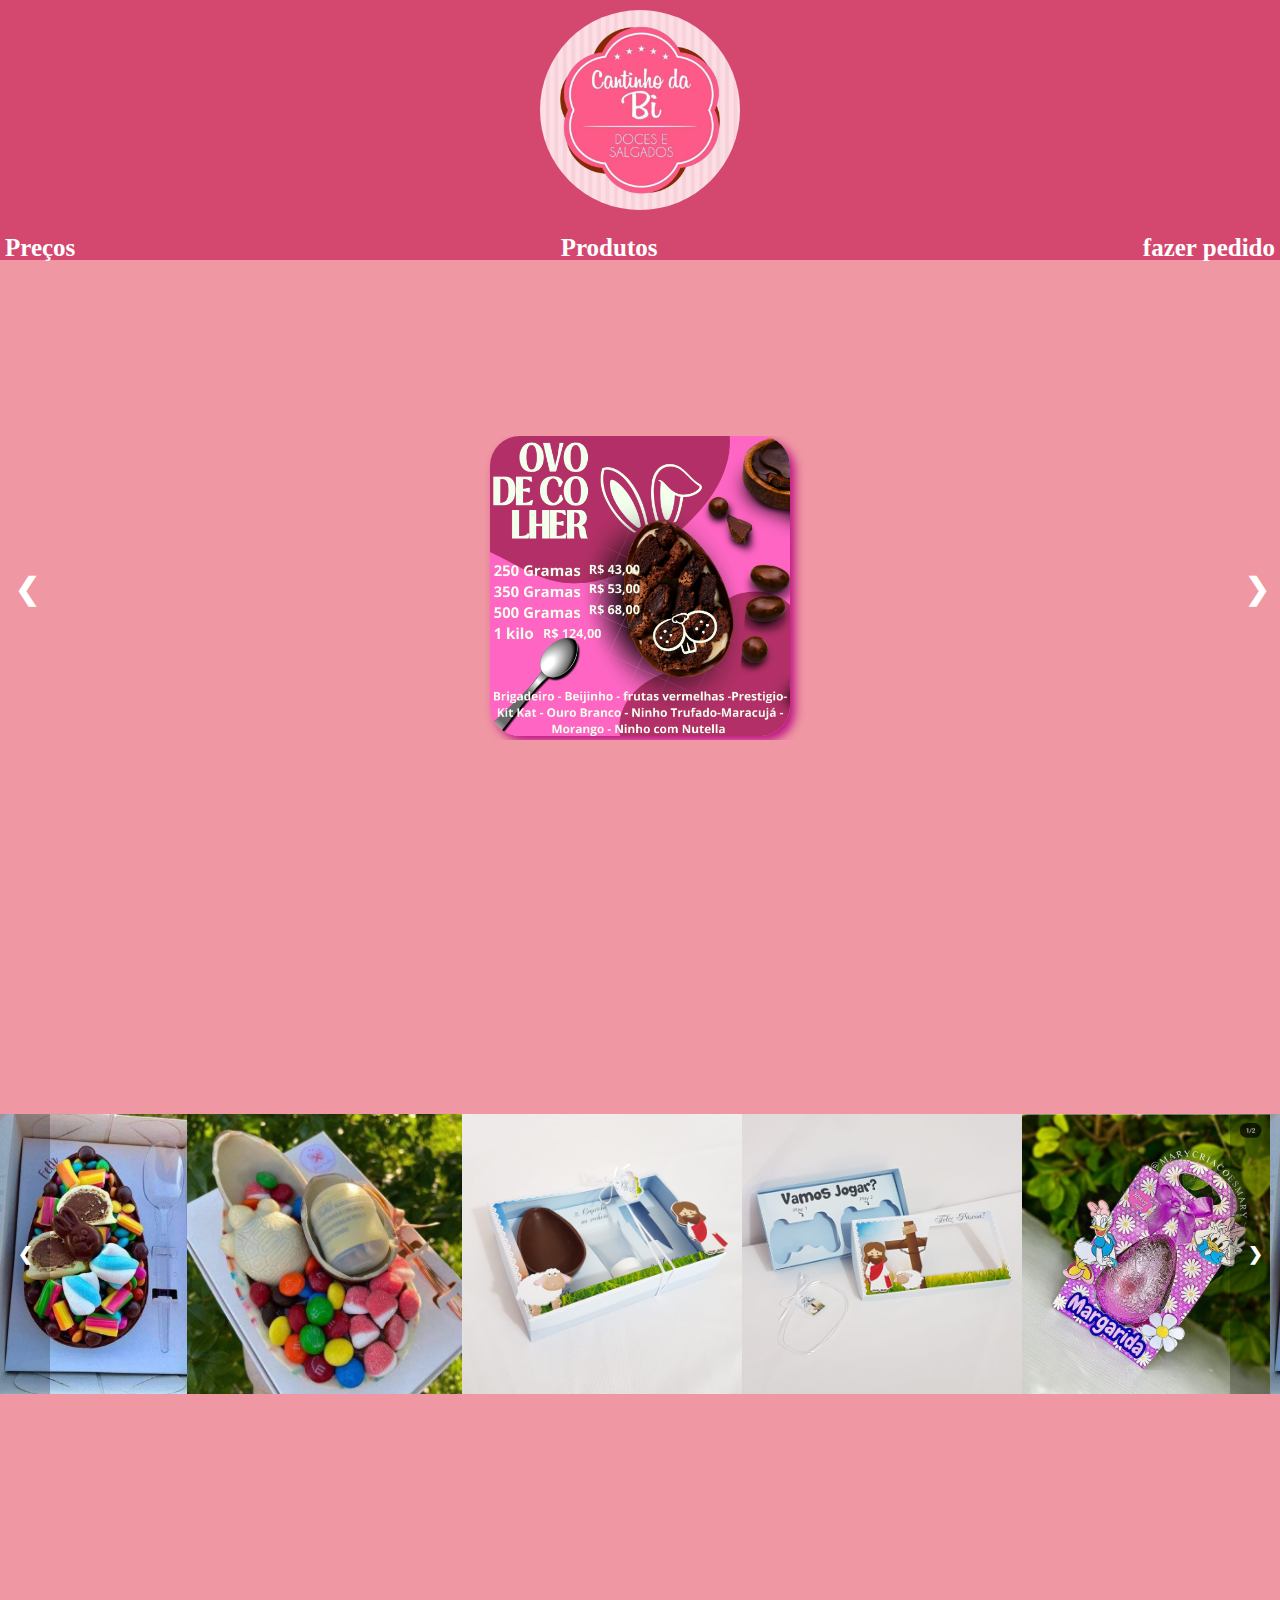
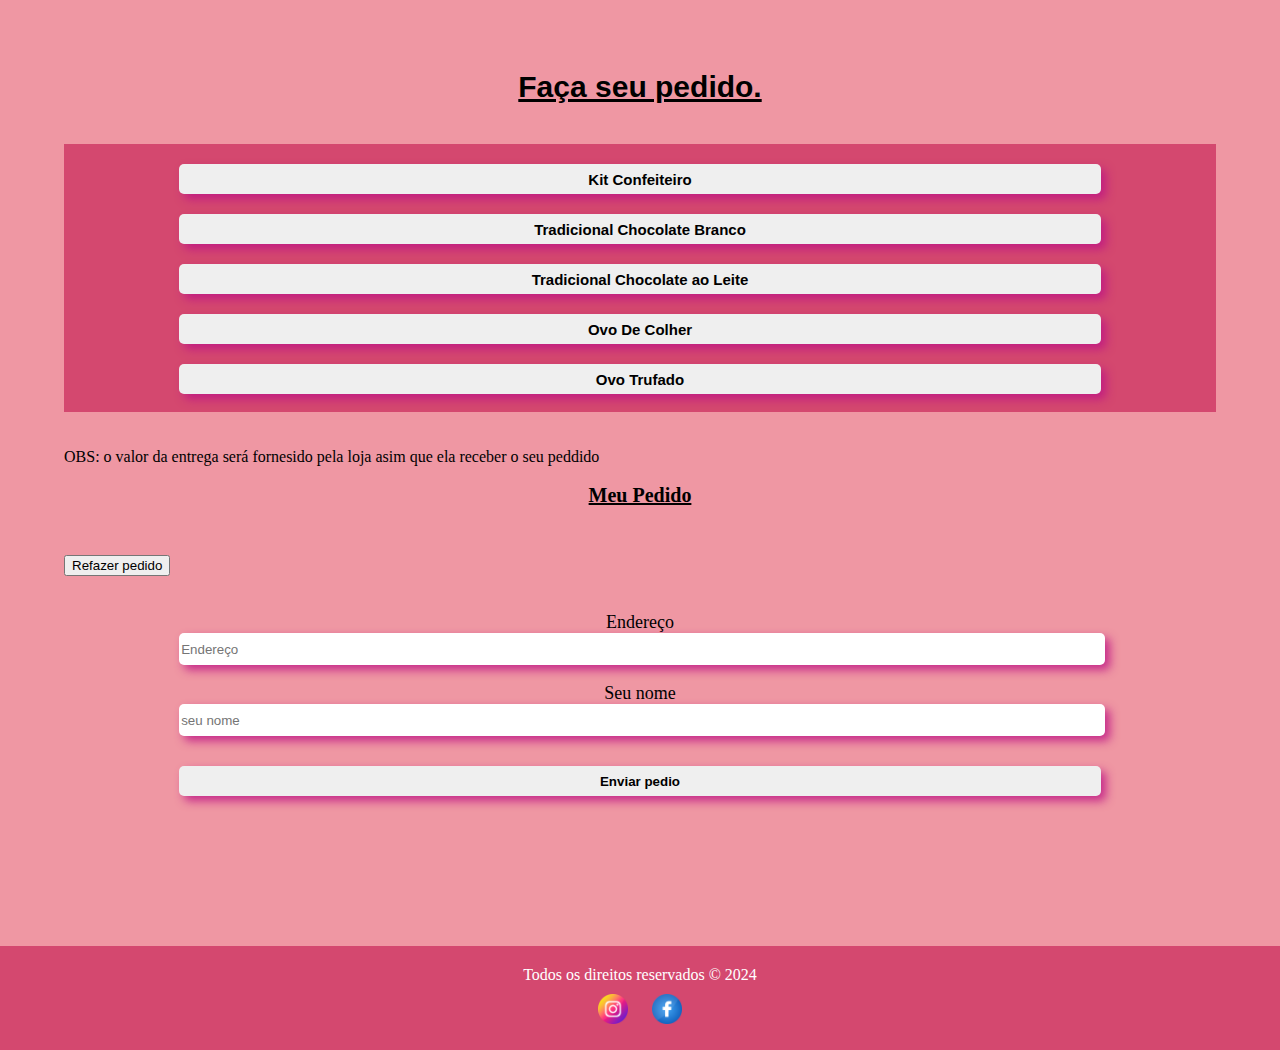
<file: cantinho_da_bi/index.html>
<!DOCTYPE html>
<html lang="en">
<head>
    <meta charset="UTF-8">
    <meta name="viewport" content="width=device-width, initial-scale=1.0">
    <link rel="stylesheet" href="./cantinhostyle.css"/>
    <title>Cantinho Da Bi | Cardápio de Páscoa</title>
    <script>
        function Manutencao(){
            alert('Formulário de pedido em manutenção');
        };
    </script>
    <script>
        function Confeiteiro(){
            var elemento = document.querySelector('#kit');
            var displayAtual = window.getComputedStyle(elemento).getPropertyValue('display');
            if(displayAtual === 'none'){
                elemento.style.display = 'block';
            } else {
                elemento.style.display = 'none';
            }            
        };
        function brannco(){
            var elemento = document.querySelector('#chocolateBranco');
            var displayAtual = window.getComputedStyle(elemento).getPropertyValue('display');
            if(displayAtual === 'none'){
                elemento.style.display = 'block';
            } else {
                elemento.style.display = 'none';
            }
        };
        function aoLeite(){
            var elemento = document.querySelector('#aoLeite');
            var displayAtual = window.getComputedStyle(elemento).getPropertyValue('display');
            if(displayAtual === 'none'){
                elemento.style.display = 'block';
            } else {
                elemento.style.display = 'none';
            }
        };
        function colher(){
            var elemento = document.querySelector('#colher');
            var displayAtual = window.getComputedStyle(elemento).getPropertyValue('display');
            if(displayAtual === 'none'){
                elemento.style.display = 'block';
            } else {
                elemento.style.display = 'none';
            }
        };

        function trufado(){
            var elemento = document.querySelector('#trufado');
            var displayAtual = window.getComputedStyle(elemento).getPropertyValue('display');
            if(displayAtual === 'none'){
                elemento.style.display = 'block';
            } else {
                elemento.style.display = 'none';
            }
        };
        //kit confeiteiro;
        var responseKit = '';
        function valorKit(){
            var valor = 45;
            var quanttidadeInstance = document.querySelector("#kit > .quantidade").value;

            if(quanttidadeInstance <= 0){
                alert('Defina uma quantidade Valida!!!');
            } else {
                var tot = valor * quanttidadeInstance;
                document.querySelector("#totKit").innerHTML = ` R$ : ${tot.toFixed(2)}`;
                var pedidokit = {
                    title: '#PRODUTO:# - Kit Confeiteiro',
                    quanttidadeInstance,
                    tot                   
                };
                responseKit = pedidokit;
                var elemento = document.querySelector('#KitPedido');
                console.log(elemento);
                var displayAtual = window.getComputedStyle(elemento).getPropertyValue('display');
                console.log(displayAtual);
                elemento.style.display = 'block';
                document.querySelector('#_kit').innerHTML =`${responseKit.title}`;
                document.querySelector('#_quantidade_kit').innerHTML =` * Quantiade : ${responseKit.quanttidadeInstance}`;
                document.querySelector('#_valor_kit').innerHTML = ` * VALOR R$: ${responseKit.tot}`  
            };
        };

        //pedido ovo trad branco
        var responseTradicionalBranco = {};
        function valorTradBranco(){
            var brancoObject = {
            '350g': 55,
            '500g': 65,
            '1kilo': 120
            };

            var gramasInstance = document.querySelector('#gramasChocolateBrano').value;
            var quanttidadeInstance = document.querySelector("#chocolateBranco > .quantidade").value;

            if(gramasInstance === 'Selecione'){
                alert('Selecione a gramatura do ovo!!!')
            } else if(quanttidadeInstance <= 0){
                alert('Defina uma quantidade Valida!!!');
            } else {
                var tot = brancoObject[gramasInstance] * quanttidadeInstance;
                document.querySelector("#totB").innerHTML = ` R$ : ${tot.toFixed(2)}`;
                var pedidoTradBranco = {
                    title: '#PRODUTO:# - Ovo Tradicinal Branco',
                    gramasInstance,
                    quanttidadeInstance,
                    tot                   
                };
                responseTradicionalBranco = pedidoTradBranco;
                var elemento = document.querySelector('#divTradBranco');
                var displayAtual = window.getComputedStyle(elemento).getPropertyValue('display');
                elemento.style.display = 'block';
                document.querySelector('#_branco').innerHTML =`${responseTradicionalBranco.title}`;
                document.querySelector("#_gramas_branco").innerHTML = `* Ovos de: ${responseTradicionalBranco.gramasInstance}`
                document.querySelector("#_quantidade_branco").innerHTML = `* Quantidade : ${responseTradicionalBranco.quanttidadeInstance}`
                document.querySelector('#_valor_branco').innerHTML = `* VALOR R$: ${responseTradicionalBranco.tot}`  
            };
        };
        //pedido trad ao Leite;
        var responseTradicionalAoleite = {};
        function valorTradLeite(){
            var aoLeiteObject = {
            '350g': 50,
            '500g': 60,
            '1kilo': 110
            };           

            var gramasInstance = document.querySelector('#chocoAoLeite').value;
            var quanttidadeInstance = document.querySelector("#aoLeite > .quantidade").value;

            if(gramasInstance === 'Selecione'){
                alert('Selecione a gramatura do ovo!!!')
            } else if(quanttidadeInstance <= 0){
                alert('Defina uma quantidade Valida!!!');
            } else {
                var tot = aoLeiteObject[gramasInstance] * quanttidadeInstance;
                document.querySelector("#totLeite").innerHTML = ` R$ : ${tot.toFixed(2)}`;
                var pedidoTradAoLeite = {
                    title: '#PRODUTO:# - Ovo TTradicinal ao Leite',
                    gramasInstance,
                    quanttidadeInstance,
                    tot,
                };
                responseTradicionalAoleite = pedidoTradAoLeite;            
                var elemento = document.querySelector("#divTradAoLeite");
                var displayAtual = window.getComputedStyle(elemento).getPropertyValue('display');
                elemento.style.display = 'block';
                //ovos ao Leite 
                document.querySelector('#_leite').innerHTML = `${responseTradicionalAoleite.title}`
                document.querySelector('#_gramas_leite').innerHTML = `* Ovos de ${responseTradicionalAoleite.gramasInstance} `;
                document.querySelector('#_quantidade_leite').innerHTML = `* Quantidade : ${responseTradicionalAoleite.quanttidadeInstance} `;
                document.querySelector('#_valor_leite').innerHTML = `* VALOR R$: ${responseTradicionalBranco.tot}`
            };
        };
        //pedido Ovo de Colher;
        var responseOvoColher = {};
        function valorColher(){
            var colherObject = {
            '250g': 43,
            '350g': 53,
            '500g': 68,
            '1kilo': 124
        };                       

            var gramasInstance = document.querySelector('#ovoColher').value;
            var selecioneChocolate = document.querySelector('#bandaColher').value
            var formato = document.querySelector("#formato").value;
            var saborInsttance = document.querySelector('#selectSaborColher').value;
            var quanttidadeInstance = document.querySelector("#colher > .quantidade").value;
            var obs = document.querySelector('#obsColher').value;
            

            if(gramasInstance === 'Selecione'){
                alert('Selecione a gramatura do ovo!!!')
            } else if(selecioneChocolate === 'Selecione'){
                alert('Selecione o chocolate!')
            }else if(formato === 'Selecione'){
                alert("Selecione um formato");
            } else if(saborInsttance === "Selecione"){
                alert("sellecione um sabor");
            } else if(quanttidadeInstance <= 0){
                alert('Defina uma quantidade Valida!!!');
            } else {
                if(formato === 'Coração'){
                    console.log(gramasInstance)
                    if(gramasInstance === '350g'){
                        var tot = colherObject[gramasInstance] * quanttidadeInstance;
                        document.querySelector("#totColher").innerHTML = ` R$ : ${tot.toFixed(2)}`;
                        var pedidoColher = {
                            title: "#PRODUTO:# - Ovo de Colher",
                            gramasInstance, 
                            saborInsttance,
                            formato,
                            selecioneChocolate, 
                            quanttidadeInstance, 
                            obs,
                            tot
                        };
                        console.log(pedidoColher);
                        responseOvoColher = pedidoColher
                        //ovo de colher 
                        var elemento = document.querySelector('#divOvoDeColher');
                        var displayAtual = window.getComputedStyle(elemento).getPropertyValue('display');
                        elemento.style.display = 'block';
                        document.querySelector("#_colher").innerHTML = `${responseOvoColher.title}`
                        document.querySelector('#_gramas_colher').innerHTML = `* Ovos de:  ${responseOvoColher.gramasInstance}`;
                        document.querySelector('#_chocolate_colher').innerHTML = `* Tipo de Chocolate :  ${responseOvoColher.selecioneChocolate}`;
                        document.querySelector('#_formato_colhere').innerHTML = `* Formato de : ${responseOvoColher.formato}`;
                        document.querySelector('#_sabor_colher').innerHTML = `* Recheio Sabor :  ${responseOvoColher.saborInsttance}`;
                        document.querySelector('#_quantidade_colher').innerHTML = `* Quantidade :  ${responseOvoColher.quanttidadeInstance}`;
                        document.querySelector('#_obs_colher').innerHTML = `* OBS-PEDIDO :  ${responseOvoColher.obs}`;
                        document.querySelector('#_valor_colher').innerHTML = `* VALOR R$: ${responseOvoColher.tot}`
                    } else {
                        alert("OVOS no Formato de Coração Diponíveis Somente em 350gramas!");
                        location.reload(true)
                    };
                } else{
                    var tot = colherObject[gramasInstance] * quanttidadeInstance;
                    document.querySelector("#totColher").innerHTML = ` R$ : ${tot.toFixed(2)}`;
                    var pedidoColher = {
                        title: "#PRODUTO:# - Ovo de Colher",
                        gramasInstance, 
                        saborInsttance,
                        formato,
                        selecioneChocolate, 
                        quanttidadeInstance, 
                        obs,
                        tot
                    };
                    console.log(pedidoColher);
                    responseOvoColher = pedidoColher
                    //ovo de colher 
                    var elemento = document.querySelector('#divOvoDeColher');
                    var displayAtual = window.getComputedStyle(elemento).getPropertyValue('display');
                    elemento.style.display = 'block';
                    document.querySelector("#_colher").innerHTML = `${responseOvoColher.title}`
                    document.querySelector('#_gramas_colher').innerHTML = `* Ovos de:  ${responseOvoColher.gramasInstance}`;
                    document.querySelector('#_chocolate_colher').innerHTML = `* Tipo de Chocolate :  ${responseOvoColher.selecioneChocolate}`;
                    document.querySelector('#_formato_colhere').innerHTML = `* Formato de : ${responseOvoColher.formato}`;
                    document.querySelector('#_sabor_colher').innerHTML = `* Recheio Sabor :  ${responseOvoColher.saborInsttance}`;
                    document.querySelector('#_quantidade_colher').innerHTML = `* Quantidade :  ${responseOvoColher.quanttidadeInstance}`;
                    document.querySelector('#_obs_colher').innerHTML = `* OBS-PEDIDO :  ${responseOvoColher.obs}`;
                    document.querySelector('#_valor_colher').innerHTML = `* VALOR R$: ${responseOvoColher.tot}`
                };
            };
        };
        
        //pedido Ovo Trufado;
        var responseOvoTrufado = {};
        function valorTrufado(){
            
            var gramasInstance = document.querySelector('#gramasTrufado').value;
            var banda1 = document.querySelector('#bandaOne').value;
            var banda2 = document.querySelector("#bandaTwo").value;
            var sabor1 = document.querySelector("#selectSaborTrufadoOne").value; 
            var sabor2 = document.querySelector("#selectSaborTrufadoTwo").value;
            var quantidade = document.querySelector('#Quantidade').value;
            var obs = document.querySelector("#obsTrufado").value;
            console.log(gramasInstance, banda1, banda2, sabor1, sabor2, quantidade, obs);
            var trufadoObject = {
            '350g': 65,
            '500g': 78,
            '1kilo': 125
            };    
            
            if(gramasInstance === 'Selecione'){
                alert("selecione agramatura do Ovo");
            } else if(banda1 === 'Selecione'){
                alert('Selecione O Chocolate da Banda 1!!!');
            } else if(banda2 === 'Selecione'){
                alert('Selecione o Chjocolatre da banda 2!!!');
            } else if(sabor1 === 'Selecione'){
                alert('Selecione o sabor do lado 1');
            } else if(sabor2 === 'Selecione'){
                alert('Selecione o sabor do lado 2');
            } else if(quantidade <= 0 ){
                alert('Defina uma Quantidade Valida!');
            } else {
                var tot = trufadoObject[gramasInstance] * quantidade;
                document.querySelector("#totTrufado").innerHTML = `R$ ${tot.toFixed(2)}`;
                var pedidoTrufado = {
                    title: "#PRODUTO:# - Ovo Trufado",
                    gramasInstance,
                    banda1,
                    sabor1,
                    banda2,
                    sabor2,
                    quantidade,
                    obs,
                    tot
                };
               responseOvoTrufado = pedidoTrufado;
               var elemento = document.querySelector('#divOvoTrufado');
                var displayAtual = window.getComputedStyle(elemento).getPropertyValue('display');
                elemento.style.display = 'block';
                //ovos Trufados
                document.querySelector("#_trufado").innerHTML = `${responseOvoTrufado.title}`;
                document.querySelector('#_gramas_trufado').innerHTML = `* Ovos de:  ${responseOvoTrufado.gramasInstance}`;
                document.querySelector('#_banda1_trufado').innerHTML = `* Chocolate Banda 1 :  ${responseOvoTrufado.banda1}`;
                document.querySelector('#_sabor1_trufado').innerHTML = `* banda 1 Recheio Sabor :  ${responseOvoTrufado.sabor1}`;
                document.querySelector('#_banda2_trufado').innerHTML = `* Chocolate Banda 2 :  ${responseOvoTrufado.banda2}`;
                document.querySelector('#_sabor2_trufado').innerHTML = `* banda 2 Recheio sabor :  ${responseOvoTrufado.sabor2}`;
                document.querySelector('#_quantidade_trufado').innerHTML = `* Quantidade : ${responseOvoTrufado.quantidade}`;
                document.querySelector("#_obs_trufado").innerHTML = `* OBS-PEDIDO : ${responseOvoTrufado.obs}`;
                document.querySelector('#_valor_trufado').innerHTML = `* VALOR: ${responseOvoTrufado.tot}`
            };
        };
        //refazer pedido
        function refazer(){
            location.reload(true);
        };

        function sendPedido(){
            // responseOvoColher responseOvoTrufado responseTradicionalAoleite responseTradicionalBranco
           var endereco = document.querySelector("#endereco").value;
           var nome = document.querySelector("#nome").value;
           if(endereco === ''){
            alert('Preencha o Campo "Endereço"!!!');
           } else if(nome === ''){
            alert("Preencha o Campo 'Seu Nome'!!!");
           } else if(responseKit.quanttidadeInstance === undefined && responseTradicionalBranco.gramasInstance === undefined && responseTradicionalAoleite.gramasInstance === undefined &&  responseOvoColher.gramasInstance === undefined && responseOvoTrufado.gramasInstance === undefined){
            alert("Nenhum pedido Emcontrado!!!");
            location.reload(true);
           }
           var pedidokitConfeiteiro = `${responseKit.title}\n QUANTIDADE:_____ ${responseKit.quanttidadeInstance}\n VALOR:_____ ${responseKit.tot}\n Quais os temas Disponíveis ???\n`;
           var pedidoBranco = `${responseTradicionalBranco.title}\nOVOS DE:______${responseTradicionalBranco.gramasInstance}\nQANTIDADE:_____${responseTradicionalBranco.quanttidadeInstance}\nVALOR:_____${responseTradicionalBranco.tot}\n\n`;
           var pedidoAoLeite = `${responseTradicionalAoleite.title}\nOVOS DE:_____${responseTradicionalAoleite.gramasInstance}\nQUANTIDADE:_____${responseTradicionalAoleite.quanttidadeInstance}\nVALOR:_____${responseTradicionalAoleite.tot}\n\n`;
           var pedidoColher = `${responseOvoColher.title}\nOVOS DE:_____${responseOvoColher.gramasInstance}\n FORMA DE:_____ ${responseOvoColher.formato}\nCHOCOLATE:_____${responseOvoColher.selecioneChocolate}\nSABOR:_____${responseOvoColher.saborInsttance}\nQUANTIDADE:_____${responseOvoColher.quanttidadeInstance}\nOBS:_____${responseOvoColher.obs}\nTOTAL:_____${responseOvoColher.tot}\n\n`;
           var pedidoTrufado = `${responseOvoTrufado.title}\nOVOS DE:_____${responseOvoTrufado.gramasInstance}\nCHOCOLATE BANDA 1:_____${responseOvoTrufado.banda1}\nBANDA 1 SABOR:_____${responseOvoTrufado.sabor1}\nCHOCOLATE BANDA 2:_____${responseOvoTrufado.banda2}\nBANDA 2 SABOR:_____${responseOvoTrufado.sabor2}\nQUANTIDADE:_____${responseOvoTrufado.quantidade}\nOBS:_____${responseOvoTrufado.obs}\nVALOR:_____${responseOvoTrufado.tot}\n\n`;
           var msg = ``;
           //caso tenha o pedido;
           if(responseKit.quanttidadeInstance === undefined){
            console.log(undefined);
           }else{
            msg += pedidokitConfeiteiro;
           };
           if(responseTradicionalBranco.gramasInstance === undefined){
            console.log("undefined");
           } else {
            msg +=pedidoBranco
           };
           if(responseTradicionalAoleite.gramasInstance === undefined){
            console.log(undefined);
        }else{
            msg += pedidoAoLeite;
           };
           if(responseOvoColher.gramasInstance === undefined){
            console.log(undefined);
        }else{
            msg += pedidoColher;
           };
           if(responseOvoTrufado.gramasInstance === undefined){
            console.log(undefined);
        }else{
            msg += pedidoTrufado;
           };
           var cliente = `\n\nCLIENTE:_____${nome}\nENDEREÇO:_____${endereco}\n\n`
           msg+= cliente;

           // Mensagem com quebras de linha
            //var mensagem = titulo

            // Substitua '\n' por '%0A', que é a codificação para quebra de linha em URLs
            //var mensagemFormatada = mensagem.replace(/\n/g, '%0A');
            // Codificar a mensagem para uso em uma URL
            var msgEncoded = encodeURIComponent(msg);

            var linkWhatsApp = "https://api.whatsapp.com/send?phone=5511992650095&text=" + msgEncoded;

            // Abra o link em uma nova janela ou redirecione para ele
            window.open(linkWhatsApp, '_blank');

        };
        
    </script>
</head>
<body>
    <header>
        <img id="logo" src="./image/logocbia.jpg" alt="logo"/>
        <div id="nav">
            <a href="#Produtos">Preços</a>
            <a href="#produtos">Produtos</a>
            <a href="#pedido">fazer pedido</a>
        </div>
    </header>
    <section id="Produtos">
        <br/>
        <br/>
        <br/>
        <br/>
        <br/>
        <br/>
        <br/>
        <div id="imghome">
            <div class="project-section">
                <div class="projects-container">
                    <div class="project" id="project1">
                    <!-- Conteúdo do Projeto 1 -->
                    <img id="imgprojeto" src="./image/colher.png" alt="ovo de colher"/>
                    </div>
                    <div class="project" id="project2">
                        <!-- Conteúdo do Projeto 2 -->
                        <img id="imgprojeto" src="./image/tradbranco.png" alt="projeto bealtybook"/>
                    </div>
                    <div class="project" id="project3">
                        <!-- Conteúdo do Projeto 3 -->
                        <img id="imgprojeto" src="./image/trufados.png" alt="projeto bealtybook"/>
                    </div>
                    <div class="project" id="project4">
                        <!-- Conteúdo do Projeto 3 -->
                        <img id="imgprojeto" src="./image/tradi.png" alt="projeto bealtybook"/>
                    </div>
                    <!-- Adicione mais projetos conforme necessário -->
                </div>
                <div class="slide-buttons">
                    <button class="prev-btn" onclick="changeProject(-1)">&#10094;</button>
                    <button class="next-btn" onclick="changeProject(1)"> &#10095;</button>
                </div>
            </div>
        </div>
        <br/>
        <br/>
        <br/>
        <br/>
        <br/>
        <br/>
        <br/>
    </section>
    <section id="produtos">
        <br/>
        <br/>
        <br/>
        <br/>
        <br/>
        <br/>
        <br/>
        <br/>
        <br/>
        <br/>
        <br/>
        <div class="carousel">
            <div class="carousel-inner">
              <img src="image/01.jpeg" alt="Imagem 1">
              <img src="image/02.jpeg" alt="Imagem 2">
              <img src="image/03.jpeg" alt="Imagem 3">
              <img src="image/04.jpeg" alt="Imagem 4">
              <img src="image/05.jpeg" alt="Imagem 5">              
              <img src="image/07.jpeg" alt="Imagem 7">
              <img src="image/09.jpeg" alt="Imagem 9">
              <img src="image/06.jpeg" alt="Imagem 6">
              <img src="image/10.jpeg" alt="Imagem 10">
              <img src="image/08.jpeg" alt="Imagem 8">
              <img src="image/11.jpg" alt="Imagem 11">
              <img src="image/12.jpg" alt="Imagem 12">
              <img src="image/13.jpg" alt="Imagem 13">
              <img src="image/14.jpg" alt="Imagem 14">
              <img src="image/19.jpg" alt="Imagem 19">
              <img src="image/20.jpg" alt="Imagem 20">
              <img src="image/22.jpeg" alt="Imagem 20">
              <img src="image/23.jpeg" alt="Imagem 20">
              <img src="image/24.jpeg" alt="Imagem 20">
              <img src="image/25.jpeg" alt="Imagem 20">
              <img src="image/26.jpeg" alt="Imagem 20">
              <img src="image/27.jpeg" alt="Imagem 20">
              <img src="image/28.jpeg" alt="Imagem 20">
              <img src="image/29.jpeg" alt="Imagem 20">
              <img src="image/30.jpeg" alt="Imagem 20">
              <img src="image/31.jpeg" alt="Imagem 20">
            </div>
            <button class="prev" onclick="moveSlide(-1)">&#10094;</button>
            <button class="next" onclick="moveSlide(1)">&#10095;</button>
          </div>
          
          <script src="scriptcarrocel.js"></script>
          <br/>
        <br/>
        <br/>
        <br/>
        <br/>
        <br/>
        <br/>
    </section>
    <section id="pedido">
        <div id="pedidosContainer">
            <h3>Faça seu pedido.</h3>
            <div class="pedidoCategoria">
                <div  class="kitConfeiteiro">
                    <button onclick="Confeiteiro()" class="separador" >Kit Confeiteiro</button>
                    <div id="kit">
                        <br/>
                        <p>Consultar com a loja os temas diponíveis após realizar o pedido</p><br/>
                        <p>Preço : R$ 45,00</p>
                        <br/>
                        <p>Quantidade</p>
                        <input class="quantidade" type="number" >
                        <br/>
                        <br/>
                        <button class="valor" onclick="valorKit()">Consultar Valor</button>
                        <br/><br/>
                        <p  id="totKit">Valor: R$ </p>
                    </div>
                </div>
                <div  class="brancoTrad">
                    <button onclick="brannco()" class="separador" >Tradicional Chocolate Branco</button>
                    <div id="chocolateBranco">
                        <br/>
                        <p>Peso em Gramas</p>
                        <select id="gramasChocolateBrano" class="gramas">
                            <option value="Selecione">Selecione</option>
                            <option value="350g">350g</option>
                            <option value="500g">500g</option>
                            <option value="1kilo">1kilo</option>    
                        </select>
                        <p>Quantidade</p>
                        <input class="quantidade" type="number" >
                        <br/>
                        <br/>
                        <button class="valor" onclick="valorTradBranco()">Consultar Valor</button>
                        <br/><br/>
                        <p  id="totB">Valor: R$ </p>
                    </div>
                </div>
            </div>
            <div class="pedidoCategoria">
                <div  class="aoLeiteTrad">
                    <button onclick="aoLeite()" class="separador" >Tradicional Chocolate ao Leite</button>
                    <div id="aoLeite">
                        <br/>
                        <p>Peso em Gramas</p>
                        <select id="chocoAoLeite" class="gramas">
                            <option value="Selecione">Selecione</option>
                            <option value="350g">350g</option>
                            <option value="500g">500g</option>
                            <option value="1kilo">1kilo</option>    
                        </select>
                        <p>Quantidade</p>
                        <input class="quantidade" type="number" >
                        <br/>
                        <br/>
                        <button onclick="valorTradLeite()">Consultar Valor</button>
                        <p id="totLeite">Valor: R$ </p>
                    </div>
                </div>
            </div>
            <div class="pedidoCategoria">
                <div  class="colher">
                    <button onclick="colher()" class="separador" >Ovo De Colher</button>
                    <div id="colher">
                        <br/>
                        <p>Peso em Gramas</p>
                        <select id="ovoColher" class="gramas">
                            <option value="Selecione">Selecione</option>
                            <option value="250g">250g</option>
                            <option value="350g">350g</option>
                            <option value="500g">500g</option>
                            <option value="1kilo">1kilo</option>    
                        </select>
                        <p>Selecione o chocolate</p>
                        <select id="bandaColher" class="gramas">
                            <option value="Selecione">Selecione o chocolate</option>
                            <option value="ao_Leite">Chocolate ao Leite</option>
                            <option value="Branco">Cocolate Branco</option>    
                        </select>
                        <p>Formato</p>
                        <p>OBS: Formato de Coração Disponível só em 350Gramas</p>
                        <select id="formato" class="gramas">
                            <option value="Selecione">Selecione o formato</option>
                            <option value="OVO">Ovo</option>
                            <option value="Coração">Coração</option>    
                        </select>
                        <p>Sabores</p>
                        <select id="selectSaborColher" class="gramas">
                            <option value="Selecione">Selecione</option>
                            <option value="Brigadeiro">Brigadeiro</option>
                            <option value="Beijinho">Beijinho</option>
                            <option value="Fruttas_vermelhas">Fruttas_vermelhas</option>
                            <option value="Prestigio">Prestigio</option>    
                            <option value="Kit-Kat">Kit-Kat</option>
                            <option value="Ouro_Branco">Ouro_Branco</option>
                            <option value="Ninho_Trufado">Ninho_Trufado</option>
                            <option value="Maracujá">Maracujá</option>
                            <option value="Morango">Morango</option>
                            <option value="Ninnho_com_Nutella">Ninnho_com_Nutella</option>
                        </select>
                        <p>Quantidade</p>
                        <input class="quantidade" type="number" >
                        <br/>
                        <br/>
                        <p>OBS</p>
                        <input id="obsColher" class="obs" type="text" placeholder="OBS: Adicionais  R$ 6,00"/><br/><br/>
                        <button onclick="valorColher()">Consultar Valot</button>
                        <p id="totColher">Valor: R$ </p>
                    </div>
                </div>
            </div>
            <div class="pedidoCategoria">
                <div  class="trufado">
                    <button onclick="trufado()" class="separador" >Ovo  Trufado</button>
                    <div id="trufado">
                        <br/>
                        <p>**Os sabores são relacionado ao lado de forma numérica "atente-se"</p>
                        <br/>
                        <p>Peso em Gramas</p>
                        <select id="gramasTrufado" class="gramas">
                            <option value="Selecione">Selecione</option>
                            <option value="350g">350g</option>
                            <option value="500g">500g</option>
                            <option value="1kilo">1kilo</option>    
                        </select>
                        <p>Banda 1</p>
                        <select id="bandaOne" class="gramas">
                            <option value="Selecione">Selecione o chocolate</option>
                            <option value="ao_Leite">Chocolate ao Leite</option>
                            <option value="Branco">Cocolate Branco</option>    
                        </select>
                        <p>Sabor 1</p>
                        <select id="selectSaborTrufadoOne" class="gramas">
                            <option value="Selecione">Selecione</option>
                            <option value="Brigadeiro">Brigadeiro</option>
                            <option value="Beijinho">Beijinho</option>
                            <option value="Fruttas_vermelhas">Fruttas_vermelhas</option>
                            <option value="Prestigio">Prestigio</option>    
                            <option value="Kit-Kat">Kit-Kat</option>
                            <option value="Ouro_Branco">Ouro_Branco</option>
                            <option value="Ninho_Trufado">Ninho_Trufado</option>
                            <option value="Maracujá">Maracujá</option>
                            <option value="Morango">Morango</option>
                            <option value="Ninnho_com_Nutella">Ninnho_com_Nutella</option>
                        </select>
                        <p>Banda 2</p>
                        <select id="bandaTwo" class="gramas">
                            <option value="Selecione">Selecione o chocolate</option>
                            <option value="ao_Leite">Chocolate ao Leite</option>
                            <option value="Branco">Cocolate Branco</option>    
                        </select>
                        <p>Sabor 2</p>
                        <select id="selectSaborTrufadoTwo" class="gramas">
                            <option value="Selecione">Selecione</option>
                            <option value="Brigadeiro">Brigadeiro</option>
                            <option value="Beijinho">Beijinho</option>
                            <option value="Fruttas_vermelhas">Fruttas_vermelhas</option>
                            <option value="Prestigio">Prestigio</option>    
                            <option value="Kit-Kat">Kit-Kat</option>
                            <option value="Ouro_Branco">Ouro_Branco</option>
                            <option value="Ninho_Trufado">Ninho_Trufado</option>
                            <option value="Maracujá">Maracujá</option>
                            <option value="Morango">Morango</option>
                            <option value="Ninnho_com_Nutella">Ninnho_com_Nutella</option>
                        </select>
                        <p>Quantidade</p>
                        <input id="Quantidade" class="quantidade" type="number" >
                        <br/><br/>
                        <input id="obsTrufado" class="obs" type="text" placeholder="OBS: Adicionais  R$ 6,00  #informar o lado que a obsrvação faz refeência."/><br/><br/>
                        <button onclick="valorTrufado()">Consultar Valot</button>
                        <br/>
                        <br/>
                        <p id="totTrufado">Valor: R$ </p>
                    </div>
                </div>
                <br/>
            </div>
            <br/>
            <br/>
            <p>
                OBS: o valor da entrega será
                fornesido pela loja asim que 
                ela receber o seu peddido
            </p>
            <br/>
            
            <p id="CbiaPascoa">Meu Pedido</p>

            <div id="KitPedido"  class="pedido">
                <p id="_kit" class="title">.</p>
                <p id="_quantidade_kit" class="more">.</p>
                <p id="_valor_kit" class="more">.</p>
                <hr/>
            </div> 
                
            <div id="divTradBranco" class="pedido">
                <p id="_branco" class="title">.</p>
                <p id="_gramas_branco" class="more">.</p>
                <p id="_quantidade_branco" class="more">.</p>
                <p id="_valor_branco" class="more">.</p>
                <hr/>
            </div> 
            <div id="divTradAoLeite" class="pedido">
                <p id="_leite" class="title">.</p>
                <p id="_gramas_leite" class="more">.</p>
                <p id="_quantidade_leite" class="more">.</p>
                <p id="_valor_leite" class="more">.</p>
                <hr/>
            </div>
            <div id="divOvoDeColher" class="pedido">
                <p id="_colher" class="title">.</p>
                <p id="_gramas_colher" class="more">.</p>
                <p id="_chocolate_colher" class="more">.</p>
                <p id="_formato_colhere" class="more">.</p>
                <p id="_sabor_colher" class="more">.</p>
                <p id="_quantidade_colher" class="more">.</p>
                <p id="_valor_colher" class="more">.</p>
                <p id="_obs_colher" class="more">.</p>
                <hr/>
            </div>
            <div id="divOvoTrufado"  class="pedido">
                <p id="_trufado" class="title">.</p>
                <p id="_gramas_trufado" class="more">.</p>
                <p id="_banda1_trufado" class="more">.</p>
                <p id="_sabor1_trufado" class="more">.</p>
                <p id="_banda2_trufado" class="more">.</p>
                <p id="_sabor2_trufado" class="more">.</p>
                <p id="_quantidade_trufado" class="more">.</p>
                <p id="_valor_trufado" class="more">.</p>
                <p id="_obs_trufado" class="more">.</p>
                <br/>
                <br/>
            </div>         
            <br/>       
            <button onclick="refazer()" id="refazer" >Refazer pedido</button><br/><br/>
  
            
            <br/>
            <p class="endereco">Endereço</p>
            <input id="endereco" class="envio" type="text" placeholder="Endereço"/><br/><br/>
            <p class="endereco">Seu nome </p>
            <input id="nome" class="envio" type="text" placeholder="seu nome"/>
            <br/>
            <button id="finalizar" onclick='sendPedido()'>Enviar pedio</button>
        </div>
        
    </section>
    <script src="scripts.js"></script>
    <footer>
        <div class="footer-content">
          <p>Todos os direitos reservados &copy; 2024</p>
          <div class="social-links">
            <a target="_blank" href="https://www.instagram.com/cantinhodabi_?igsh=MXFmMTJvaTU1OWw3ag==https://www.instagram.com/cantinhodabi_?igsh=MXFmMTJvaTU1OWw3ag=="><img src="image/instagram.png" alt="Instagram"></a>
            <a target="_blank" href="https://www.facebook.com/profile.php?id=100063733983690&mibextid=ZbWKwL"><img src="image/facebook.png" alt="Facebook"></a>
          </div>
        </div>
      </footer>
    
</body>
</html>
</file>
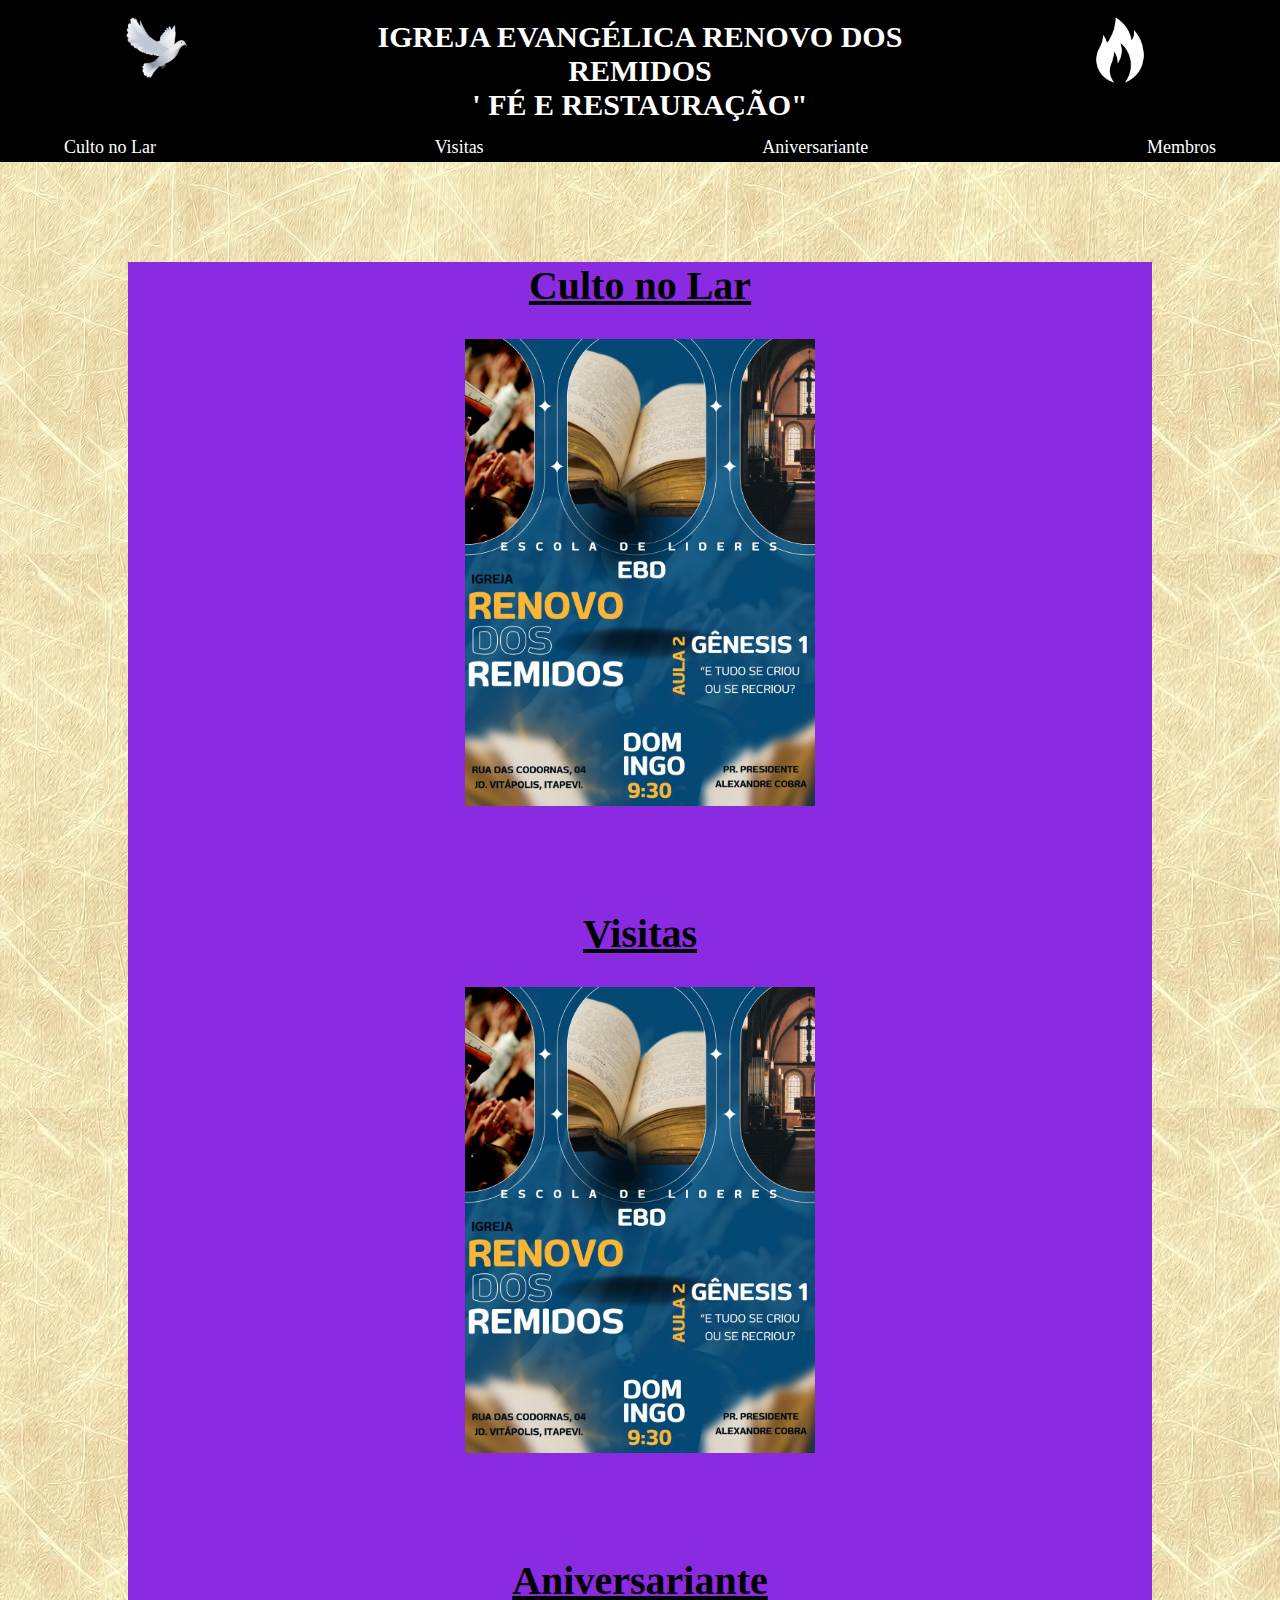
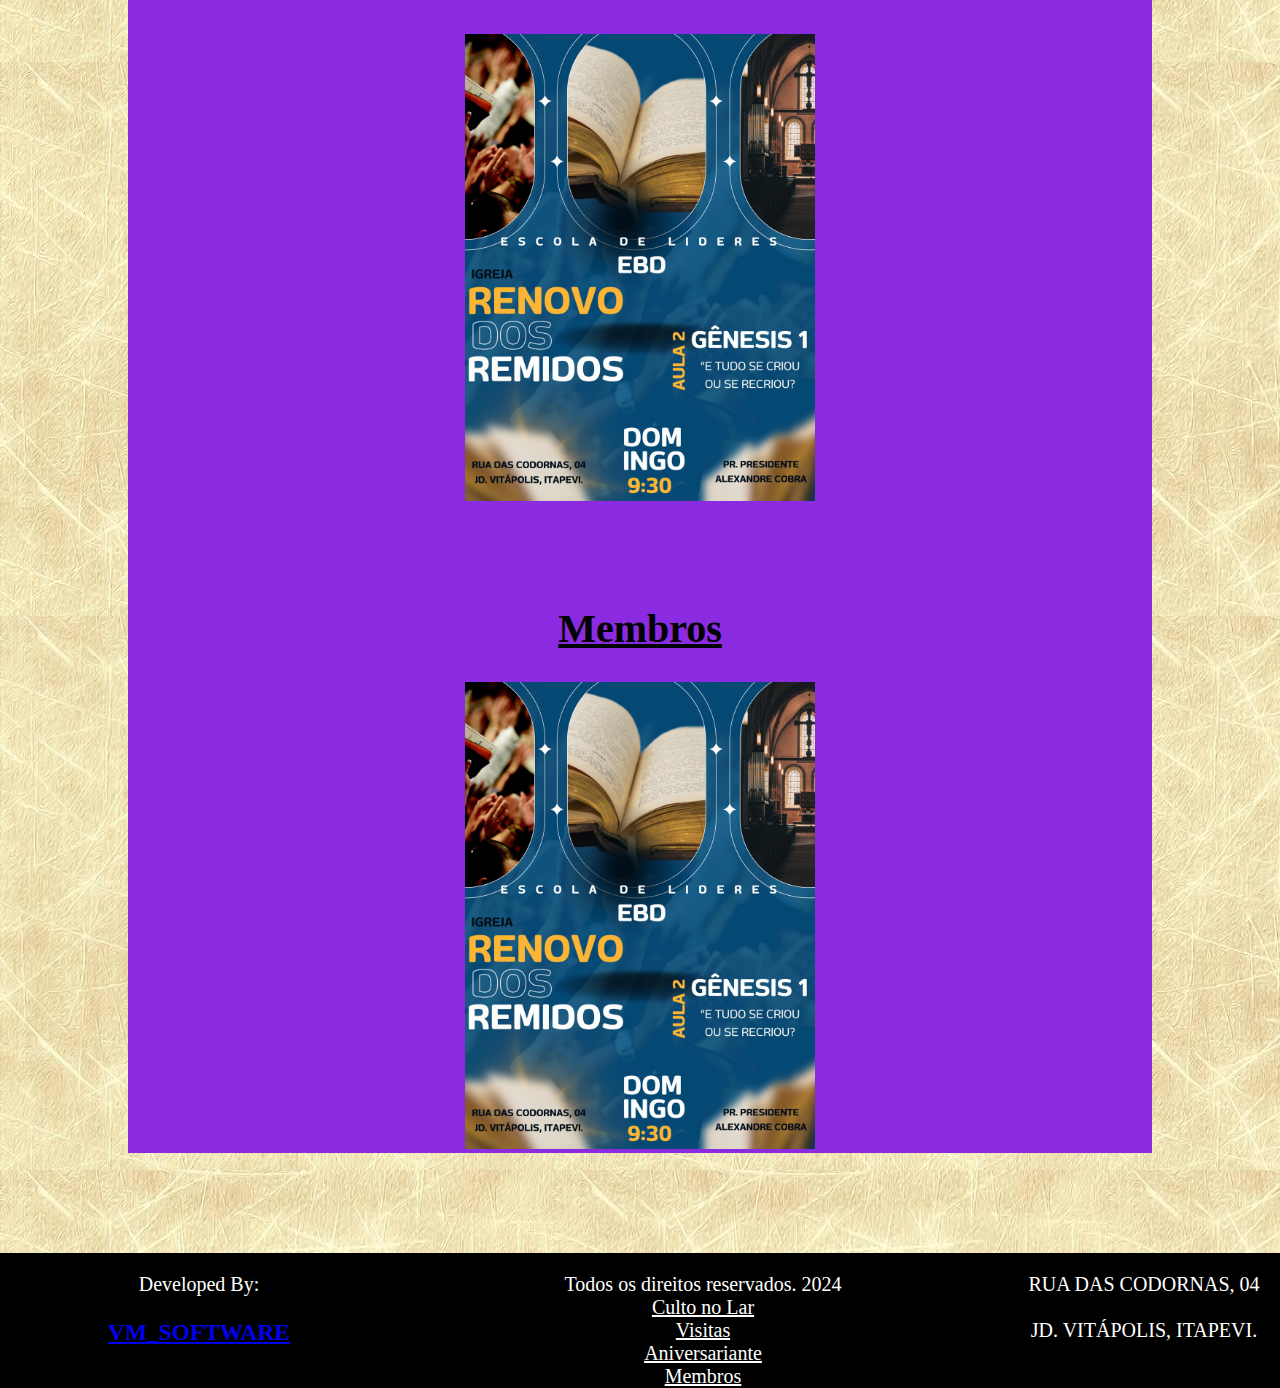
<file: igreja/index.html>
<!DOCTYPE html>
<html lang="en">
<head>
    <meta charset="UTF-8">
    <meta name="viewport" content="width=device-width, initial-scale=1.0">
    <link rel="icon" type="imagem/png" href="./img/pombo.png" />
    <title>Renovo dos Remidos</title>
    <link rel="stylesheet" href="style.css">
</head>
<body>
    <header>
        <div class="pombo">
            <img src="./img/pombo.png" alt="pombo"/>
        </div>
        <div class="Titulo">
            <p>IGREJA EVANGÉLICA RENOVO DOS REMIDOS</p>
            <p>' FÉ E RESTAURAÇÃO"</p>
        </div>
        <div class="chama">
            <img src="./img/chama.png" alt="chama"/>
        </div>
    </header>
    <nav>
        <ul>
            <li><a href="#culto" >Culto no Lar</a></li>
            <li><a href="#visitas" >Visitas</a></li>
            <li><a href="#niver" >Aniversariante</a></li>
            <li><a href="#membros" >Membros</a></li>
        </ul>
    </nav>
    <div class="imgs">
        <section id="culto">
            <h2>Culto no Lar</h2>
            <img class="image" src="./img/test.JPG" alt="img "/>
        </section>
        <section id="visitas">
            <h2>Visitas</h2>
            <img class="image" src="./img/test.JPG" alt="img "/>
        </section>
        <section id="niver">
            <h2>Aniversariante</h2>
            <img class="image" src="./img/test.JPG" alt="img "/>
        </section>
        <section id="membros">
            <h2>Membros</h2>
            <img class="image" src="./img/test.JPG" alt="img "/>
        </section>
    </div>
    <footer>
        <div class="dev">
            <p>Developed By:</p><br/>
            <h3><a href="https://nimble-conkies-fa2423curso-de-nodejs.netlify.app/vm/">VM_SOFTWARE</a></h3>
        </div>
        <div class="direitos">
            <p>Todos os direitos reservados. 2024</p>
            <ul>
                <li><a href="#culto" >Culto no Lar</a></li>
                <li><a href="#visitas" >Visitas</a></li>
                <li><a href="#niver" >Aniversariante</a></li>
                <li><a href="#membros" >Membros</a></li>
            </ul>
        </div>
        <div class="endereco">
            <p>
                RUA DAS CODORNAS, 04
                <br/>
                <br/>
                JD. VITÁPOLIS, ITAPEVI. 
            </p>
        </div>
    </footer>
</body>
</html>
</file>
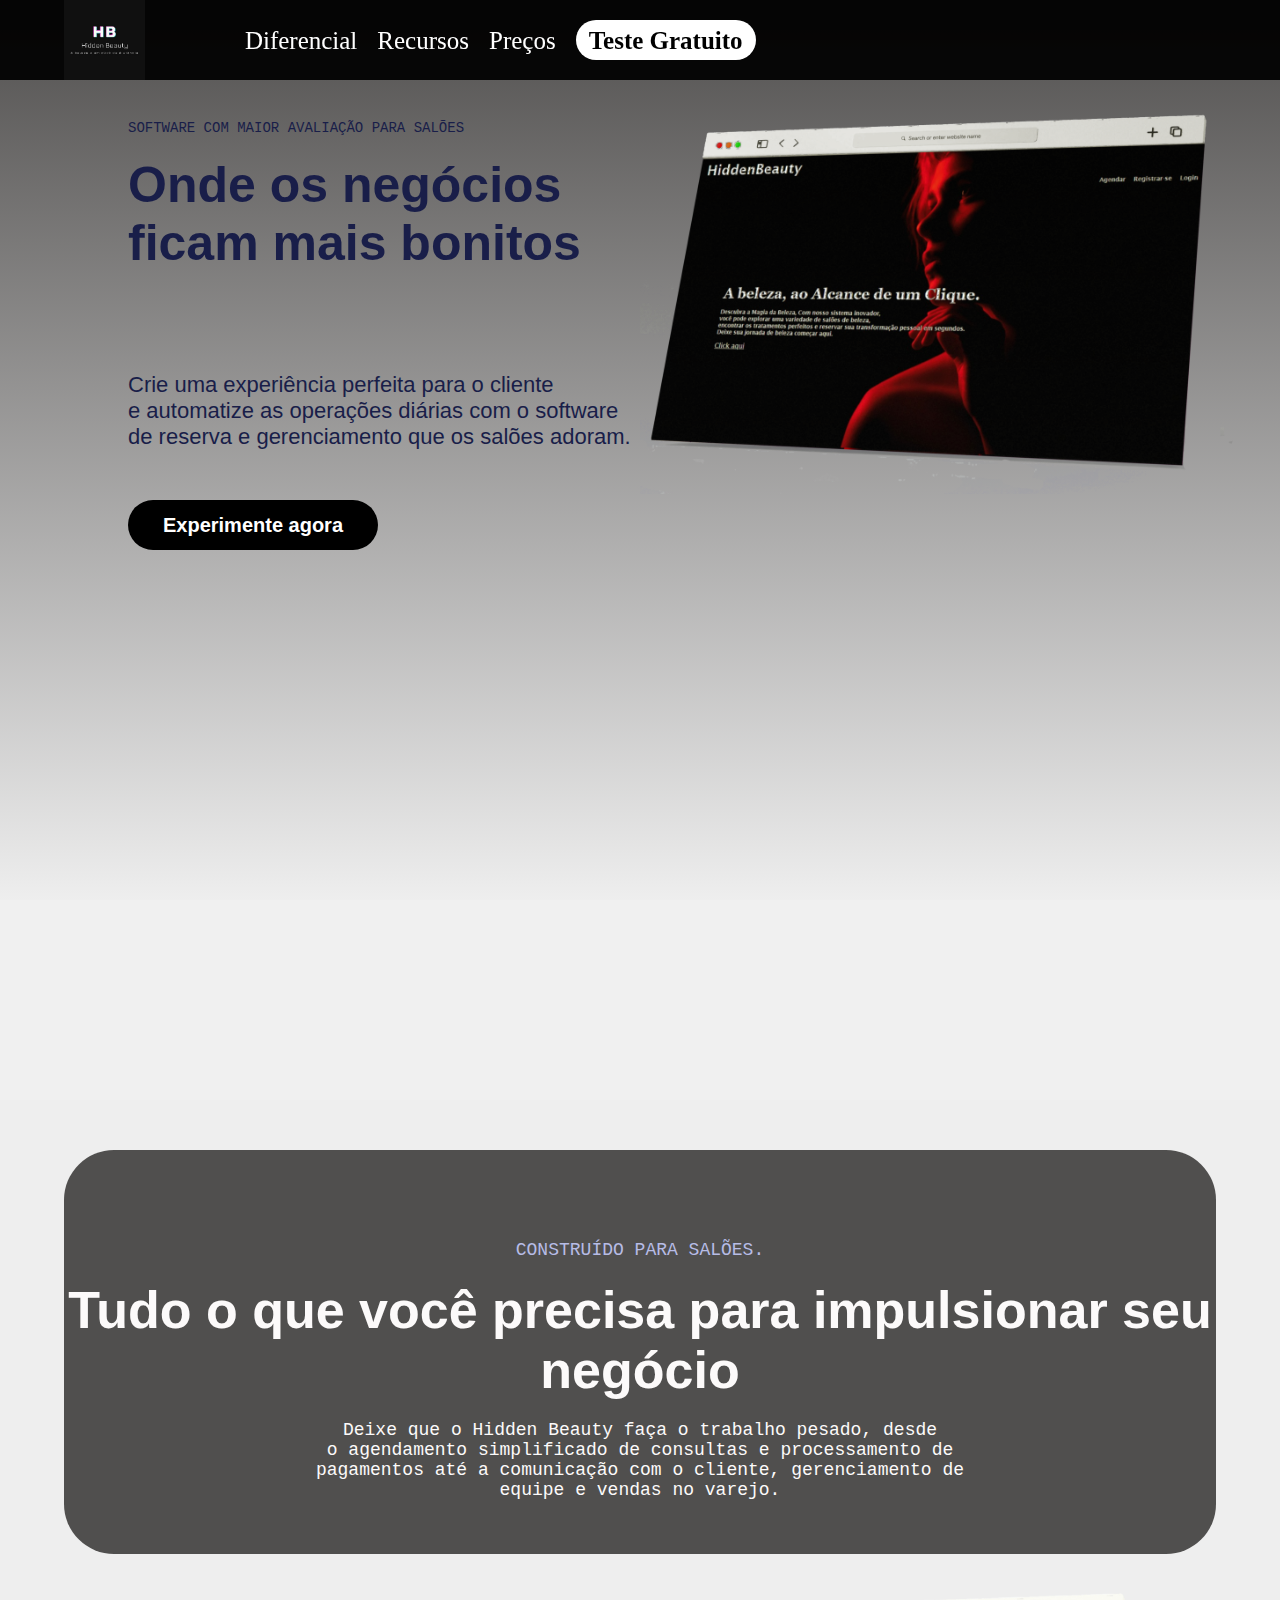
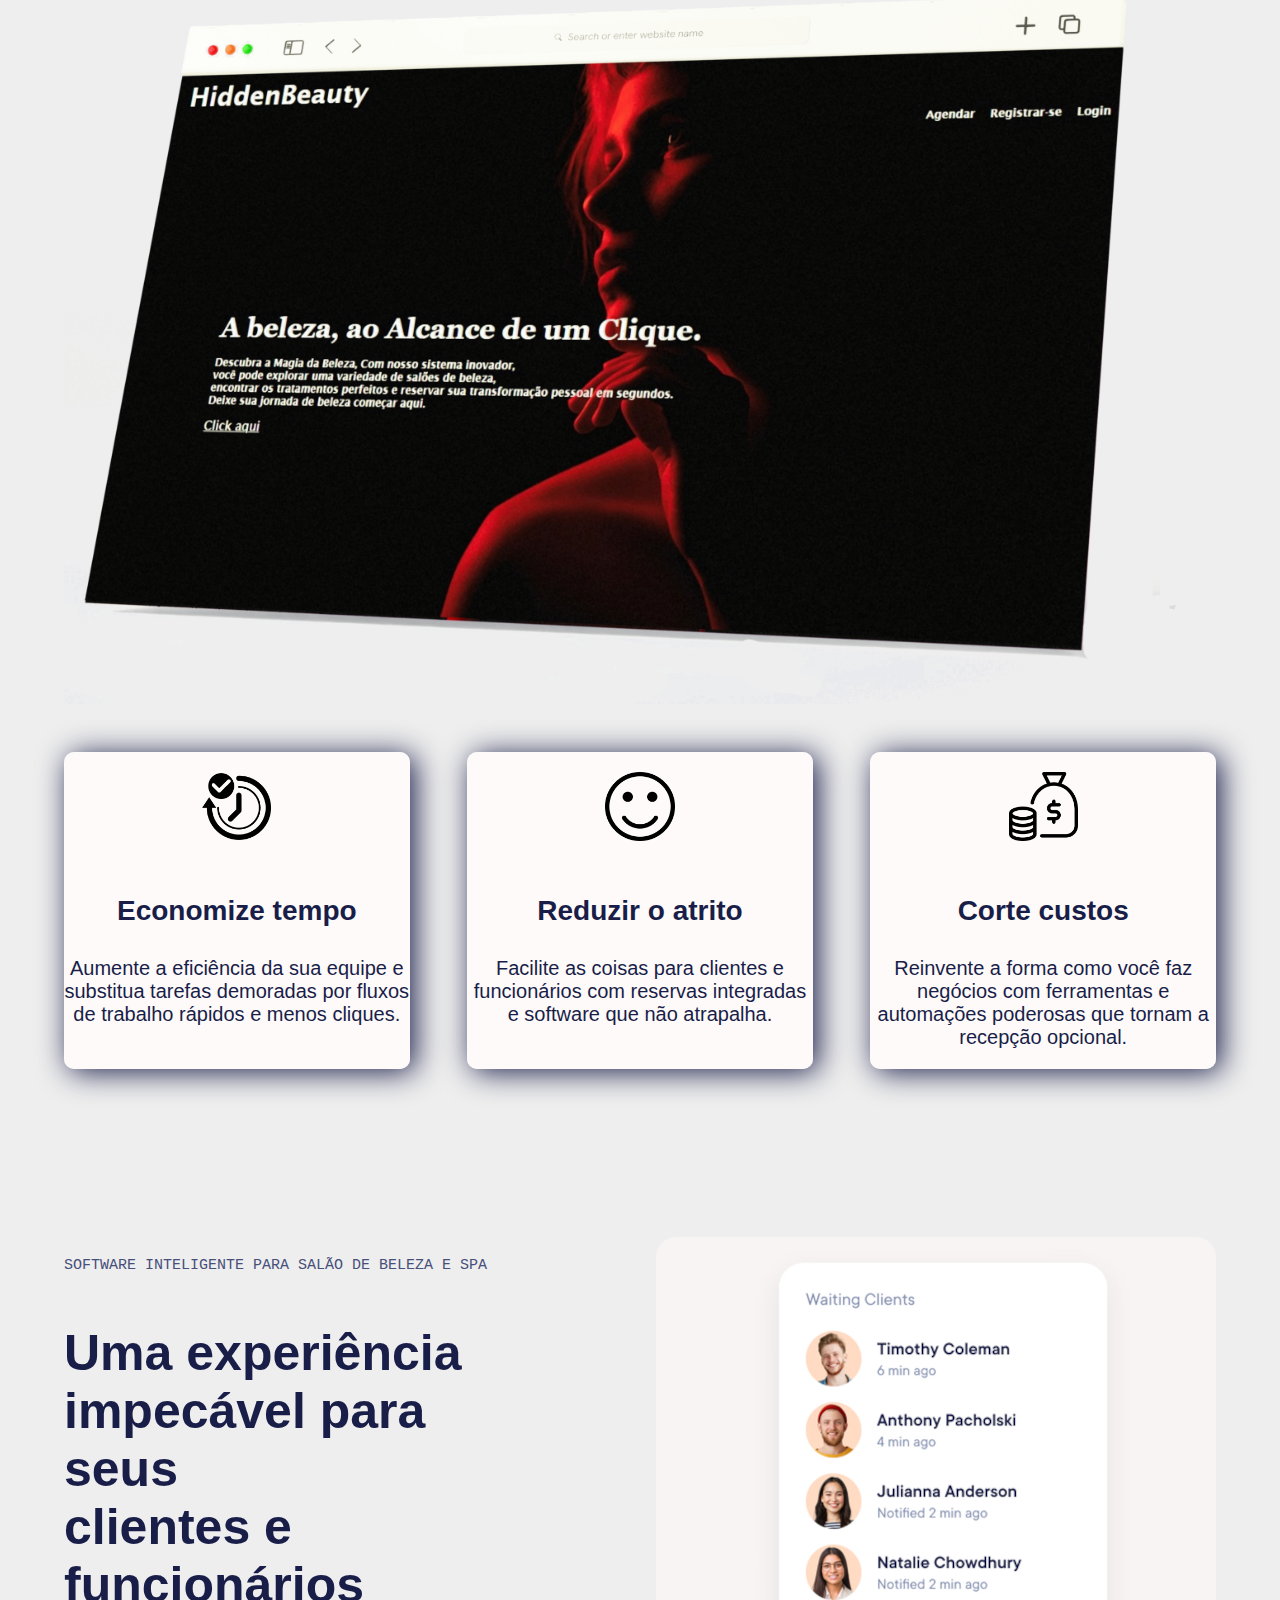
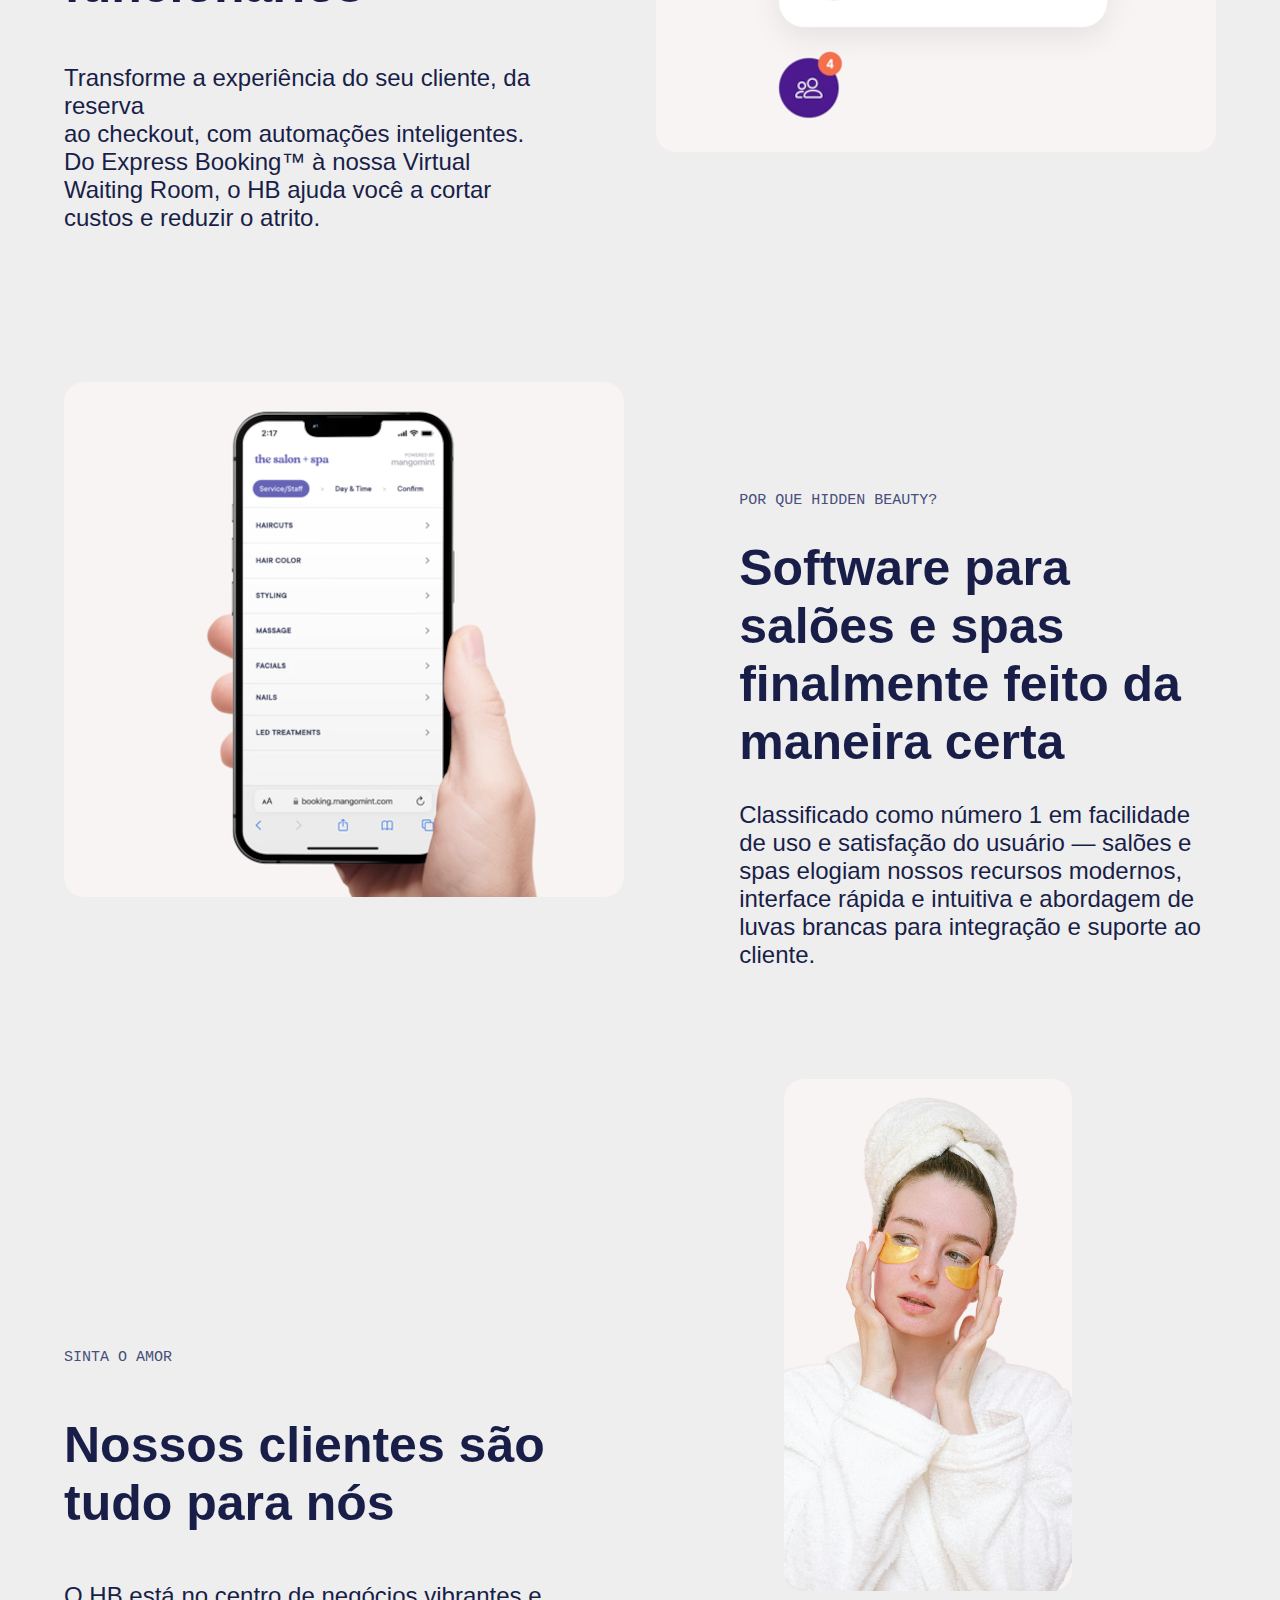
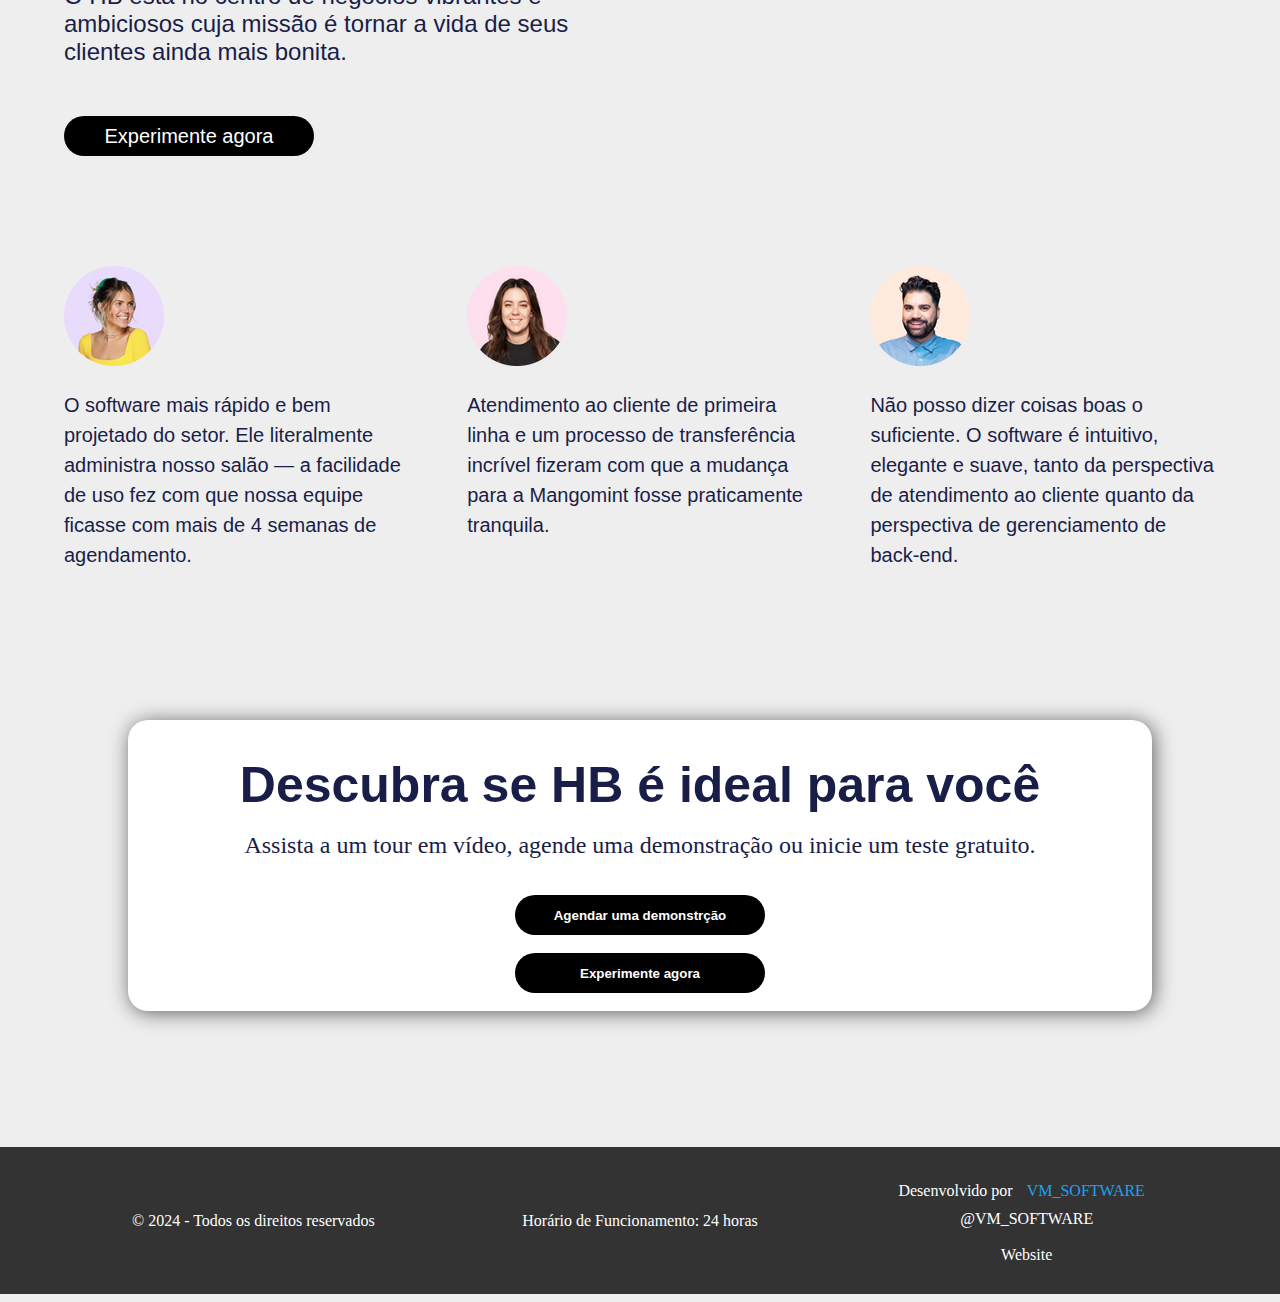
<file: LpHiddenBealty/index.html>
<!DOCTYPE html>
<html lang="en">
<head>
    <meta charset="UTF-8">
    <meta name="viewport" content="width=device-width, initial-scale=1.0">
    <link rel="icon" href="%PUBLIC_URL%/favicon.ico" />
    <link rel="stylesheet" href='./style.css'/>
    <title>HB | HiddenBeauty</title>
    
</head>
<body>
    <header id="Header">
        <div id="ContentHeader">
            <a href="/index.html"><img id="ImgHeader" src="./assets/Logo.jpeg" alt="logo odf sistem"/></a>
            <nav>
                <a href="./index.html">Diferencial</a>
                <a href="#TimeMoney">Recursos</a>
                <a>Preços</a>
                <a onclick="Link()" id="TesteGratuito">Teste Gratuito</a>
            </nav>
        </div>
    </header>
    <section id="Primari">
        <div id="TxtPrimari">
            <p>SOFTWARE COM MAIOR AVALIAÇÃO PARA SALÕES</p>
            <h2>Onde os negócios ficam mais bonitos</h2>
            <p id="p2">Crie uma experiência perfeita para o cliente<br/> e automatize as
                operações diárias com o software de reserva e gerenciamento 
                que os salões adoram.
            </p>
            <button onclick="Link()" id="p3">Experimente agora</button>
        </div>
        <div id="ImgPrimari">
            <img src="./assets/homepropaganda.png" alt="img"/>
        </div>
    </section>
    <div id="Faixas">
        <div class="container">
            <div class="stripe stripe1"></div>
            <div class="stripe stripe2"></div>
          </div>
    </div>
    <section id="Slide">
        <div id="ContendSlide">
            <br/>
            <br/>
            <br/><br/><br/>
            <p>CONSTRUÍDO PARA SALÕES.
            </p>
            <h2>Tudo o que você precisa para impulsionar seu negócio</h2>
            <p id="Sp2">Deixe que o Hidden Beauty faça o trabalho pesado, desde<br/>
                 o agendamento simplificado de consultas e processamento de 
                 <br/>pagamentos até a comunicação com o cliente, gerenciamento de <br/>
                 equipe e vendas no varejo.</p>
                 <br/>
                 <br/>
                 <br/>
        </div>
    </section>
    <div class="slideshow">
        <img src="assets/homepropaganda.png" class="slide" />
        <img src="assets/02.png" class="slide" />
        <img src="assets/03.png" class="slide" />
        <img src="assets/04.png" class="slide" />
        <img src="assets/05.png" class="slide" />
        <img src="assets/06.png" class="slide" />
        <img src="assets/07.png" class="slide" />
    </div><br/>
    <div id="TimeMoney">
        <div class="ElementTimeMoney">
            <img src="assets/time.png"/>
            <p class="TMp1">Economize tempo</p>
            <p class="TMp2">
                Aumente a eficiência da sua equipe e 
                substitua tarefas demoradas por 
                fluxos de trabalho rápidos e menos cliques.
            </p>
        </div>
        <div class="ElementTimeMoney">
            <img src="assets/sorriso.png"/>
            <p class="TMp1">Reduzir o atrito</p>
            <p class="TMp2">
                Facilite as coisas para clientes 
                e funcionários com reservas integradas 
                e software que não atrapalha.
            </p>
        </div>
        <div class="ElementTimeMoney">
            <img src="assets/money-bag.png"/>
            <p class="TMp1">Corte custos</p>
            <p class="TMp2">
                Reinvente a forma como você faz 
                negócios com ferramentas e automações poderosas 
                que tornam a recepção opcional.
            </p>
        </div>
    </div>
    <br/>
    <div id="XP">
        <div id="XPTXT">
            <p id="XPp1">
                SOFTWARE INTELIGENTE PARA SALÃO DE BELEZA E SPA

            </p>
            <p id="XPp2">
                Uma experiência<br/> 
                impecável para seus<br/> 
                clientes e funcionários
            </p>
            <p id="XPp3">
                Transforme a experiência do seu cliente, 
                da reserva <br/>ao checkout, com automações 
                inteligentes. <br/>Do Express Booking™ à nossa Virtual 
                Waiting Room, o HB ajuda 
                você a cortar custos e reduzir o atrito.
            </p>
        </div>
        <div id="XPIMG">
            <img src="assets/clientes.png" alt="img"/>
        </div>
    </div>
    <div id="TheBest">
        <div id="Phone">
            <img src="./assets/phone.png" alt="Phone">
        </div>
        <div id="TBTXT">
            <p id="TBP1">
                POR QUE HIDDEN BEAUTY?
            </p>
            <p id="TBP2">
                Software para salões e spas finalmente feito da maneira certa
            </p>
            <p id="TBP3">
                Classificado como número 1 em 
                facilidade de uso e satisfação do 
                usuário — salões e spas elogiam 
                nossos recursos modernos, interface
                 rápida e intuitiva e abordagem de 
                 luvas brancas para integração e suporte ao cliente.
            </p>
        </div>
    </div>
    <div id="Amor">
        <div id="ATXT">
            <p id="AP1">
                SINTA O AMOR
            </p>
            <p id="AP2">
                Nossos clientes são tudo para nós
            </p>
            <p id="AP3">
                O HB está no centro de negócios 
                vibrantes e ambiciosos cuja missão é 
                tornar a vida de seus clientes ainda mais bonita.
            </p>
            <button onclick="Link()" id="BtnAmor">Experimente agora</button>
        </div>
        <div id="AImg">
            <img src="./assets/amor.png" alt="img" />
        </div>
    </div>
    <div id="Depoimento">
        <div>
            <img src="./assets/kaylee.png" alt="img"/>
            <p class="DepoimentoP">
                O software mais rápido e bem projetado do 
                setor. Ele literalmente administra nosso
                 salão — a facilidade de uso fez com que nossa 
                 equipe ficasse com mais de 4 semanas de agendamento.
            </p>
        </div>
        <div>
            <img src="./assets/tina.png" alt="img"/>
            <p class="DepoimentoP">
                Atendimento ao cliente de primeira 
                linha e um processo de transferência 
                incrível fizeram com que a mudança para a Mangomint
                 fosse praticamente tranquila.
            </p>
        </div>
        <div>
            <img src="./assets/warren.png" alt="img"/>
            <p class="DepoimentoP">
                Não posso dizer coisas boas o suficiente. O 
                software é intuitivo, elegante e suave, 
                tanto da perspectiva de atendimento ao 
                cliente quanto da perspectiva de 
                gerenciamento de back-end.
            </p>
        </div>
    </div>
    <div id="Teste">
        <div id="TestContent">
            <br/><br/>
            <h1>Descubra se HB é ideal para você</h1>
            <br/>
            <p>Assista a um tour em vídeo, agende uma demonstração ou inicie um teste gratuito.</p>
            <br/><br/><div id="buttons">
                <button onclick="Link()" >Agendar uma demonstrção</button><br/><br/>  
                <button onclick="Link()" >Experimente agora</button>
                <br/>
                <br/>
            </div>
        </div>
    </div>
    <br/>
    <br/>
    <footer>
        <div class="footer-container">
          <div class="footer-section">
            <p>&copy; 2024 - Todos os direitos reservados</p>
          </div>
          <div class="footer-section">
            <p>Horário de Funcionamento: 24 horas</p>
          </div>
          <div class="footer-section">
            <p>Desenvolvido por <a href="https://nimble-conkies-fa2423curso-de-nodejs.netlify.app/vm/">VM_SOFTWARE</a></p>
            <div class="social-icons">
              <a href="https://www.instagram.com/vm_software/" target="_blank">@VM_SOFTWARE</a><br/><br/>
              <a href="https://nimble-conkies-fa2423curso-de-nodejs.netlify.app/vm/" target="_blank">Website</a>
            </div>
          </div>
        </div>
      </footer>
      
    <script>
        let currentSlide = 0;
        const slides = document.querySelectorAll('.slide');

        function showSlide(index) {
        slides.forEach((slide, i) => {
            slide.classList.remove('active');
            if (i === index) {
            slide.classList.add('active');
            }
        });
        }

        function nextSlide() {
        currentSlide = (currentSlide + 1) % slides.length;
        showSlide(currentSlide);
        }

        setInterval(nextSlide, 3000); // Muda a cada 2 segundos

        // Inicializar com o primeiro slide ativo
        showSlide(currentSlide);

        function Link(){
            window.location.href = 'https://wa.me/5511932223533/?text=Olá,%20vim%20através%20do%20site%20Hidden%20Beauty,%20fiquei%20interessado%20e%20gostaria%20de%20mais%20informações.';
        }

    </script>
</body>

</html>
</file>
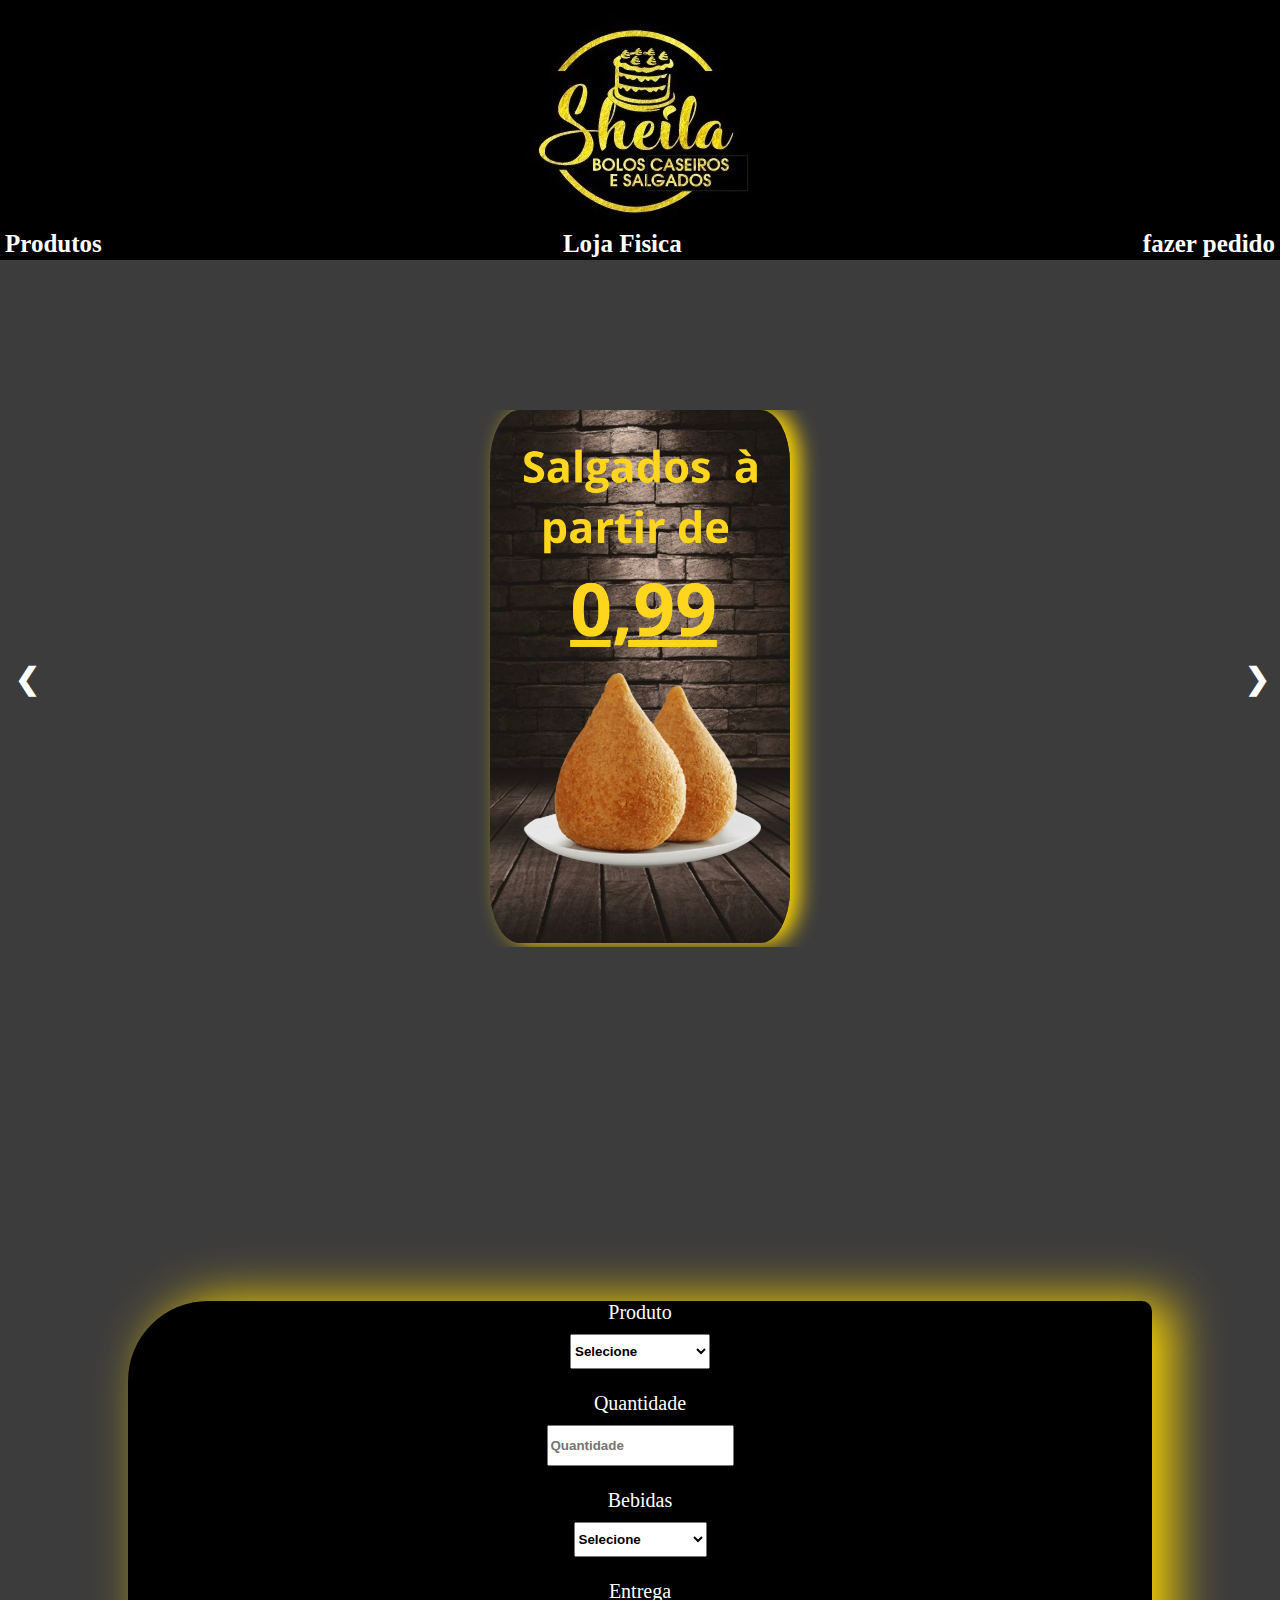
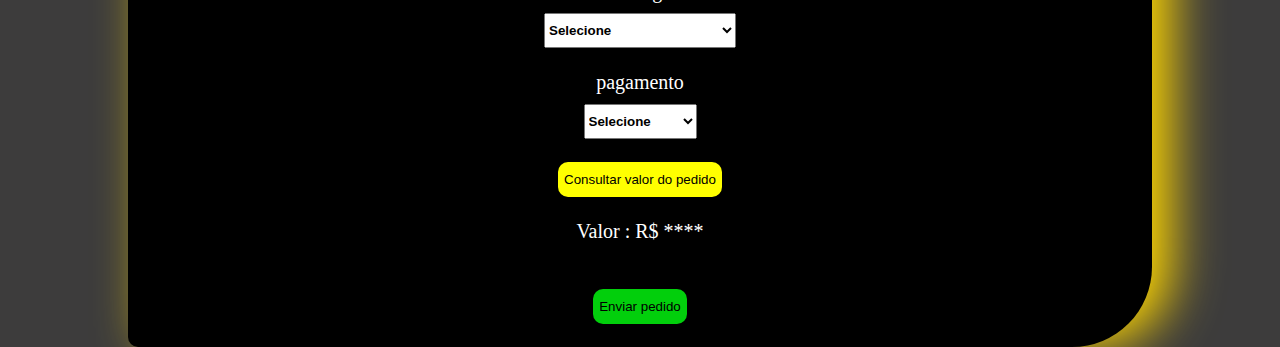
<file: sheila_salgados/index.html>
<!DOCTYPE html>
<html lang="en">
<head>
    <meta charset="UTF-8">
    <meta name="viewport" content="width=device-width, initial-scale=1.0">
    <link rel="stylesheet" href="./style.css"/>
    <title>Sheila Salgodos</title>
    <script>
        function Manutencao(){
            alert('Formulário de pedido em manutenção');
        };
    </script>
</head>
<body>
    <header>
        <img id="logo" src="./imgs_sheila_salgados/CAPA.jpeg" alt="logo"/>
        <div id="nav">
            <a href="#Produtos">Produtos</a>
            <a href="#loja">Loja Fisica</a>
            <a href="#pedido">fazer pedido</a>
        </div>
    </header>
    <section id="Produtos">
        <div id="imghome">
            <div class="project-section">
                <div class="projects-container">
                    <div class="project" id="project1">
                    <!-- Conteúdo do Projeto 1 -->
                    <img id="imgprojeto" src="imgs_sheila_salgados/coxinhaProp.png" alt="projeto bealtybook"/>
                    </div>
                    <div class="project" id="project2">
                        <!-- Conteúdo do Projeto 2 -->
                        <img id="imgprojeto" src="imgs_sheila_salgados/salgadofesta.png" alt="projeto bealtybook"/>
                    </div>
                    <div class="project" id="project3">
                        <!-- Conteúdo do Projeto 3 -->
                        <img id="imgprojeto" src="imgs_sheila_salgados/marmitex.png" alt="projeto bealtybook"/>
                    </div>
                    <div class="project" id="project4">
                        <!-- Conteúdo do Projeto 3 -->
                        <img id="imgprojeto" src="imgs_sheila_salgados/refri.png" alt="projeto bealtybook"/>
                    </div>
                    <!-- Adicione mais projetos conforme necessário -->
                </div>
                <div class="slide-buttons">
                    <button class="prev-btn" onclick="changeProject(-1)">&#10094;</button>
                    <button class="next-btn" onclick="changeProject(1)"> &#10095;</button>
                </div>
            </div>
        </div>
    </section>
    <section id="loja">
        <div id="endereco">
            <iframe 
                src="https://www.google.com/maps/embed?pb=!1m18!1m12!1m3!1d1537.9040078542157!2d-47.038716428447!3d-23.540673604902533!2m3!1f0!2f0!3f0!3m2!1i1024!2i768!4f13.1!3m3!1m2!1s0x94cf0ef326c291ff%3A0x8b642535755f0d8!2sGaleria%20S%C3%A3o%20Jo%C3%A3o%20Novo!5e0!3m2!1spt-BR!2sbr!4v1707520072862!5m2!1spt-BR!2sbr" 
                width="100%" 
                height="auto" 
                style="border:0;" 
                allowfullscreen="" 
                loading="lazy" 
                referrerpolicy="no-referrer-when-downgrade">
            </iframe>
        </div>
    </section>
    <section id="pedido">
        <div id="form">
            <label for="produto">Produto</label><br/>
            <select id="select" name="produto">
                <option value="Selecione">Selecione </option>
                <option value="salgados de 0,99">Salgados de 0,99</option>
                <option value="salgado para festa">salgado para festa</option>
                <!-- Adicione mais opções conforme necessário -->
            </select>
            <br/>   
            <br/>
            <label for="Quantidade">Quantidade</label><br/>
            <input id="select" type="number" placeholder="Quantidade"/>
            <br/>
            <br/>
            <label for="bebida">Bebidas</label><br/>
            <select id="select" name="bebidas">
                <option value="Selecione">Selecione </option>
                <option value="nao">não acompanha </option>
                <option value="coca lata">coca lata</option>
                <option value="guarana lata">guarana lata</option>
                <option value="fanta laranja lata">fanta laranja lata</option>
                <option value="suco delvale lata">suco del vale lata</option>
                <option value="aagua">Água</option>
                <!-- Adicione mais opções conforme necessário -->
            </select>
            <br/>
            <br/>
            <label for="entrega">Entrega</label><br/>
            <select id="select" name="entrrega">
                <option value="Selecione">Selecione </option>
                <option value="nao">retirada </option>
                <option value="coca lata">Manutemção no momento!</option>
                <!-- Adicione mais opções conforme necessário -->
            </select>
            <br/>
            <br/>
            <label for="pagamento">pagamento</label><br/>
            <select id="select" name="pagamento">
                <option value="Selecione">Selecione </option>
                <option value="debito">cartão debito</option>
                <option value="credito">cartão Credito</option>
                <option value="pix">pix</option>
                <option value="dinheiro">dinheiro</option>
                <!-- Adicione mais opções conforme necessário -->
            </select>
            <br/>
            <br/>
            <button onclick="Manutencao()" id="consultar">Consultar valor do pedido</button>
            <br/>
            <br/>
            <p>Valor : R$ ****</p>
            <br/>
            <br/>
            <button onclick="Manutencao()" id="enviar">Enviar pedido</button>
            <br/>
            <br/>
        </div>
    </section>
    <script src="scripts.js"></script>
    
</body>
</html>
</file>
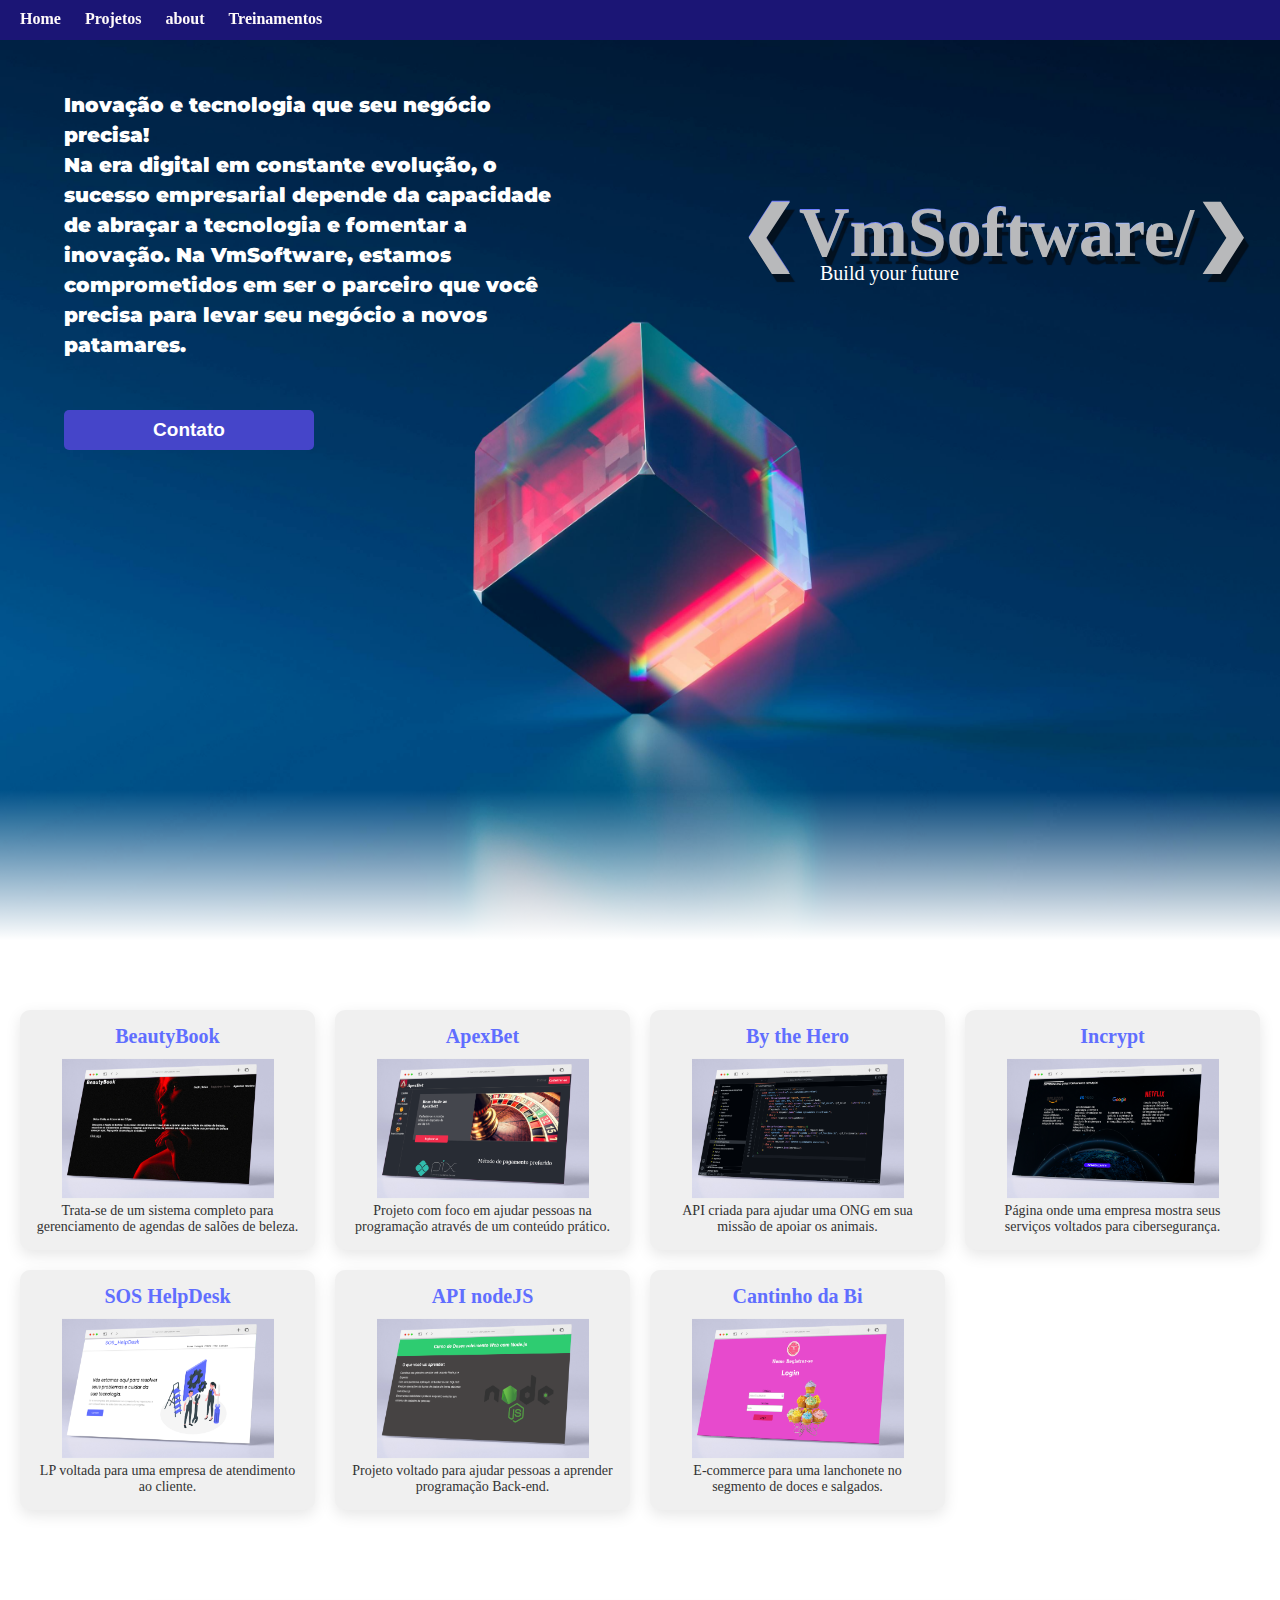
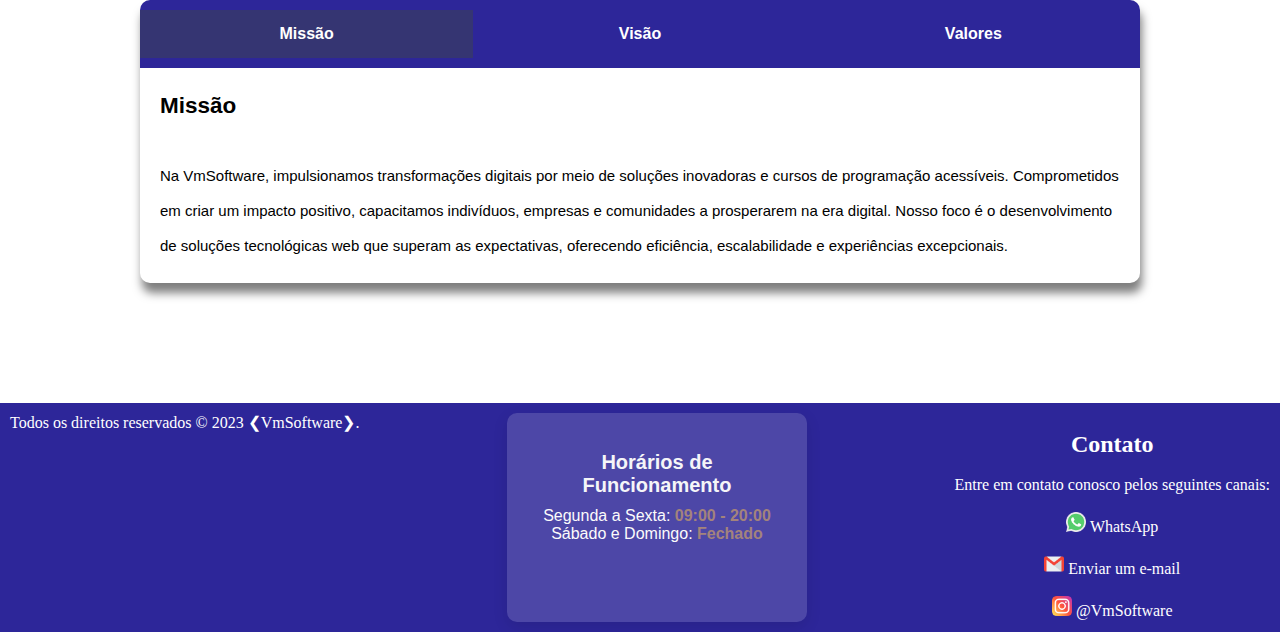
<file: vm/index.html>
<!DOCTYPE html>
<html lang="en">
<head>
    <link href="https://fonts.googleapis.com/css2?family=Montserrat:wght@400;700&display=swap" rel="stylesheet">

    <meta charset="UTF-8">
    <meta name="viewport" content="width=device-width, initial-scale=1.0">
    <title>VmSoftware</title>
    <link rel="icon" type="imagem/png" href="./assets/favicon-16x16.png" />
    <link rel="stylesheet" href="styles.css">
    <script src="scriptInteracao.js"></script>
    <!-- Google tag (gtag.js) -->
    <script>
      window.dataLayer = window.dataLayer || [];
      function gtag(){dataLayer.push(arguments);}
      gtag('js', new Date());
    
      gtag('config', 'AW-11465199160');
    </script>
    <!-- Event snippet for curso de nodeJs conversion page -->
    <script>
      gtag('event', 'conversion', {
          'send_to': 'AW-11465199160/Rf9kCP7txYYZELichNsq',
          'value': 0.0,
          'currency': 'BRL',
          'transaction_id': ''
      });
    </script>

</head>
<body>
    <header>
        <nav>
            <ul>
                <li><a href="#home">Home</a></li>
                <li><a href="#projetos">Projetos</a></li>
                <li><a href="#about">about</a></li>
                <li><a href='cursos.html'>Treinamentos</a></li>
            </ul>
        </nav>
    </header>

    <section id="home">
        <div class="containerhome">
            
            <p>
                Inovação e tecnologia que seu negócio precisa!<br/>

                Na era digital em constante evolução, o sucesso empresarial
                 depende da capacidade de abraçar a tecnologia e fomentar a 
                 inovação. Na VmSoftware, estamos comprometidos em ser o 
                 parceiro que você precisa para levar seu negócio a novos 
                 patamares.
            </p>
            <button id="btn"><a href="#contato">Contato</a></button>
        </div>
        <div id="imghome">
            <h1>&#10094;VmSoftware/&#10095;</h1>
            <p>Build your future</p>
        </div>
    </section>
    <section id="projetos">
        <div id="ContainersProjetos">
            <div class="projeto-item">
                <h3>BeautyBook</h3>
                <img class="imgProjeto" src="./assets/homepropaganda.png" alt="imgprojrto">
                <p>Trata-se de um sistema completo para gerenciamento de agendas de salões de beleza.</p>
            </div>
            <div class="projeto-item">
                <h3>ApexBet</h3>
                <img class="imgProjeto" src="./assets/apexbet.png" alt="imgprojrto">
                <p>Projeto com foco em ajudar pessoas na programação através de um conteúdo prático.</p>
            </div>
            <div class="projeto-item">
                <h3>By the Hero</h3>
                <img class="imgProjeto" src="./assets/beauty.png" alt="imgprojrto">
                <p>API criada para ajudar uma ONG em sua missão de apoiar os animais.</p>
            </div>
            <div class="projeto-item">
                <h3>Incrypt</h3>
                <img class="imgProjeto" src="./assets/encripty.png" alt="imgprojrto">
                <p>Página onde uma empresa mostra seus serviços voltados para cibersegurança.</p>
            </div>
            <div class="projeto-item">
                <h3>SOS HelpDesk</h3>
                <img class="imgProjeto" src="./assets/sos.png" alt="imgprojrto">
                <p>LP voltada para uma empresa de atendimento ao cliente.</p>
            </div>
            <div class="projeto-item">
                <h3>API nodeJS</h3>
                <img class="imgProjeto" src="./assets/node.png" alt="imgprojrto">
                <p>Projeto voltado para ajudar pessoas a aprender programação Back-end.</p>
            </div>
            <div class="projeto-item">
                <h3>Cantinho da Bi</h3>
                <img class="imgProjeto" src="./assets/cbia.png" alt="imgprojrto">
                <p>E-commerce para uma lanchonete no segmento de doces e salgados.</p>
            </div>
            <!-- Adicione mais projetos aqui -->
        </div>
    </section>
    
    <section id="about">
        <div class="tab-container">
            <div class="tabs">
                <button class="tab-button active" data-target="#misao">Missão</button>
                <button class="tab-button" data-target="#visao">Visão</button>
                <button class="tab-button" data-target="#valores">Valores</button>
            </div>
            <div class="tab-content">
                <div class="conteudo active" id="misao">
                    <h2>Missão</h2>
                    <br/>
                    <p>
                        Na VmSoftware, impulsionamos transformações digitais 
                por meio de soluções inovadoras e cursos de programação 
                acessíveis. Comprometidos em criar um impacto positivo, 
                capacitamos indivíduos, empresas e comunidades a
                prosperarem na era digital. Nosso foco é o desenvolvimento 
                de soluções tecnológicas web que superam as 
                expectativas, oferecendo eficiência, escalabilidade 
                e experiências excepcionais.
                    </p>
                </div>
                <div class="conteudo" id="visao">
                    <h2>Visão</h2>
                    <br/>
                    <p>
                        Na VmSoftware, nossa visão é ser reconhecida 
                como uma força motriz na transformação digital, 
                inspirando inovação e capacitando indivíduos em 
                todo o mundo. Almejamos não apenas criar tecnologia,
                mas também moldar um futuro onde as soluções digitais
                impulsionem a excelência em todos os setores.
                    </p>
                </div>
                <div class="conteudo" id="valores">
                    <h2>Valores</h2>
                    <br/>
                    <p>
                        <h2>Inovação:</h2>
                Cultivamos criatividade, incentivando soluções inovadoras. Encaramos desafios como oportunidades de crescimento.
                
                Educação Capacitadora:
                Acreditamos na educação como poder transformador. Buscamos proporcionar acesso universal à programação, capacitando para o futuro digital.
                
                <br/><h2>Transparência e Integridade:</h2>
                Valorizamos transparência em todas as interações, agindo com integridade para construir confiança duradoura.
                
                <br/><h2>Diversidade e Inclusão:</h2>
                Celebramos a diversidade, promovendo um ambiente inclusivo para colaboração e inovação.
                
                <br/><h2>Responsabilidade Ambiental:</h2>
                Minimizamos nosso impacto ambiental com práticas sustentáveis, contribuindo para um futuro mais verde.
                    </p>
                </div>
            </div>
        </div>
    </section>    
    <script src="scripts.js"></script>
    <section id="contato">
        
    </section>
    <footer>
        <div  class="container">
            <p>Todos os direitos reservados &copy; 2023 &#10094;VmSoftware&#10095;.</p><br/>
            <br/><iframe src="https://www.google.com/maps/embed?pb=!1m18!1m12!1m3!1d12217.546525481093!2d-46.876501558977864!3d-23.476838380146248!2m3!1f0!2f0!3f0!3m2!1i1024!2i768!4f13.1!3m3!1m2!1s0x94cf03aaf6d062af%3A0x2c22de58cd7f17f1!2sAlphaville%2C%20Santana%20de%20Parna%C3%ADba%20-%20SP%2C%2006542-115!5e1!3m2!1spt-BR!2sbr!4v1723218978999!5m2!1spt-BR!2sbr" margin-top="10" width="100%" height="auto" style="border:0;" allowfullscreen="" loading="lazy" referrerpolicy="no-referrer-when-downgrade"></iframe>
        </div>
        <br/>
        <div id="horarios">
            <br/>
            <h3>Horários de Funcionamento</h3>
            <p>Segunda a Sexta: <strong>09:00 - 20:00</strong></p>
            <p>Sábado e Domingo: <strong>Fechado</strong></p>
        </div>
        
        <div id="Container">
            <br/>
            <h2>Contato</h2><br/>
            <p>Entre em contato conosco pelos seguintes canais:</p><br/>
            <ul>
                <li>
                    <img src="./assets/whatsapp.png" alt="icone whatsapp"/>
                    <a href="https://api.whatsapp.com/send?phone=5511932223533" target="_blank"WhatsApp VmSoftware>WhatsApp</a></li><br/>
                <li>
                    <img src="./assets/gmail.png" alt="icone Email"/>
                    <a href="mailto:jv604014@gmail.com.com">Enviar um e-mail</a></li>
                <br/>
                <li>
                    <img src="./assets/instagram.png" alt="icone instagram"/>
                    <a href="https://www.instagram.com/vm_software/" target="_blank">@VmSoftware</a></li>
            </ul>
        </div>
    </footer>
</body>
</html>
</file>
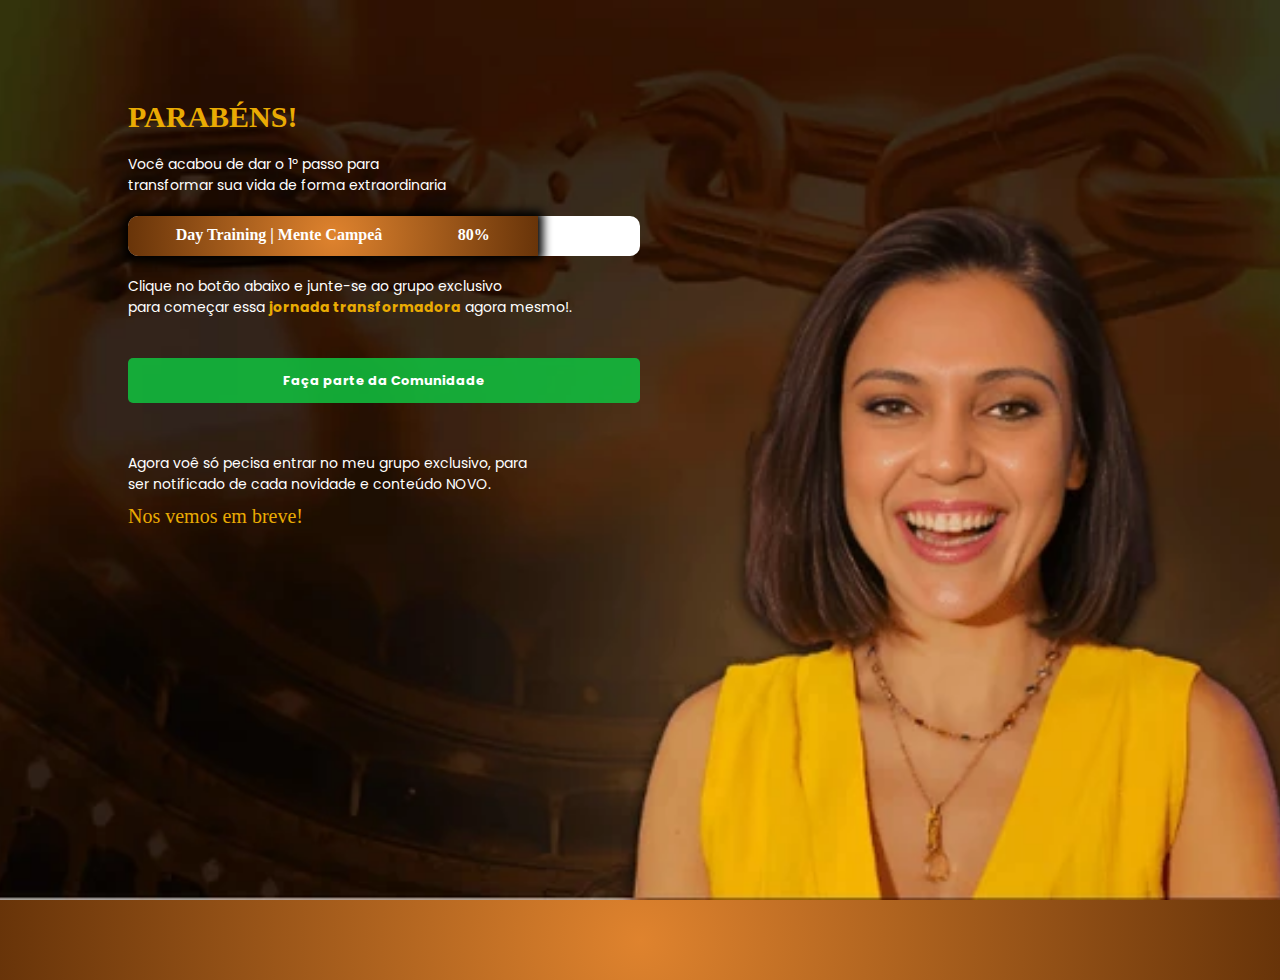
<file: tkupage.html>
<!DOCTYPE html>
<html lang="en">
<head>
    <meta charset="UTF-8">
    <meta name="viewport" content="width=device-width, initial-scale=1.0">
    <link rel="icon" href="img/icon.svg" type="image/svg+xml">
    <link rel="stylesheet" href="style.css">
    <link rel="stylesheet" href="https://cdnjs.cloudflare.com/ajax/libs/animate.css/4.1.1/animate.min.css">
    
    <title>Mente Campeã</title>
    <style>
        * {
            margin: 0;
            padding: 0;
            box-sizing: border-box;
        }
        @import url('https://fonts.googleapis.com/css2?family=Poppins:ital,wght@0,100;0,200;0,300;0,400;0,500;0,600;0,700;0,800;0,900;1,100;1,200;1,300;1,400;1,500;1,600;1,700;1,800;1,900&display=swap');
        #agradecemos {
            width: 100%;
            height: 100vh;
            background-image: url(img/backgrund01.webp);
            background-position: center center;
            background-repeat: no-repeat;
            background-size: cover;
        }
        #TxtPrimaryy {
            width: 50%;
            margin-left: 10%;
        }
        @media(max-width: 800px){
            #TxtPrimaryy {
                width: 90%;
                margin-left: 5%;
                padding-top: 200px;
                padding-bottom: 50px;
            }
            #agradecemos {
            width: 100%;
            height: auto;
            background-image: url(img/mobile01.webp);
            background-position: center center;
            background-repeat: no-repeat;
            background-size: cover;
        }
        }
        #p1a{
            color: #eaab03;
            padding-top: 100px;
            font-size: 30px;
            font-weight: 600;
            padding-bottom: 20px;

        }       

        @keyframes wave {
        0%, 100% {
            transform: translateY(0);
        }
        25% {
            transform: translateY(-10px);
        }
        50% {
            transform: translateY(5px);
        }
        75% {
            transform: translateY(-5px);
        }
        }

        .p2 {
            font-size: 14px;
            color: white;
            font-family: "Poppins";
            animation: slideIn 2s ease-in-out forwards; /* Animação */
        }
        .p3 {
            padding-top: 20px;
            font-size: 14px;
            color: white;
            font-family: "Poppins";
            animation: slideIn 2s ease-in-out forwards; /* Animação */
        }
        .p3a {
            font-size: 14px;
            color: #eaab03;
            font-family: "Poppins";
        }
        .BTN {
            background: #10c03fdc;
            margin-top: 40px;
            margin-bottom: 30px;
            height: 45px;
            width: 80%;
            border: none;
            border-radius: 5px;
            animation: wave 2s infinite;
        }
        .BTN a {
            color: white;
            font-size: 13px;
            font-family: "Poppins";
        }
        .p4{
            margin-top: 30px;
            color: white;
            font-family: 'Poppins';
            font-size: 10px;
        }
        .p4a {
            color: #d1b722;
        }
        .p5{
            color: white;
            font-family: "Poppins";
            font-size: 14px;
            margin-top: 50px;
        }

        @media(max-width: 600px){
            #UpBar p {
                font-size: 10px;
            }
            #TxtPrimary {
                padding-top: 30px;
                color: white;
                height: 100vh;
            }
            .BTN {
                margin-top: 20px;
                height: 35px;
                width: 80%;
            }
            .BTN a {
                font-size: 10px;
                font-family: "Poppins";
            }
            .p5{
                font-size: 12px;
                margin-top: 40px;
            }
        }
        footer {
            width: 100%;
            height: 80px;
            background: radial-gradient(circle, #df832e, #683409);
        }footer div {
            font-family: "Poppins";
            font-size: 12px;
            display: flex;
            flex-direction: row;
            justify-content: space-between;
            padding-top: 30px;
            width: 30%;
            margin-left: 35%;

        }
        footer img {
            padding-left: 30px;
            width: 50%;
        }
        @media(max-width: 800px){
            #SubPorcentaguem p {
                font-size: 13px;
            }

            footer div {
                font-family: "Poppins";
                font-size: 12px;
                display: flex;
                flex-direction: column;
                padding-top: 30px;
                width: 30%;
                margin-left: 35%;
            }
            footer img {
                padding-top: 10px;
                width: 100%;
            }
        }
        #Porcentagem{
            margin-top: 20px;
            height: 40px;
            width: 80%;
            background-color: white;
            border-radius: 10px;
        }
        #SubPorcentaguem {
            color: white;
            font-weight: 600;
            padding: 10px;
            width: 80%;
            height: 100%;
            display: flex;
            flex-direction: row;
            justify-content: space-around;
            border-radius: 10px 0px 0px 10px;
            box-shadow: 0px 0px  10px 5px black;
            background: radial-gradient(circle, #df832e, #683409);
        }
        #Ate {
            font-size: 20px;
            margin-top: 10px;
            color: #eaab03;
        }

    </style>
</head>
<body>
    <section id="agradecemos">
        <div id="TxtPrimaryy">
            <p id="p1a" class="animate__animated animate__tada" >PARABÉNS!</p>
            <p class="p2">
                Você acabou de dar o 1º passo para <br/>transformar sua vida de forma extraordinaria 
            </p>
            <div id="Porcentagem">
                <div id="SubPorcentaguem">
                    <p>Day Training | Mente Campeâ</p>
                    <p>80%</p>
                </div>
            </div>
            <p class="p3">
                Clique no botão abaixo e junte-se ao grupo exclusivo<br/>
                para começar essa  <b class="p3a">jornada transformadora</b> agora mesmo!. 
            </p>
            <button  class="BTN"><a href="https://chat.whatsapp.com/ENEhAtnTD35E2CpNE4ebmx"><b>Faça parte da Comunidade</b></a></button>
            <p class="p3"> Agora voê só pecisa entrar no meu grupo exclusivo, para <br/>ser notificado de cada novidade e conteúdo
                NOVO.
            </p>
            <p id="Ate" class="animate__animated animate__tada" >Nos vemos em breve!</p>
        </div>

    </section>
    <footer>
        
    </footer>
</body>
</html>
</file>
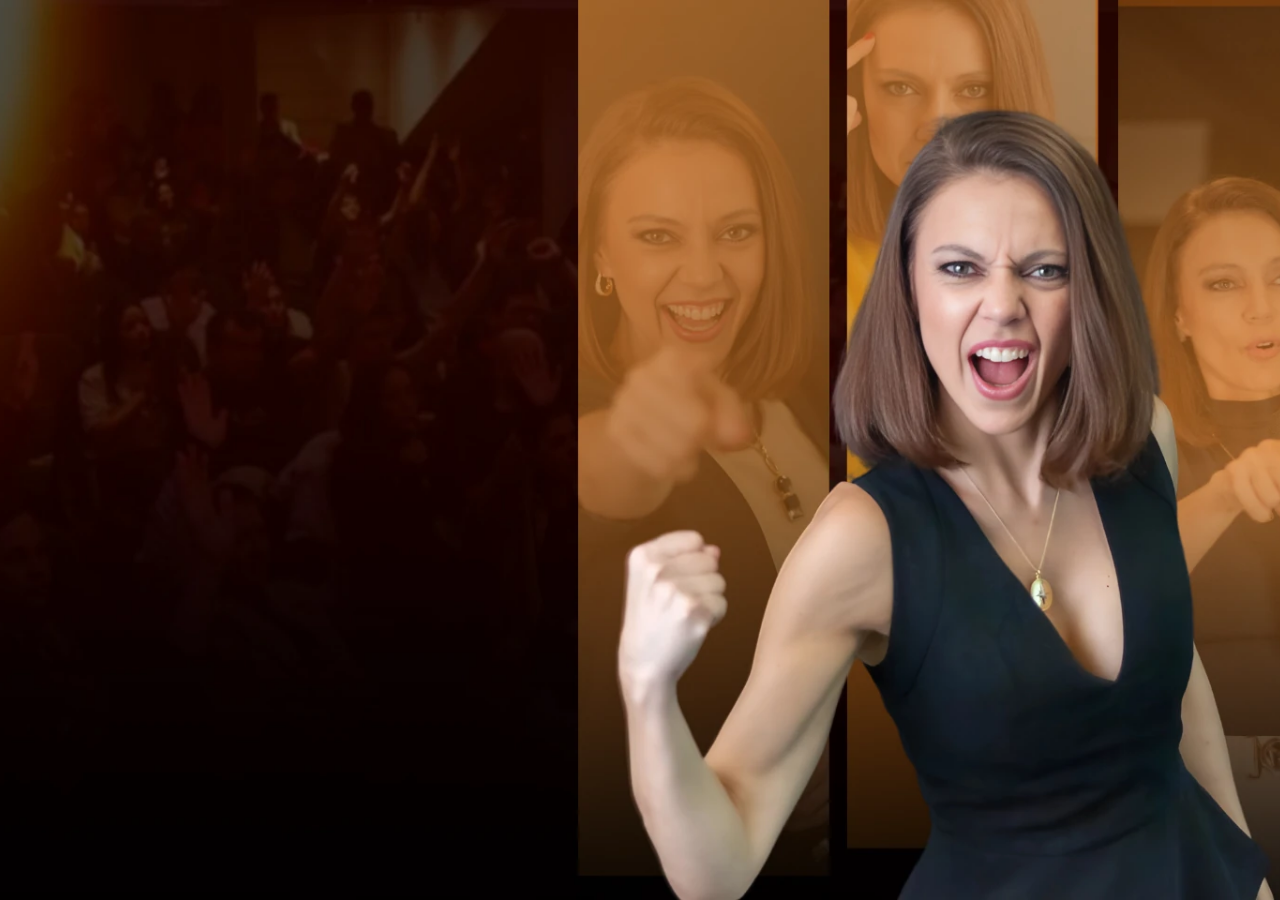
<file: converter/tkupage.html>
<!DOCTYPE html>
<html lang="en">
<head>
    <meta charset="UTF-8">
    <meta name="viewport" content="width=device-width, initial-scale=1.0">
    <link rel="icon" href="img/icon.svg" type="image/svg+xml">
    <link rel="stylesheet" href="style.css">
    <link rel="stylesheet" href="https://cdnjs.cloudflare.com/ajax/libs/animate.css/4.1.1/animate.min.css">
    
    <title>Mente Campeã</title>
    <style>
        * {
            margin: 0;
            padding: 0;
            box-sizing: border-box;
        }
        @import url('https://fonts.googleapis.com/css2?family=Poppins:ital,wght@0,100;0,200;0,300;0,400;0,500;0,600;0,700;0,800;0,900;1,100;1,200;1,300;1,400;1,500;1,600;1,700;1,800;1,900&display=swap');
        #agradecemos {
            width: 100%;
            height: 100vh;
            background-image: url(_img/HomeBack.webp);
            background-position: center center;
            background-repeat: no-repeat;
            background-size: cover;
        }
        @media(max-width:800px){
            #agradecemos {
            width: 100%;
            height: 100vh;
            background-image: url(_img/HomeMobile.webp);
            }
            #p1a{
                padding-top: 100px;
                font-size: 30px;
                font-weight: 600;
                padding-bottom: 20px;
            }       
        }
       

    </style>
</head>
<body>
    <section id="agradecemos">
        
    </section>
</body>
</html>
</file>
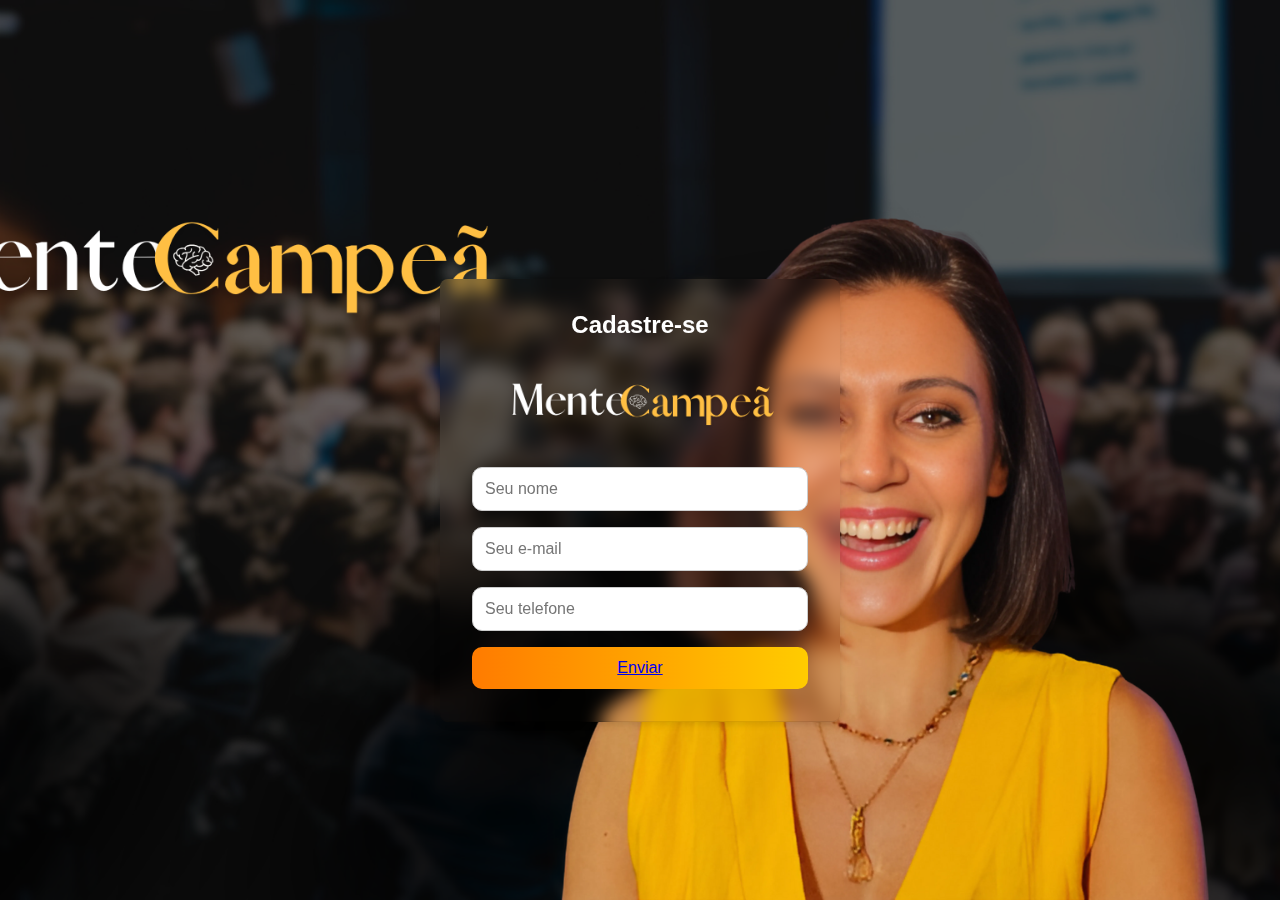
<file: LP_MenteCampeã/form.html>
<!DOCTYPE html>
<html lang="en">
<head>
    <meta charset="UTF-8">
    <meta name="viewport" content="width=device-width, initial-scale=1.0">
    <title>Formulário de Captação</title>
    <link rel="icon" href="img/Mente Campeã.svg" type="image/svg+xml">

    <style>
        * {
            margin: 0;
            padding: 0;
            box-sizing: border-box;
        }

        body {
            font-family: Arial, sans-serif;
            background-image: url(./img/backgrund.png);
            background-position: center center;
            background-repeat: no-repeat;
            background-size: cover;
            height: 100vh;
            display: flex;
            justify-content: center;
            align-items: center;
        }

        section {
            margin-top: 100px;
            background-color: transparent;
            backdrop-filter: blur(9px);
            padding: 2rem;
            border-radius: 8px;
            box-shadow: 0 4px 6px rgba(0, 0, 0, 0.1);
            width: 100%;
            max-width: 400px;
        }

        h1 {
            font-size: 1.5rem;
            margin-bottom: 1rem;
            text-align: center;
            color: white;
        }

        form {
            display: flex;
            flex-direction: column;
            gap: 1rem;
        }

        input, button {
            width: 100%;
            padding: 0.75rem;
            font-size: 1rem;
            border: 1px solid #ccc;
            border-radius: 10px;
        }

        input:focus {
            outline: none;
            border-color: #4c8bf5;
            box-shadow: 0 0 5px rgba(76, 139, 245, 0.5);
        }

        button {
            background: linear-gradient(to right, #ff7b00, #ffcc00);
            color: #fff;
            border: none;
            cursor: pointer;
            transition: background 0.3s;
        }

        button:hover {
            opacity: 75%;
        }

        @media (max-width: 600px) {
            body{
                background-image: url(./img/mobile01.png);
                background-position: center center;
                background-repeat: no-repeat;
                background-size: cover;
            }
            section {
                padding: 1.5rem;
            }

            h1 {
                font-size: 1.25rem;
            }

            input, button {
                font-size: 0.9rem;
            }
        }
    </style>
</head>
<body>
    <section>
        <h1>Cadastre-se</h1>
        <form action="#" method="post">
            <img src="./img/logo.png" alt="logo"/>
            <input type="text" name="name" placeholder="Seu nome" required>
            <input type="email" name="email" placeholder="Seu e-mail" required>
            <input type="tel" name="phone" placeholder="Seu telefone" required>
            <button type="submit"><a href="./tkpage.html">Enviar</a></button>
        </form>
    </section>
</body>
<script type="text/javascript" async src="https://d335luupugsy2.cloudfront.net/js/loader-scripts/3874f799-97c4-466f-866b-ba81ddb13742-loader.js" ></script>

</html>
</file>
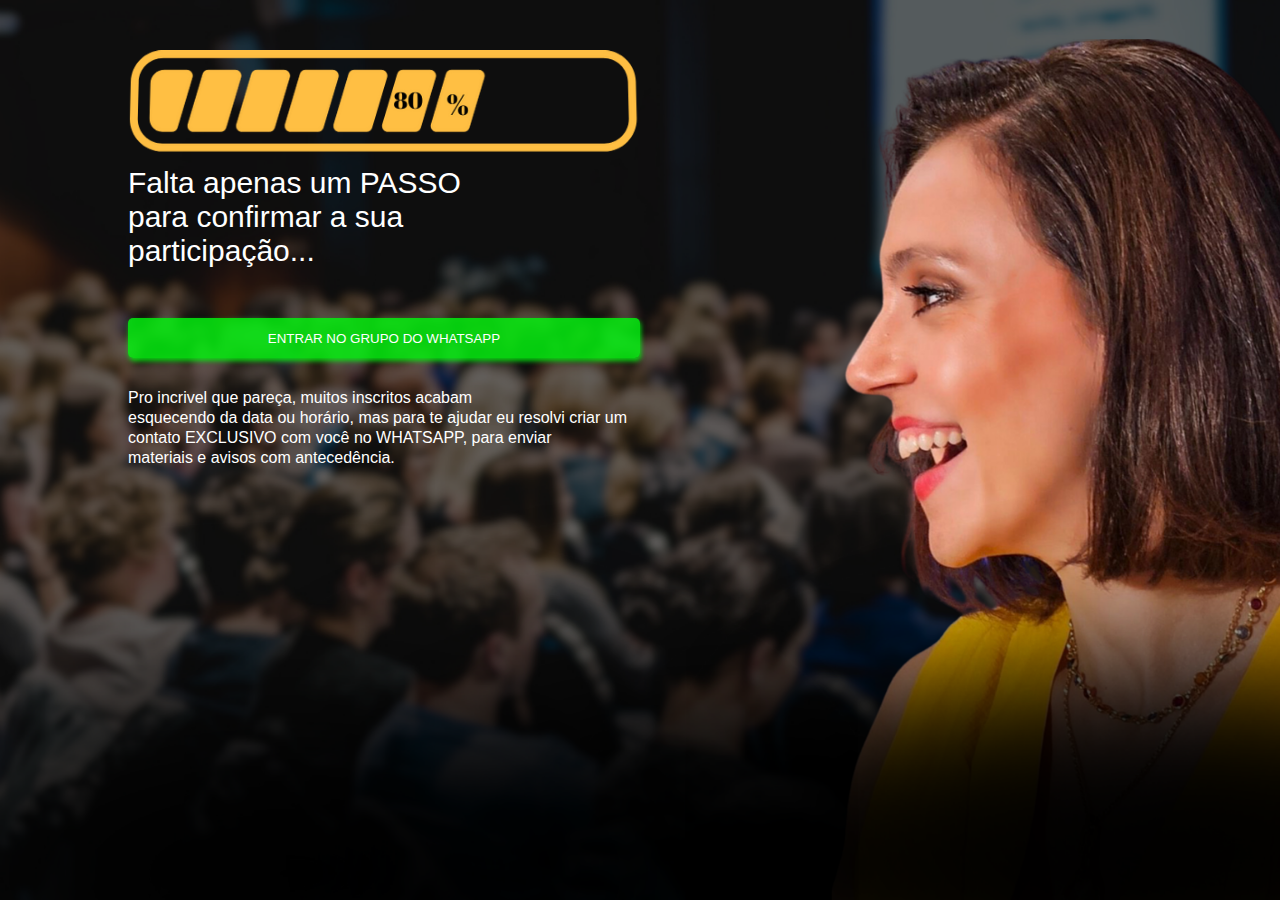
<file: LP_MenteCampeã/tkpage.html>
<!DOCTYPE html>
<html lang="en">
<head>
    <meta charset="UTF-8">
    <meta name="viewport" content="width=device-width, initial-scale=1.0">
    <title>Thank you page Mente campeã</title>
    <link rel="icon" href="img/Mente Campeã.svg" type="image">
    <style>
        *{
            box-sizing: border-box;
            padding: 0;
            margin: 0;
        }
        a{
            text-decoration: none;
            color: white;
        }
        #Tkpage{
            width: 100%;
            height: 100vh;
            background-image: url(./img/tankupage.png);
            background-repeat: no-repeat;
            background-position: center center;
            background-size: cover;
        }
        #ContentForm{
            padding-top: 50px;
            margin-left: 10%;
            width: 40%;
            height: 100px;
        }
        @media(max-width: 700px){
            #ContentForm{
            padding-top: 50px;
            margin-left: 10%;
            width: 80%;
            height: 100vh
            }
            #Tkpage{
                height: auto;
            }
            
        }

        
        #ContentForm img {
            width: 100%;
        } 
        #ContentForm #P{
            margin-top: 10px;
            font-family: Verdana, Geneva, Tahoma, sans-serif;
            font-size: 30px;
            color: white;

        }
        #ContentForm button {
            cursor: pointer;
            color: white;
            border: none;
            border-radius: 5px;
            height: 40px;
            background-color: #02f50ed2;
            margin-top: 50PX;
            margin-bottom: 30px;
            width: 100%;
            box-shadow: 1px 3px 5px #02f50ed2;
        }
        #P1 {
            color: white;
            font-family: Verdana, Geneva, Tahoma, sans-serif;
            line-height: 20px;
        }
        
    </style>
</head>
<body>
    <section id="Tkpage">
        <div id="ContentForm">
            <img src="./img/progresbar.png" alt="barra de progresso"/>
            <p id="P">
                Falta apenas um PASSO<br/>
                para confirmar a sua <br/>
                participação...<br/>
            </p>
            <button><a href="https://chat.whatsapp.com/FygMNBtLTXTAkLxwNyKzfw ">ENTRAR NO GRUPO DO WHATSAPP</a></button>
            <p id="P1">
                Pro incrivel que pareça, muitos inscritos acabam<br/>
                esquecendo da data ou horário, mas para te ajudar eu resolvi criar um<br/>
                contato EXCLUSIVO com você no WHATSAPP, para enviar<br/>
                materiais e avisos com antecedência.

            </p>
        </div><br/>
        <br/>
    </section>    
</body>
<script type="text/javascript" async src="https://d335luupugsy2.cloudfront.net/js/loader-scripts/3874f799-97c4-466f-866b-ba81ddb13742-loader.js" ></script>

</html>
</file>
<file: cantinho_da_bi/cantinhostyle.css>
* {
    margin: 0;
}
body {
    background-color:#ef97a3;
}
header {
    width: 100%;
    height: 260px;
    background-color: #d4486f;
    text-align: center;
}
#logo {
    margin-top: 10px;
    width: 200px;
    border-radius: 50%;
    margin-bottom: 20px;
}
#nav {
    display: flex;
    flex-direction: row;
    justify-content: space-between;
   
}
a {
    font-weight: 600;
    color: white;
    font-size: 25px;
    margin-left: 5px;
    margin-right: 5px;
    text-decoration: none; 
}a:hover {
    opacity: 75%;   
}
@media(max-width: 500px){
    a {
        font-size: 19px;
    }
}

#Produtos {
    margin-top: 50px;
    margin-bottom: 50px;
}
.carousel {
    position: relative;
    width: 100%;
    margin: auto;
    overflow: hidden;
  }
  
  .carousel-inner {
    display: flex;
    justify-content: space-between;
    transition: transform 0.8s ease;
  }
  
  .carousel-inner img {
    width: 280px;
    height: 280PX;
  }
  
  .prev, .next {
    font-size: 18px;
    font-weight: 900;
    height: 100%;
    width: 50px;
    position: absolute;
    top: 50%;
    transform: translateY(-50%);
    background-color: rgba(0, 0, 0, 0.24);
    color: white;
    border: none;
    cursor: pointer;
    z-index: 1;
  }
  
  .prev {
    left: 0;
  }
  
  .next {
    right: 0;

}
#titleprojetos {
    text-align: center;
    margin-bottom: 100px;
}
.project-section {

    position: relative;
}
.projects-container {
    display: flex;
    overflow: hidden;
    width: 100%;
}

.project {
    text-align: center;
    flex: 0 0 100%;
    display: none;
}
#imgprojeto {
    width: 300px;
    border-radius: 10%;
    box-shadow: 5px 5px 10px rgb(189, 20, 133);
}
    
.slide-buttons {
    position: absolute;
    top: 50%;
    height: 100%;
    width: 100%;
    display: flex;
    justify-content: space-between;
    transform: translateY(-50%);
}
.prev-btn,
.next-btn {
    font-weight: 900;
    font-size: 30px ;
    background-color: transparent;
    width: 50px;
    height: 100%;
    color: white;
    padding: 10px 15px;
    border: none;
    border-radius: 5px;
    cursor: pointer;
}
.prev-btn,
.next-btn:hover{
    backdrop-filter: blur(5pxs);
}

#pedido {
    margin-top: 150px;
    margin-bottom: 150px;
}
#pedidosContainer {
    width: 90%;
    margin-left: 5%;
}
h3 {
    text-align: center;
    font-size: 30px;
    text-decoration: underline;
    font-family: 'Lucida Sans', 'Lucida Sans Regular', 'Lucida Grande', 'Lucida Sans Unicode', Geneva, Verdana, sans-serif;
    margin-bottom: 40px;
}
.pedidoCategoria{
    background-color: #d4486f;
    width: 100%;
}
.separador {
    margin-top: 20px;
    width: 80%;
    margin-left: 10%;
    height: 30px;
    border: none;
    border-radius: 5px;
    font-size: 15px;
    font-weight: 600;
    box-shadow: 5px 5px 10px rgba(189, 20, 133, 0.815);
    cursor: pointer;    
}
#kit, #chocolateBranco, #aoLeite, #colher, #trufado {
    display: none;
    width: 80%;
    margin-left: 10%;
    height: auto;
    border-radius: 0px 0px 10px 10px;
    background-color: #ef97a391;
    backdrop-filter: blur(5px);
    text-align: center;
}
.gramas {
    width: 50%;
    margin-bottom: 10px;
}.quantidade {
    width: 40%;
}
.obs {
    width: 50%;
    height: 100px;
}

.pedido {
    border-radius: 10px;
    width: 80%;
    margin-left: 10%;
    background-color: #e6c37ccb;
    height: auto;
}
#KitPedido{
    display: none;
}
#divTradBranco{
    display: none;
}
#divTradAoLeite {
    display: none;
}
#divOvoDeColher{
    display: none;
}
#divOvoTrufado {
    display: none;
}
#pedidosContainer #divOvoColher{
    color:#d4486f;
}
#CbiaPascoa {
    text-align: center;
    font-size: 20px;
    font-weight: 600;
    text-decoration: underline;
    margin-bottom: 30px;
}
.title {
    margin-top: 20px;
    text-decoration: underline;
    font-size: 18px;
    font-weight: 600;
}
.more{
    margin-top: 9px;
    font-size: 10px;
    font-family: system-ui, -apple-system, BlinkMacSystemFont, 'Segoe UI', Roboto, Oxygen, Ubuntu, Cantarell, 'Open Sans', 'Helvetica Neue', sans-serif;
}
.endereco {
    text-align: center;
    font-size: 18px;
}
.envio {
    width: 80%;
    margin-left: 10%;
    height: 30px;
    border: none;
    border-radius: 5px;
    box-shadow: 5px 5px 10px rgba(189, 20, 133, 0.815);
}
#finalizar {
    margin-top: 30px;
    font-weight: 600;
    width: 80%;
    margin-left: 10%;
    height: 30px;
    border: none;
    border-radius: 5px;
    box-shadow: 5px 5px 10px rgba(189, 20, 133, 0.815);
    cursor: pointer;
}
footer {
    background-color: #d4486f;
    color: #fff;
    padding: 20px 0;
    text-align: center;
  }
  
  .footer-content {
    display: flex;
    flex-direction: column;
    align-items: center;
  }
  
  .social-links {
    margin-top: 10px;
  }
  
  .social-links a {
    margin: 0 10px;
  }
  
  .social-links img {
    width: 30px;
  }
</file>
<file: igreja/style.css>
* {
    margin: 0;
    padding: 0;
    box-sizing: border-box;
}
header {
    display: flex;
    flex-direction: row;
    justify-content: space-between;
    width: 100%;
    background-color: black;
}
.pombo {
    text-align: center;
    width: 25%;
}
.pombo img {
    width: 100px;
}
.Titulo {
    margin-top: 20px;
    font-size: 30px;
    font-weight: 600;
    text-align: center;
    width: 50%;
    color: white;
}
@media (max-width: 600px){
    .Titulo {
        font-size: 18px;
    }
}
.chama {
    text-align: center;
    width: 25%;
}
.chama img {
    margin-top: 10px;
    width: 80px;
}
nav {
    width: 100%;
    height: 40px;
    background-color: black;
    color: white;
}
nav ul {
    width: 90%;
    margin-left: 5%;
    display: flex;
    flex-direction: row;
    justify-content: space-between;
}
nav ul li {
    margin-top: 15PX;
    font-size: 18px;
    list-style: none;

}
nav ul li a {
    color: white;
    text-decoration: none;
}
nav ul li a:hover {
    color: rgb(82, 78, 78);
    font-size: 20px;
    font-weight: 900;
}
body {
    background-image: url(./img/fundo.jpeg);
}
.imgs {
    background-color:blueviolet;
    backdrop-filter: blur(5px);
    width: 80%;
    margin-left: 10%;
    text-align: center;
}
section {
    margin-bottom: 100px;
    margin-top: 100px;
    width: 100%;
}
h2 {
    font-size: 40px;
    text-decoration: underline;
    margin-bottom: 30px;
}

.projects-container {
    background-color: rgb(28, 28, 34);
}
.projects-container .project #imgprojeto{
    width: 300px;
}
.slide-buttons {
    background-color: blue;
    position: absolute;
    width: 90%;
    height: 10%;
    display: flex;
    justify-content: space-between;
    top: 0;
    bottom: 0;
    margin: auto;
}

.prev-btn,
.next-btn {
    background-color: #5a5e8a75;;
    width: 50px ;
    height: 100%;
    color: white;
    font-size: 18px;
    font-weight: 600;
    padding: 10px 15px;
    border: none;
    border-radius: 5px;
    cursor: pointer;
}
.image {
    width: 350px;
}
footer {
    width: 100%;
    background-color: black;
    color: white;
    display: flex;
    flex-direction: row;
    justify-content: space-between;
    font-size: 20px;
}
.dev {
    margin-top: 20px;
    text-align: center;
    width: 30%;
    margin-left: 10px;
}
.direitos {
    margin-top: 20px;
    text-align: center;
    width: 50%;
}
.direitos ul li{
    list-style: none;
}
.direitos ul li a{
    line-height: 20px;
    color: white;
}
.endereco {
    margin-top: 20px;
    width: 20%;
    text-align: center;
    margin-right: 10px;
}
@media (max-width: 600px){
    footer {
        text-align: center;
        flex-direction: column;
    }
    .dev {
        width: 80%;
        margin-left: 10%;
        margin-bottom: 40px;
    }
    .direitos {
        width: 80%;
        margin-left: 10%;
        margin-bottom: 40px;
    }
    .endereco {
        width: 80%;
        margin-left: 10%;
        margin-bottom: 40px;
    }
}
</file>
<file: LpHiddenBealty/style.css>
*{
    margin: 0;
    border: 0;
    padding: 0;
    box-sizing: border-box;
}
a {
    text-decoration: none;
}
body{
    background-color:  #eeeeee;
}
header{
    position: fixed;
    top: 0;
    left: 0;
    width: 100%;
    z-index: 1000;
    background-color: rgba(0, 0, 0, 0.932);
    height: 80px;
}
#ContentHeader {
    width: 90%;
    margin-left: 5%;
    display: flex;
    flex-direction: row;
}
#ImgHeader{
    height: 80px;
}
nav {
    display: flex;
    flex-direction: row;
    justify-content: space-between;
    height: 40px;
    margin-top: 20px;
    margin-left: 100px;
}
nav a {
    padding-top: 7px;
    font-size: 25px;
    font-weight: 500;
    margin-right: 20px;
    color: white;
}
nav a:hover{
    color: rgb(121, 118, 118)
}
#TesteGratuito {
    background-color: white;
    border-radius: 50px;
    color: black;
    text-align: center;
    width: 180px;
    font-weight: 600;
}#TesteGratuito:hover{
    opacity: 50%;
}
@media(max-width: 600px){
    #ContentHeader {
        width: 100%;
    }
    nav {
        margin-left: 0px;
    }
    nav a {
        font-size: 12px;
    }
    #TesteGratuito {
        background-color: white;
        border-radius: 50px;
        color: black;
        text-align: center;
        width: 100px;
        height: 30px;
        font-weight: 900;
        font-size: 18;
    }
}
#Primari {
    background: linear-gradient(to bottom, #353332da, #eeeeee);
    width: 100%;
    height: 100vh;
    display: flex;
    flex-direction: row;
}
#TxtPrimari{
    width: 40%;
    margin-left: 10%;
    margin-top: 20px;
}#TxtPrimari p {
    margin-top: 100px;
    font-size: 14px;
    color: #191E49;
    font-family: monospace;
}#TxtPrimari h2 {
    margin-top: 20px;
    font-size: 50px;
    color: #191E49;
    font-family: sans-serif;
}#TxtPrimari #p2 {
    font-size: 22px;
    color: #191E49;
    font-family: sans-serif;
    margin-bottom: 50px;
}#TxtPrimari #p3 {
    background-color: black;
    border-radius: 30px;
    width: 250px;
    height: 50px;
    color: white;
    font-size: 20px;
    font-weight: 600;
}#TxtPrimari #p3:hover{
    opacity: 50%;
}
#ImgPrimari{
    margin-top: 20px;
    width: 40%;
}#ImgPrimari img {
    margin-top: 90px;
    width: 120%;
}
@media(max-width: 800px){
    #Primari {
        display: flex;
        flex-direction: column-reverse;
        height: auto;
    }
    #Primari #TxtPrimari {
        width: 80%;
        margin-left: 10%;
    }#Primari #ImgPrimari {
        width: 80%;
        margin-left: 20px;
    }#TxtPrimari p {
        margin-top: 50px;
    }
}
#Faixas {
    background-color: transparent;
    width: 100%;
    display: flex;
    flex-direction: row;
}
/* Estilos básicos do container */
.container {
    position: relative;
    width: 100%;
    height: 200px;
    overflow: hidden; /* Oculta as faixas quando saem da área visível */
    background-color: #f0f0f0;
  }
  
  /* Estilos básicos das faixas */
  .stripe {
    position: absolute;
    width: 100%;
    height: 50px;
    background-color: #353332da; 
    top: 5%; /* Ajusta a posição vertical da primeira faixa */
    left: -100%; /* Inicialmente fora da tela, à esquerda */
    animation: moveStripe 10s linear infinite;
  }
  .stripe2 {
    top: 65%; /* Ajusta a posição vertical da segunda faixa */
    background-color: #d1cccc; /* Cor diferente para a segunda faixa */
    animation-delay: 2.5s; /* Atraso para a segunda faixa começar depois da primeira */
  }
  /* Animação para mover as faixas da esquerda para a direita */
  @keyframes moveStripe {
    0% {
      left: -100%; /* Fora da tela à esquerda */
    }
    100% {
      left: 100%; /* Fora da tela à direita */
    }
  }
  #Slide {
    width: 90%;
    margin-left: 5%;
    margin-top: 50px;
    background-color: #353332da;
    border-radius: 50px 50px 50px 50px;
}
#Slide p{
    text-align: center;
    font-size: 18px;
    font-family: monospace;
    color: #B7BCE6;
}
#Slide h2 {
    margin-top: 20px;
    text-align: center;
    font-size: 52px;
    font-family: sans-serif;
    color: #FCFAFA;
}
#Slide #Sp2 {
    margin-top: 20px;
    text-align: center;
    color: #FCFAFA;
}
.slideshow {
    margin-top: 30px;
    width: 100%;
    max-width: 600px; /* Ajuste para o tamanho desejado */
    height: 400px; /* Ajuste para o tamanho desejado */
    overflow: hidden;
  }
  
  .slide {
    position: absolute;
    margin-left: 5%;
    width: 90%;
    height: 80%;
    opacity: 0;
    transition: opacity 2s ease-in-out;
  }
  @media(max-width: 800px){
    .slide {
        height: 60%;
      }
  }
  
  .active {
    opacity: 1;
  }

#TimeMoney {
    width: 90%;
    margin-left: 5%;
    margin-top: 150px;
    display: flex;
    flex-direction: row;
    justify-content: space-between;
}
.ElementTimeMoney{
    background-color: #fffbfad7;
    width: 30%;
    text-align: center;
    border-radius: 10px;
    box-shadow: 5px 3px 30px #191E49;
}
.ElementTimeMoney img {
    margin-top: 20px;
    width: 20%;
    margin-bottom: 50px;
}
.TMp1{
    font-size: 28px;
    font-family: sans-serif;
    color: #191E49;
    font-weight: 600;
}
.TMp2{
    margin-top: 30px;
    font-size: 20px;
    font-family: sans-serif;
    color: #191E49;
    margin-bottom: 20px;  
}
@media(min-width: 1000px){
    #TimeMoney {
        margin-top: 350px;
    }
}
@media(max-width: 800px){
    #TimeMoney {
        width: 100%;
        margin-top: 100px;
        display: flex;
        flex-direction: column;
    }
    .ElementTimeMoney{
        width: 80%;
        margin-left: 10%;
        margin-bottom: 50px;
    }

}
#XP {
    margin-top: 150px;
    width: 90%;
    margin-left: 5%;
    display: flex;
    flex-direction: row;
}
#XPTXT {
    width: 50%;
}#XPTXT #XPp1 {
    font-size: 15px;
    font-family: monospace;
    margin-top: 20px;
    color: #474F7B;
    margin-bottom: 50px;
}#XPTXT #XPp2 {
    font-size: 50px;
    font-weight: 600;
    font-family: sans-serif;
    color: #191E49;
    margin-bottom: 50px;
}#XPTXT #XPp3 {
    font-size: 24px;
    font-family: sans-serif;
    color: #191E49;
}
#XPIMG {
    margin-left: 10%;
}
#XPIMG img{ 
    border-radius: 20px;
}
@media(max-width: 800px){
    #XP {
        flex-direction: column;
    }#XPTXT {
        width: 80%;
        margin-left: 10%;
    }#XPTXT #XPp2 {
        font-size: 50px;
    }#XPIMG {
        margin-top: 30px;
        margin-left: 0%;
        width: 100%;
    }#XPIMG img {
        width: 100%;
    }
}
#TheBest {
    margin-top: 150px;
    width: 90%;
    margin-left: 5%;
    display: flex;
    flex-direction: row;
}
#TheBest #Phone img {
    border-radius: 20px;
}
#TBTXT{
    margin-top: 100px;
    margin-left: 10%;
}#TBTXT #TBP1{
    margin-top: 10px;
    font-size: 15px;
    font-family: monospace;
    color: #474F7B;
}#TBTXT #TBP2 {
    margin-top:  30px;
    margin-bottom: 30px;
    font-size: 50px;
    font-weight: 600;
    font-family: sans-serif;
    color: #191E49;
}#TBTXT #TBP3 {
    margin-top:  30px;
    margin-bottom: 30px;
    font-size: 24px;
    font-family: sans-serif;
    color: #191E49;
}
@media(max-width:800px){
    #TheBest {
        display: flex;
        flex-direction: column;
    }#TheBest #Phone{
        width: 100%;
    } #TheBest #Phone img{
        width: 100%;
    } 
}
#Amor {
    margin-top: 50px;
    width: 90%;
    margin-left: 5%;
    display: flex;
    flex-direction: row;
}#ATXT {
    margin-top: 250px;
    width: 50%;
}#ATXT #AP1 {
    font-size: 15px;
    font-family: monospace;
    margin-top: 50px;
    margin-bottom: 50px;
    color: #474F7B;
}#ATXT #AP2 {
    font-size: 50px;
    font-family: sans-serif;
    font-weight: 600;
    margin-top: 50px;
    margin-bottom: 50px;
    color: #191E49;
}#ATXT #AP3 {
    font-size: 24px;
    font-family: sans-serif;
    margin-top: 50px;
    margin-bottom: 50px;
    color: #191E49;
}#ATXT #BtnAmor {
    width: 250px;
    background-color: black;
    font-size: 20px;
    color: white;
    height: 40px;
    border-radius: 20px;
}
#AImg {
    width: 50%;
    text-align: center;
}#AImg img {
    margin-top: 30px;
    width: 50%;
    border-radius: 20px;
}
@media(max-width: 800px) {
    #Amor {
        display: flex;
        flex-direction: column;
        margin-bottom: 50px;
    }#ATXT {
        margin-left: 5%;
        width: 90%;
    }#AImg {
        display: none;
    }
}
#Depoimento {
    margin-top: 100px;
    width: 90%;
    margin-left: 5%;
    display: flex;
    flex-direction: row;
    justify-content: space-between;
} #Depoimento div{
    width: 30%;
} #Depoimento div img {
    margin-top: 10px;
    margin-bottom: 20px;
}#Depoimento div .DepoimentoP {
    font-size: 20px;
    font-family: sans-serif;
    color: #191E49;
    line-height: 30px;
}
@media(max-width: 800px){
    #Depoimento {
        display: flex;
        flex-direction: column;
    } #Depoimento div{
        width: 80%;
        margin-left: 10%;
        margin-bottom: 30px;
    }
}
#Teste {
    border-radius: 20px;
    text-align: center;
    margin-top: 150px;
    width: 80%;
    margin-left: 10%;
    background-color: white;
    box-shadow: 2px 2px 20px rgba(0, 0, 0, 0.596);
    margin-bottom: 100px;
}#TestContent h1 {
    font-size: 50px;
    font-family: sans-serif;
    color: #191E49;
}#TestContent p {
    font-size: 24px;
    color: #191E49;
}#TestContent #buttons button{
    width: 250px;
    height: 40px;
    border-radius: 20px;
    color: white;
    background-color: black;
    font-weight: 600;
}#TestContent #buttons button:hover {
    opacity: 70%;
}


#PlanosI {
    margin-top: 100px;
    width: 90%;
    margin-left: 5%;
    display: flex;
    flex-direction: column;
}#PlanosI h2 {
    margin-top: 20px;
    margin-bottom: 20px;
    color: #191E49;
    font-size: 30px;
    font-family: sans-serif;
}#PlanosI p {
    color: #474F7B;
    margin-bottom: 10px;
    font-size: 20px;
    font-family: monospace;
}
#Individual {
    width: 100%;
    display: flex;
    flex-direction: row;
    text-align: center;
}
#Individual .Ind {
    width: 40%;
    margin-left: 5%;
    margin-right: 5%;
    border-radius: 20px;
    background-color:#d1cccc;
    box-shadow: 2px 2px 15px black;
}
@media(max-width: 800px){
    #Individual {
        margin-top: 100px;;
        width: 100%;
        display: flex;
        flex-direction: column;
    }
    #Individual .Ind {
        text-align: center;
        width: 100%;
        margin-top: 50px;
    }
}

#Personalizados {
    margin-top: 100px;;
    width: 90%;
    margin-left: 5%;
    display: flex;
    flex-direction: row;
    justify-content: space-between;
}
#Personalizados div {
    text-align: center;
    width: 40%;
    margin-left: 5%;
    margin-right: 5%;
    border-radius: 20px;
    background-color:#d1cccc;
    box-shadow: 2px 2px 15px black;
}
@media(max-width: 800px){
    #Personalizados {
        margin-top: 100px;;
        width: 100%;
        display: flex;
        flex-direction: column;
    }
    #Personalizados div {
        text-align: center;
        width: 90%;
        margin-left: 5%;
        margin-top: 50px;
    }
}
#Personalizados h2 {
    font-size: 30px;
    font-family: sans-serif;
    margin-top: 20px;
    margin-bottom: 20px;
    color: #191E49;
}
#Personalizados p {
    font-size: 20px;
    margin-bottom: 10px;
    font-family: monospace;
    color: #474F7B;
}
.BTNA {
    width: 200px;
    height: 30px;
    background-color: black;
    color: white;
    font-weight: 600;
    font-family: monospace;
    border-radius: 20px;
    cursor: pointer;
}
.BTNA:hover{
    opacity: 70%;
}

* {
    margin: 0;
    padding: 0;
    box-sizing: border-box;
  }
  
  footer {
    background-color: #333;
    color: #fff;
    padding: 20px 0;
    text-align: center;
  }
  
  .footer-container {
    display: flex;
    flex-wrap: wrap;
    justify-content: space-around;
    align-items: center;
    max-width: 1200px;
    margin: 0 auto;
    padding: 0 20px;
  }
  
  .footer-section {
    flex: 1 1 300px; /* Responsivo: define uma largura mínima e flexível */
    margin: 10px 0;
  }
  
  .footer-section p {
    margin: 5px 0;
  }
  
  .footer-section a {
    color: #1da1f2;
    text-decoration: none;
    margin: 0 10px;
  }
  
  .footer-section a:hover {
    text-decoration: underline;
  }
  
  .social-icons {
    margin-top: 10px;
  }
  
  .social-icons a {
    display: inline-block;
    margin: 0 10px;
    color: #fff;
  }
  
  @media (max-width: 768px) {
    .footer-container {
      flex-direction: column;
    }
  
    .footer-section {
      margin: 20px 0;
    }
  }
</file>
<file: sheila_salgados/style.css>
* {
    margin: 0;
}
body {
    background-color: rgb(61, 60, 60);
}
header {
    width: 100%;
    height: 260px;
    background-color: rgb(0, 0, 0);
    text-align: center;
}
#logo {
    margin-top: 10px;
}
#nav {
    display: flex;
    flex-direction: row;
    justify-content: space-between;
   
}
a {
    font-weight: 600;
    color: white;
    font-size: 25px;
    margin-left: 5px;
    margin-right: 5px;
    text-decoration: none; 
}a:hover {
    opacity: 75%;   
}
@media(max-width: 500px){
    a {
        font-size: 19px;
    }
}

#Produtos {
    margin-top: 150px;
    margin-bottom: 50px;
}
#titleprojetos {
    text-align: center;
    margin-bottom: 100px;
}
.project-section {

    position: relative;
}
.projects-container {
    display: flex;
    overflow: hidden;
    width: 100%;
}

.project {
    text-align: center;
    flex: 0 0 100%;
    display: none;
}
#imgprojeto {
    width: 300px;
    border-radius: 10%;
    box-shadow: 10px 0px 20px gold;
}
    
.slide-buttons {
    position: absolute;
    top: 50%;
    height: 100%;
    width: 100%;
    display: flex;
    justify-content: space-between;
    transform: translateY(-50%);
}
.prev-btn,
.next-btn {
    font-weight: 900;
    font-size: 30px ;
    background-color: transparent;
    width: 50px;
    height: 100%;
    color: white;
    padding: 10px 15px;
    border: none;
    border-radius: 5px;
    cursor: pointer;
}
.prev-btn,
.next-btn:hover{
    backdrop-filter: blur(5pxs);
}
#endereco{
    width: 80%;
    margin-left: 10%;
    text-align: center;
}
#pedido {
    margin-top: 150px;
}
#form {
    box-shadow: 20px 0px 50px gold;
    border-radius: 80px 10px 80px;
    font-size: 20px;
    color:white;
    width: 80%;
    background-color: black;
    margin-left: 10% ;
    text-align: center;
}
#select{
    margin-top: 10px;
    height: 35px;
    font-weight: 600;
}
button {
    height: 35px;
    border: none;
    border-radius: 10px;
    cursor: pointer;
}
button:hover {
    opacity: 50%;
}
#consultar {
    background-color: yellow;
}
#enviar {
    background-color: rgba(2, 238, 14, 0.87);
}
</file>
<file: vm/styles.css>
* {
    margin: 0;
    padding: 0;
    box-sizing: border-box;
    
}
body {
    margin: 0;
    padding: 0;
}

header {
    height: 40px;
    box-shadow: 2px 5px 5px black;
    background-color: #1b1575;
    backdrop-filter: blur(4px);
}
header nav ul {
    list-style: none;
    padding: 0;
    margin: 0;
}

header nav ul li {
    margin-top: 10px;
    display: inline-block;
}

header nav ul li a {
    margin-left: 20px;
    text-decoration: none;  
    font-weight: 900;
    color: #fffafa;
}
header nav ul li a:hover {
    font-size: 19px;
}

#btn {
    margin-top: 30px;
    width: 250px;
    height: 40px;
    background-color: #4545c9;
    border: none;
    border-radius: 5px;
    color: white;
    font-weight: 600;
    font-size: 19px;
}
#btn a {
    text-decoration: none;
    color: white;
}
#btn:hover {
    opacity: 75%;
}
#home {
    height: 100vh;
    background-image: url(./assets/01.jpg);
    background-position: center center;
    background-size: cover;
    background-repeat: no-repeat;
    backdrop-filter: blur(5px);
    display: flex;
    flex-direction: row;
    position: relative; /* Adicionado para posicionar o pseudo-elemento corretamente */
}

#home::after {
    content: '';
    position: absolute;
    bottom: 0;
    left: 0;
    right: 0;
    height: 150px; /* Ajuste a altura do degradê conforme necessário */
    background: linear-gradient(to bottom, rgba(255, 255, 255, 0) 0%, rgba(255, 255, 255, 1) 100%);
    pointer-events: none; /* Permite a interação com os elementos abaixo */
}
#home .containerhome {
    margin-top: 0px;
    margin-left:  5%;
    margin-right: 5%;
    width: 40%;
}

#home .containerhome  p {
    font-family: 'Montserrat';
    font-weight: 900; /* Para o título em negrito */
    font-size: 20px;   /* Ajuste o tamanho conforme necessário */    /* Cor principal do título */
    margin-bottom: 20px;  /* Peso regular para o texto do parágrafo */   /* Ajuste o tamanho conforme necessário */
    line-height: 1.5;  /* Altura da linha para melhor legibilidade */
    color: #ffffff;    /* Cor do texto do parágrafo */
}
@media (max-width:800px){
    #imghome {
        display: none;
    }

}
#imghome {
    width: 40%;
}
#imghome h1 {
    margin-left: 100px;
    margin-top: 100px;
    margin-bottom: 30px;
    font-size: 70px;
    color: #cfd0d8;
    text-shadow: 
        0px 1px 0px #b8b9bb,   /* Sombra mais clara para criar um efeito de luz */
        5px 9px 1px rgba(5, 5, 5, 0.6); /* Sombra mais escura para dar profundidade */
    background: linear-gradient(90deg, #606EFF, #A6BFFF); /* Opcional: efeito de gradiente metálico */
    -webkit-background-clip: text;
    -webkit-text-fill-color: transparent; /* Mantém a cor original mas com efeito metálico */
}
#imghome p {
    margin-top: -40px;
    margin-left: 180px;
    color: white;
    font-size: 20px;
}
#ContainersProjetos {
    display: grid;
    grid-template-columns: repeat(auto-fit, minmax(250px, 1fr));
    gap: 20px;
    padding: 20px;
}

.projeto-item {
    background-color: #f0f0f0;
    padding: 15px;
    border-radius: 10px;
    box-shadow: 0px 5px 15px rgba(0, 0, 0, 0.1);
    text-align: center;
    transition: transform 0.3s ease, box-shadow 0.3s ease;
}

.projeto-item:hover {
    transform: translateY(-5px);
    box-shadow: 0px 10px 20px rgba(0, 0, 0, 0.15);
}

.projeto-item h3 {
    font-size: 20px;
    margin-bottom: 10px;
    color: #606EFF;
}
.projeto-item .imgProjeto {
    width: 80%;
}

.projeto-item p {
    font-size: 14px;
    color: #333;
}

/* Tornando o layout responsivo */
@media (max-width: 768px) {
    #ContainersProjetos {
        grid-template-columns: 1fr;
    }
}



#about {
    height: auto;
    padding: 20px;
    display: flex;
    justify-content: center;
    align-items: center;
}

.tab-container {
    width: 90%;
    max-width: 1000px;
    background: #fff;
    border-radius: 10px;
    box-shadow: 2px 10px 10px rgba(0, 0, 0, 0.507);
    overflow: hidden;
}

.tabs {
    display: flex;
    justify-content: space-around;
    background-color: #2d2699;
    padding: 10px 0;
}

.tab-button {
    flex: 1;
    padding: 15px;
    font-size: 16px;
    font-weight: bold;
    color: #fff;
    background: none;
    border: none;
    cursor: pointer;
    transition: background 0.3s ease;
}

.tab-button:hover, .tab-button.active {
    background: #353572; /* Cor mais escura ao focar ou ao clicar */
}

.tab-content {
    padding: 20px;
}

.conteudo {
    display: none;
    opacity: 0;
    transition: opacity 0.3s ease;
}

.conteudo.active {
    display: block;
    opacity: 1;
    font-family: Arial, Helvetica, sans-serif;
    font-size: 15px;
    font-weight: 500;
    line-height: 35px;
}

section {
    padding: 50px 0;
    
}

footer {
    background-color: #2d2699;
    color: #fff;
    text-align: center;
    padding: 10px;
    display: flex;
    flex-direction: row;
    justify-content: space-between;
}

footer #Container ul li {
    list-style: none;
}
footer #Container ul li a {
    text-decoration: none;
    color: white;
}
footer #Container img {
    width: 20px;
}
#horarios {
    background-color: #f0f0f02a; /* Cor de fundo suave */
    padding: 20px;
    border-radius: 10px;
    max-width: 300px; /* Largura máxima */
    margin: 0 auto; /* Centraliza a div */
    text-align: center; /* Centraliza o texto */
    box-shadow: 0px 5px 15px rgba(0, 0, 0, 0.1); /* Sombra para dar profundidade */
    font-family: 'Arial', sans-serif; /* Fonte limpa e legível */
}

#horarios h3 {
    font-size: 20px;
    margin-bottom: 10px;
    color: #f5f5f8; /* Cor do título */
}

#horarios p {
    font-size: 16px;
    color: #fcfbfb; /* Cor do texto */
}

#horarios strong {
    color: #a3837c; /* Destaque para os horários */
}
@media (max-width:500px){
    footer {
        flex-direction: column;
    }

}


#titleprojetos {
    text-align: center;
    margin-bottom: 100px;
}
.project-section {

    position: relative;
}
.projects-container {
    display: flex;
    overflow: hidden;
    width: 100%;
}

.project {
    text-align: center;
    flex: 0 0 100%;
    display: none;
}
    .slide-buttons {
    position: absolute;
    top: 50%;
    width: 100%;
    display: flex;
    justify-content: space-between;
    transform: translateY(-50%);}

.prev-btn,
.next-btn {
    background-color: #5a5e8ab6;;
    width: 40px ;
    height: 130px;
    color: white;
    padding: 10px 15px;
    border: none;
    border-radius: 5px;
    cursor: pointer;
}
.prev-btn:hover,
.next-btn:hover {
    width: 50px;
}

#imgprojeto{
    height: 400px;
    border-radius: 50px;
    width: 100%;
}
#contato {
    text-align: center;
}
#contato a {
    text-decoration: none;
}
#contato img {
    width: 60px;
    margin-top: 5px;
    margin-right: 20px;
}
@media (max-width:700px){
    header {
        flex-direction: column;
    }
    header nav ul li  {
        margin-top: 10px;
        margin-bottom: 5px;
    }
    h1 {
        font-size: 40px;
    }
    #home {
        flex-direction: column;
    } 
    #home .containerhome {
        text-align: center;
        margin-left: 5%;
        width: 90%;
        margin-bottom: 60px;
    }
    .conteudo {
        width: 80%;
        margin-left: 10%;
        margin-bottom: 60px;
    }
    #imghome {
        width: 100%;
    }
    #about {
        flex-direction: column;
    }    
    .prev-btn,
    .next-btn {
        width: 40px ;
        height: 130px;
        background-color: rgb(76, 160, 175);
        color: white;
        padding: 10px 15px;
        border: none;
        border-radius: 5px;
        cursor: pointer;
    }
    #contato img {
        width: 60px;
        margin-top: 5px;
        margin-right: 20px;
    }
}
#titlecusos {
    text-align: center;
    margin-bottom: 60px;
}
#cursos img {
    height: 500px;
    width: 80%;
}
#info {
    width: 80%;
    margin-left: 10%;
}
#info p {
    font-family: 'Lucida Sans', 'Lucida Sans Regular', 'Lucida Grande', 'Lucida Sans Unicode', Geneva, Verdana, sans-serif;
    line-height: 30px;
    margin-bottom: 10px;
}
#info  a {
    font-weight: 900;
}
@media (max-width:700px){
    #cursos img {
        height: 450px;
        width: 80%;
    }
    

}
</file>
<file: style.css>
@import url('https://fonts.googleapis.com/css2?family=Poppins:ital,wght@0,100;0,200;0,300;0,400;0,500;0,600;0,700;0,800;0,900;1,100;1,200;1,300;1,400;1,500;1,600;1,700;1,800;1,900&display=swap');
@font-face {
    font-family: 'Lucidity';
    src: url(./fonts/Lucidity-Expand.ttf) format('truetype');
    src: url(./fonts/Loubag-Black.ttf) format('truetype');
}
body {
    font-display: swap;
}
a{
    text-decoration: none;
    color: white;
}
*{
    margin: 0;
    padding: 0;
    box-sizing: border-box;
}

@keyframes slideIn {
    0% {
      opacity: 0;
      transform: translateX(-100%);
    }
    100% {
      opacity: 1;
      transform: translateX(0);
    }
  }
@keyframes wave {
    0%, 100% {
      transform: translateY(0);
    }
    25% {
      transform: translateY(-10px);
    }
    50% {
      transform: translateY(5px);
    }
    75% {
      transform: translateY(-5px);
    }
}
#Primary {
    width: 100%;
    height: auto;
    background-image: url(./img/backgrund01.webp);
    background-position: center center;
    background-repeat: no-repeat;
    background-size: cover;
}
#UpBar {
    font-family: "Poppins";
    color: white;
    padding: 10px;
    text-align: center;
    width: 100%;
    height: auto;
    background: linear-gradient(135deg, #bf0f30, #1e1416);
}.T {
    color: #fcc077;
}
#ContainerPrimary {
    margin-top: 100px;
    padding-bottom: 50px;
    width: 50%;
    margin-left: 10%;
}
#TitleIMG {
    margin-top: 50px;
    margin-bottom: 50px;
}
#P1 {
    font-size: 15px;
    color: white;
}.subli {
    text-decoration: underline;
}
#P2 {
    color: white;
    font-family: "Poppins";
    font-size: 18px;
    margin-top: 30px;
    margin-bottom: 50px;
}
#BtnPrimary{
    font-family: "Poppins";
    font-size: 16px;
    color: white;
    cursor: pointer;
    border-radius: 8px;
    border: none;
    width: 50%;
    height: 45px;
    background: linear-gradient(135deg, #79490a, #e19410, #fac678, #b27817, #dda13b);
}
@media(max-width:800px){
    #Primary  {
        width: 100%;
        height: auto;
        background-image: url(./img/mobile01.webp);
        background-position: center center;
        background-repeat: no-repeat;
        background-size: cover;
    }
    #ContainerPrimary {
        margin-top: 230px;
        width: 90%;
        margin-left: 5%;
    }
    #TitleIMG {
        width: 100%;
    }
    #BtnPrimary{
        width: 90%;
        margin-bottom: 30px;
    }
}

#DataBar {
    width: 100%;
    padding: 10px;
    height: auto;
    background: linear-gradient(135deg, #b8740d, #bf0f30);
}
#Data {
    width: 50%;
    margin-left: 25%;
    display: flex;
    flex-direction: row;
    justify-content: space-around;
}
#agendaIMg {
    width: 60px;
    height: 60px;
}
#Pdata {
    font-family: "Lucidity";
    font-size: 30px;
    color: white;
    padding: 10px;
}
#local {
    font-family: "Poppins";
    font-size: 20px;
    color: white;
    padding: 20px;
}
@media(max-width: 800px){
    #Data {
        width: 80%;
        margin-left: 10%;
        display: flex;
        flex-direction: row;
        justify-content: space-around;
    }
    #agendaIMg {
        width: 50px;
        height: 50px;
    }
    #Pdata {
        margin-top: 3px;
        font-family: "Lucidity";
        font-size: 12px;
        color: white;
        padding-top: 10px;
    }
    #local {
        padding-top: 10px;
        font-size: 12px;
    }
}



#Section02 {
    width: 100%;
    height: auto;
    background-image: url(./img/bacgrund02.webp);
    background-position: center center;
    background-repeat: no-repeat;
    background-size: cover;
}
#ContainerSection02 {
    width: 90%;
    margin-left: 5%;
    height: auto;
    padding-top: 60px;
    display: flex;
    flex-direction: row;
    justify-content: space-between;
}.DivContainer {
    width: 50%;
}.DivContainerP {
    font-family: "Poppins";
    font-size: 18px;
    color: white;
    line-height: 20px;
    margin-bottom: 30px;
}li{
    margin-left: 15px;
    color: white;
    font-family: "Poppins";
    font-size: 12px;
    line-height: 20px;
}r {
    color: transparent;
}.ult{
    margin-bottom: 50px;
}
#IMGCorrent img{
    float: right;
}
#ButtonSection02 {
    font-weight: 600;
    color: white;
    font-family: "Poppins";
    font-weight: 600;
    font-size: 16px;
    width: 80%;
    height: 35px;
    margin-left: 10%;
    border: none;
    border-radius: 5px;
    margin-top: 4px;
    margin-bottom: 50px;
    background: linear-gradient(135deg, #79490a, #e19410, #fac678, #b27817, #dda13b);
}
K {
    color: black;
}
@media(max-width: 800px){
    #ButtonSection02 {
        font-family: "Poppins";
        font-size: 10px;
    }
    #Section02 {
        width: 100%;
        height: auto;
        background-image: url(img/mobile02.webp);
        background-position: center center;
        background-repeat: no-repeat;
        background-size: cover;
    }
    #ContainerSection02 {
        width: 90%;
        margin-left: 5%;
        height: auto;
        padding-top: 30px;
        display: flex;
        flex-direction: column-reverse;
    }
    .DivContainer {
        margin-bottom: 50px;
        width: 100%;
    }
    #IMGCorrent img {
        width: 80%;
        margin-right: 5%;
    }
}





#SectionQuadradinhos {
    width: 100%;
    height: auto;
    background-image: url(img/bacgrund03.webp);
    background-position: center center;
    background-repeat: no-repeat;
    background-size: cover;
}
#TitleSectionQuadradinhos {
    font-family: "Poppins";
    font-size: 23px;
    color: white;
    text-align: center;
    padding-top: 80px;
}
YELLOW {
    color: #f9a01b;
}
#ContainerSectionQuadradinhos{
    padding-top: 50px;
    width: 90%;
    margin-left: 5%;
    display: flex;
    flex-direction: row;
    justify-content: space-around;
    padding-bottom: 20px;
}
.conteudoContainer {
    width: 40%;
}
.conteudoContainer img {
    width: 50%;
    margin-left: 25%;
}
.Quadrado {
    width: 80%;
    margin-left: 10%;
    background: radial-gradient(circle at 0% 0%, #8cb600, #2e4405);
    margin-top: 20px;
    padding: 20px;
    border-radius: 10px;
}.QuadradoPTitle {
    font-size: 15px;
    font-family: "Poppins";
    font-weight: 600;
    color: white;
    margin-bottom: 10px;
}.QuadradoPCorpo {
    font-family: "Poppins";
    font-size: 10px;
    color: white;
}
#VER {
    background: radial-gradient(circle at 0% 0%, #1e1416, #bf0f30);
}
@media(max-width:800px){
    .QuadradoPTitle {
        font-size: 13px;
        font-family: "Poppins";
        font-weight: 900;
        color: white;
        margin-bottom: 10px;
    }.QuadradoPCorpo {
        font-family: "Poppins";
        font-size: 10px;
        color: white;
    }.Quadrado {
        width: 100%;
        margin-left: 0%;
    }.conteudoContainer img {
        width: 100%;
        margin-left: 0;
    }
}
#escolhaseulado {
    font-size: 15   px;
    color: white;
    font-family: "Poppins";
    display: flex;
    flex-direction: row;
    justify-content: space-around;
    width: 50%;
    margin-left: 25%;
    padding-bottom: 30px;
}
@media(max-width: 800px){
    #escolhaseulado {
        width: 80%;
        margin-left: 10%;
    }
}
#escolhaseulado img {
    width: 40px;
    height: 91px;
}#Pescolha {
    margin-top: 80px;
    font-size: 9px;
}







#Section03 {
    width: 100%;
    height: 100vh;
}
#TitlrForms {
    width: 70%;
    margin-bottom: 30px;
}
#TitlrForms p {
    padding: 10px;
    color: white;
    font-family: "Poppins";
    font-size: 15px;
}
#DivSection03 {
    width: 50%;
    padding-top: 30px;
    margin-left: 50%;
    display: flex;
    flex-direction: column;    
}
@media(min-width: 850px){
    #DivSection03 {
        padding-top: 10px;
    }
}
#Fomrulario {
    width: 70%;
    background: linear-gradient(to bottom, rgba(0, 0, 0, 0.562), transparent);
    border: solid 1px #ffe033bd;
}

#Form {
    margin-top: 30px;
    width: 100%;
    display: flex;
    flex-direction: column;
}
.InputForm {
    width: 90%;
    margin-left: 5%;
    margin-bottom: 20px;
    height: 35px;
    background-color: #fafafac7;
    border: none;
    color: white;
}
#msg {
    height: 100px;
}
#Form  button {
    cursor: pointer;
    width: 40%;
    margin-left: 50%;
    height: 35px;
    border-radius: 5px;
    border: none;
    color: white;
    font-family: "Poppins";
    font-size: 12px;
    font-weight: 600;
    margin-bottom: 30px;
    background: linear-gradient(135deg, #79490a, #e19410, #fac678, #b27817, #dda13b);
}
@media(max-width: 800px){
    #Section03 {
        height: auto
    }  
    #TitlrForms{
        margin-left: 10%;
        width: 80%;
    }  
    #DivSection03 {
        padding-top: 80px;
        width: 100%;
        margin-left: 0%;
        display: flex;
        flex-direction:column;
    }
    #Fomrulario {
        width: 90%;
        margin-left: 5%;
        margin-bottom: 50px;
    }
    #Form  button {
        width: 50%;
        margin-left: 45%;
    }
}




#BarMoniqui {
    padding: 10px;
    text-align: center;
    font-family: "Poppins";
    color: white;
    font-size: 15px;
    width: 100%;
    height: auto;
    background: linear-gradient(135deg, #df832e, #683409, #683409);
}



#Section04 {
    width: 100%;
    height: auto;
    background-image: url(img/bacgrund04.webp);
    background-position: center center;
    background-repeat: no-repeat;
    background-size: cover;
}
#COntainerSection04 {
    width: 100%;
    margin-left: 0%;
    padding-top: 20px;
    display: flex;
    flex-direction: row;
    justify-content: space-around;
}.DivContainerSection04 {
    width: 50%;
}
.DivContainerSection04 #imgMoniqui {
    width: 70%;
    height: 90%;
    margin-top: 50px;
    margin-bottom: 20px;
}
.DivContainerSection04    #IMGMONIQUI {
    width: 50%;
    margin-left: 20%;
    margin-bottom: 50px;
}
#Bio {
    padding-top: 150px;
}
.bio {
    color: white;
    font-family: "Poppins";
    font-size: 16px;
    width: 80%;
    display: flex;
    flex-direction: row;
    margin-bottom: 20px;
}.bio img {
    padding: 5px;
    width: 30px;
    height: 30px;
}
#BTNBIO{
    margin-bottom: 50px;
    cursor: pointer;
    font-family: "Poppins";
    font-size: 13px;
    color: white;
    width: 80%;
    margin-top: 20px;
    height: 45px;
    border: none;
    border-radius: 5px;
    background: linear-gradient(135deg, #79490a, #e19410, #fac678, #b27817, #dda13b);
}
@media(max-width: 800px){
    #BTNBIO{
        margin-left: 10%;
    }
    #Bio {
        padding-top: -100px;
    }
    #COntainerSection04 {
        width: 100%;
        margin-left: 0;
        display: flex;
        flex-direction: column;
    }
    .DivContainerSection04 {
        width: 100%;
    }
    .DivContainerSection04    #IMGMONIQUI {
        margin-top: 0px;
    }
    .bio {
        width: 90%;
        margin-left: 5%;
    }
}
#SectionRoda {
    width: 100%;
    height: auto;
    background-image: url(img/bacgrund04.webp);
    background-position: center center;
    background-repeat: no-repeat;
    background-size: cover;
}
#ContainerRoda {
    padding-top: 50px;
    padding-bottom: 50px;
    width: 80%;
    margin-left: 10%;
    display: flex;
    flex-direction: row;
    justify-content: space-around;
}
#MetodoImg {
    margin-top: 80px;
    width: 80%;
}
#Roda {
    width: 99%;
}
#PTitlemetodo {
    margin-top: 50px;
    font-family: "Poppins";
    font-size: 16px;
    color: white;
}
@media(max-width:800px){
    #MetodoImg {
        width: 80%;
        margin-left: 10%;
    }
    #PTitlemetodo  {
        font-size: 18px;
        text-align: center;
    }
    #SectionRoda {
        height: auto;
    }
    #ContainerRoda {
        padding-top: 20px;
        width: 100%;
        margin-left: 0%;
        display: flex;
        flex-direction: column;
    }
    .DivcontainerRoda{
        width: 90%;
        margin-left: 5%;
        margin-bottom: 50px;
    }
}

#Trajeto {
    margin-top: 50px;
    width: 90%;
    margin-left: 5%;
    display: flex;
    flex-wrap: wrap;
}
.iten {
    text-align: center;
    width: auto;
    border-radius: 5px;
    border: solid 1px #e19410;
    padding: 5px;
    width: auto;
    height: auto;
    font-family: 'Poppins';
    font-size: 11px;
    color: white;
    font-weight: 600;
    margin-bottom: 30px;
}
#M {
    background: linear-gradient(135deg, #79490a, #e19410, #fac678, #b27817, #dda13b);
}
#Trajeto img  {
    margin-top: 5px;
    width: 20px;
    height: 20px;
    padding: 5px;
}


#Final {
    width: 100%;
    height: auto;
    background-image: url(./img/finiched.webp);
    background-position: center center;
    background-repeat: no-repeat;
    background-size: cover;
}
#topBAr {
    background: linear-gradient(135deg, #bf0f30, #1e1416);
    padding: 10px;
    font-family: "Poppins" ;
    font-size:  14px;
    color: white;
    text-align: center;
}
#Grid{
    width: 100%;
    height: 100vh;
    padding: 10px;
    display: flex;
    flex-direction: row;
    justify-content: space-between;
}
.DivGrid {
    width: 45%;
}
.DivGrid img {
    float: right;
    height: 100%;
}
#GridQuadradinhos {
    margin-top: 150px;
    width: 80%;
    margin-left: 20%;
}
.DivQdisplay {
    margin-bottom: 30px;
    width: 100%;
}
#DivQdisplay {
    margin-top: 150px;
    display: flex;
    flex-direction: row;
    justify-content: space-around;
}
.DQ {
    width: 40%;
    border-radius: 5px;
    border: solid 0.1px #b27817;
    text-align: center;
    font-family: "Poppins";
    color: white;

}.DQtop {
    width: 60%;
    background: linear-gradient(135deg, #79490a, #e19410, #fac678, #b27817, #dda13b);
    height: 5px;
    margin-left: 20%;
    margin-top: -3px;
    font-size: 0.1pxs;
}.TTT {
    font-size: 30px;
    font-weight: 600;
}
#QF {
    width: 70%;
    margin-left: 15%;
    background: radial-gradient(circle at 0% 0%, #8cb600, #2e4405);
}
#selo {
    width: 100%;
    padding: 10px;
    display: flex;
    flex-direction: row;
    justify-content: space-around;
} #selo img {
    padding: 5px;
    width: 50px;
}
#selo .TTT{ 
    padding-top: 10px;
    font-size: 20px;
}
#selo .ccc {
    padding: 10px;
    font-size: 10px;
}
#BNTGRID {
    width: 50%;
    margin-left: 25%;
    height: 35px;
    border-radius: 5px;
    border: none;
    background: linear-gradient(135deg, #79490a, #e19410, #fac678, #b27817, #dda13b);
    font-family: "Poppins";
    font-size: 15px;
    font-weight: 600;
    color: white;
}

@media(max-width:800px){
    #Grid{
        height: auto;
        display: flex;
        flex-direction: column;
    }
    .DivGrid {
        width: 100%;
    }
    #GridQuadradinhos {
        width: 100%;
        margin-left: 0%;
    }
    .DivGrid img {
        margin-top: 50px;
        float: right;
        height: 100%;
        width: 90%;
    }
    #selo img {
        width: 50px;
        margin-top: -5px;
    }
} 
#Faixas {
    margin-top: 20px;
    margin-top: 20px;
    width: 100%;
    height: auto;
    background: linear-gradient(135deg, #79490a, #e19410, #fac678, #b27817, #dda13b);
    margin-bottom: 50px;
    
}

  
.Faixada {
   
   width: 100%;
   height: 100%;
   display: flex;
   flex-direction: row;
   justify-content: space-around; /* Espaço entre os parágrafos */
    
}
.Faixada p {
   white-space: nowrap; /* Evita que o texto quebre */
   animation: slide 10s linear infinite; /* Animação contínua */
   font-size: 1.5rem; /* Ajuste do tamanho do texto */
   font-weight: bold;
   color: #ffffff; /* Cor do texto */
}
  
/* Animação */
@keyframes slide {
  from {
    transform: translateX(-100%); /* Começa fora pela esquerda */
  }
  to {
    transform: translateX(100%); /* Termina fora pela direita */
  }
}
  


#Button {
    width: 100%;
    padding-top: 50px;
    display: flex;
    flex-direction: row;
}
#FinalMoniqui img {
    width: 100%;
}
#ImgButton {
    padding-top: 150px;
    width: 80%;
    margin-left: 10%;
    display: flex;
    flex-direction: column;
} 
@keyframes tremor {
    0% { transform: translateX(0); }
    25% { transform: translateX(-10px); }
    50% { transform: translateX(10px); }
    75% { transform: translateX(-10px); }
    100% { transform: translateX(0); }
  }

#ImgButton img{
    
    width: 50%;
    margin-left: 25%;
    margin-bottom: 100px;
}
#IMGBUTTON {
    animation: tremor 1.0s ease-in-out infinite;
}
@media(max-width: 800px) {
    #ImgButton {
        padding-top: 150px;
        width: 80%;
        margin-left: 10%;
        display: flex;
        flex-direction: column;
    }
    #ImgButton img{
        width: 100%;
        margin-left: 0%;
        margin-bottom: 100px;
    }
    #FinalMoniqui{
        display: none;
    }
}
@media(max-width: 1000px){
    #FinalMoniqui {
        display: none;
    }

}
#Footer {
    background-color: #0b0000;
    backdrop-filter: blur(5px);
    width: 100%;
    height: auto;
    padding: 10px;
    text-align: center;
    color: white;
}
#Footer a {
    text-decoration: none;
    color: white;
}
</file>
<file: converter/style.css>
@import url('https://fonts.googleapis.com/css2?family=Poppins:ital,wght@0,100;0,200;0,300;0,400;0,500;0,600;0,700;0,800;0,900;1,100;1,200;1,300;1,400;1,500;1,600;1,700;1,800;1,900&display=swap');
@import url('https://fonts.googleapis.com/css2?family=Montserrat:ital,wght@0,100..900;1,100..900&family=Poppins:ital,wght@0,100;0,200;0,300;0,400;0,500;0,600;0,700;0,800;0,900;1,100;1,200;1,300;1,400;1,500;1,600;1,700;1,800;1,900&display=swap');
@import url('https://fonts.googleapis.com/css2?family=DM+Serif+Display:ital@0;1&family=Montserrat:ital,wght@0,100..900;1,100..900&family=Poppins:ital,wght@0,100;0,200;0,300;0,400;0,500;0,600;0,700;0,800;0,900;1,100;1,200;1,300;1,400;1,500;1,600;1,700;1,800;1,900&display=swap');

@font-face {
    font-family: 'Lucidity';
    src: url(./fonts/Lucidity-Expand.ttf) format('truetype');
}
*{
    margin: 0;
    padding: 0;
    box-sizing: border-box;
}
a {
    text-decoration: none;
    color: black;
}
#Primary{
    background-image: url(./_img/HomeBack.webp);
    background-position:  center center;
    background-repeat:  no-repeat;
    background-size:  cover;
    width: 100%;
    height: 100vh;
}
#Upbar {
    font-family: "Poppins";
    font-size: 16px;
    color: #d68a0e;
    height: 35px;
    padding: 5px;
    width: 100%;
    text-align: center;
    background-color: #ffffff;
}

#ConteudoHome{
    width: 50%;
    height: 100vh;
    padding: 5%;
}
#p1 {
    margin-top: 30px;
    font-family: "Poppins";
    font-size: 14px;
    color: white;
} #p1  d {
    font-weight: 600;
    color: #f5dfa4;
}
#p2 {
    margin-top: 50px;
    color: white;
    font-family: "Poppins";
    font-size: 15px;
}
#p2 img {
    margin-bottom: -8px;
    padding: 5px;
}
#QuadradosHome {
    width: 90%;
    margin-top: 50px;
    display: flex;
    flex-direction: row;
    justify-content: space-between;
}
.quadradinhoHome{
    text-align: center;
    padding: 5px;
    width: 30%;
    background: linear-gradient(135deg, #df832e, #683409);
    font-family: "Poppins";
    font-size: 10px;
    font-weight: 600;
    color: white;
}

@media(max-width: 800px){
    #Primary{
        background-image: url(./_img/HomeMobile.webp);
        background-position:  center center;
        background-repeat:  no-repeat;
        background-size:  cover;
        width: 100%;
        height: auto;
    }
    #Upbar {
        font-size: 14px;
    }
    #LogoHome {
        width: 80%;
    }
    #ConteudoHome{
        width: 100%;
        height: auto;
        padding: 10%;
    }
    #QuadradosHome {
        width: 100%;
    }
    .quadradinhoHome{
        font-size: 8px;
    }

}

#DataBar {
    width: 100%;
    text-align: center;
    background: radial-gradient(circle, #df832e, #683409);
    height: 80px;
}
#Data {
    padding-top: 5px;
    width: 30%;
    margin-left: 35%;
    display: flex;
    height: 90px;
    flex-direction: row;
    justify-content: space-between;
}

.txtData {
    font-size: 11px;
    font-family: "Poppins";
    font-weight: 0;
}
.time {
    font-family: "Poppins";
    padding-top: 10px;
    font-size: 29px;
    color: white;
    width: 20%;
    height: 90px;
}
.number{
    font-weight: 900;
    font-family: "Montserrat";
}
@media(max-width: 600px){
    #Data {
        width: 50%;
        margin-left: 25%;
    }
    .txtData {
        font-size: 9px;
    }
}
#MoveVsl{
    width: 100%;
    height: 100vh;
    background-image: url(_img/fundovsl.webp);
    background-position: center center;
    background-repeat: no-repeat;
    background-size: cover;
}
#ConteudoVSL {
    width: 100%;
    height: auto;
}
.DivVsl {
    width: 80%;
    margin-left: 10%;
    text-align: center;
    padding-bottom: 20px;
}
#pTitle02 {
    font-family: 'Lucidity';
    padding-top: 50px;
    font-size: 18px;
    color: #eaab03;
}

@keyframes slideIn {
  0% {
    opacity: 0;
    transform: translateX(-100%);
  }
  100% {
    opacity: 1;
    transform: translateX(0);
  }
}
#subTitle02{
    font-family: "Poppins";
    line-height: 30px;
    margin-top: 20px;
    font-family: 14px;
    color: white;
    
}

@keyframes slideInRight {
  0% {
    opacity: 0;
    transform: translateX(100%);
  }
  100% {
    opacity: 1;
    transform: translateX(0);
  }
}
.subRed{
    background: linear-gradient(to right, #bf0f30, #731d2c);
}
.TheMovie{
    width: 80%;
    margin-left: 10%;
    height: 100%;
}
#Move {
    margin-top: 50px;
    border-radius: 10px;
    width: 90%;
    height: 380px;
}
@media(max-width:800px){
    #MoveVsl{
        width: 100%;
        height:auto;
        background-image: url(_img/fundovsl.webp);
        background-position: center center;
        background-repeat: no-repeat;
        background-size: cover;
    }
    .DivVsl {
        margin-left: 5%;
        width: 90%;
    }
    .TheMovie{
        width: 100%;
        margin-left: 0;
    }
    #Move {
        border-radius: 10px;
        width: 90%;
        height: 300px;
    }
}
#section03 {
    width: 100%;
    height: auto;
    background-image: url(./_img/backgrund03.webp);
    background-position: center center;
    background-repeat: no-repeat;
    background-size: cover;
}
#ContentSection03 {
    text-align: center;
    width: 50%;
    margin-left: 40%;
    height: auto;
}

#LogoSection03 {
    margin-top: 50px;
    width: 30%;
}
.pContentsection03 {
    padding-top: 80px;
    color: white;
    font-family: "Poppins";
    font-size: 15px;
    margin-bottom: 80px;
}
.pContentsection03 d {
    color: #f5dfa4;
}
#BtunSection03{
    cursor: pointer;
    width: 50%;
    height: 45px;
    border: none;
    border-radius: 5px;
    background: radial-gradient(circle at 0% 0%, #79490a, #e19410, #fac678, #b27817, #dda13b);
    animation: wave 3s infinite;
}
#BtunSection03 a {
    font-family: "Poppins";
    font-size: 15px;
    font-weight: 600;
    color: #4d3614;  
}
#TxtMeta {
    width: 80%;
    margin-left: 10%;
    margin-top: 50px;
    text-align: center;
    font-family: "Poppins";
    color: white;
    font-size: 15px;
    padding: 30px;
}
@media(max-width:800px){
    #ContentSection03 {
        text-align: center;
        margin-left: 5%;
        width: 90%;
        height: auto;
    }
}
#Section04 {
    width: 100%;
    height: auto;
    background-image: url(_img/section04back.webp);
    background-position: center center;
    background-repeat: no-repeat;
    background-size: cover;
}
.ContentDivSection04 {
    width: 40%;
    text-align: center;
}
#ImgDivSection04 {
    width: 30%;
}
#Psection04 {
    color: white;
    padding-top: 10px;
    padding-bottom: 10px;
    text-align: start;
    font-family:'Poppins';
    font-size: 21px;
}
@media(max-width: 800px){
    #Section04 {
        width: 100%;
        height: auto;
        background-image: url(_img/section04Mobile.webp);
        background-position: center center;
        background-repeat: no-repeat;
        background-size: cover;
    }    
    #ImgDivSection04 {
        padding-top: 10px;
        width: 50%;
    }
    .ContentDivSection04 {
        width: 40%;
        text-align: center;
    }
    #Psection04 {
        font-size: 10px;
    }

}
#conteinerSection04 {
    display: flex;
    flex-direction: row;
    justify-content: space-around;
    width: 100%;
    padding-top: 30px;
}
.contentsection04 {
    padding-top: 50px;
    width: 45%;
}
#pTxtSection04 {
    font-size: 18px;
    font-family: "Lucidity";
    color: #eaab03;
    margin-bottom: 30px;
}
#pTxtSection0402 {
    color: white;
    font-family: "Poppins";
    font-size: 18px;
}
.container {
    width: 100%;
    display: flex;
    flex-direction: row;
    justify-content: space-around;
    margin-bottom: 10px;
}
.subConteiner {
    border: solid 1px rgba(250, 250, 250, 0.212);
    border-radius: 10px;
    text-align: center;
    width: 20%;
    background: linear-gradient(90deg, #ffffff00, #746f6f);
}
#Conhecimento {
    margin-top: 5px;
}
.ImgSubconteiner {
    padding-top: 10px;
    width: 50%;
}
.pSubConteiner{
    font-family: "Poppins";
    color: white;
    font-size: 12px;
    padding-bottom: 5px;
}
#DinamicasContainer {
    margin-left: 10%;
    margin-top: 40px;
    width: 80%;
}
#Dinamicas{
    width: 50%;
}
.TitleDinamicas {
    font-family: sans-serif;
    color: #f9a01b;
    font-weight: 900;
    font-size: 21px;
}
.CorpoDinamicas{
    margin-top: 5px;
    padding: 30px;
    font-family: "Montserrat";
    font-size: 15px;
    color: white;
    line-height: 25px;
}
@media(max-width:800px){
    .TitleDinamicas {
        text-align: center;
        font-family: sans-serif;
        color: #f9a01b;
        font-weight: 900;
        font-size: 21px;
    }
    #DinamicasContainer {
        margin-left: 5%;
        margin-top: 90px;
        width: 90%;
    }
    #Dinamicas{
        width: 100%;
    }
    #conteinerSection04 {
        display: flex;
        flex-direction: column;
    }
    .contentsection04 {
        padding-top: 50px;
        width: 90%;
        margin-left: 5%;
    }
    .subConteiner {
        width: 24%;
    }
    .pSubConteiner{
        font-family: "Poppins";
        color: white;
        font-size: 10px;
        padding-bottom: 5px;
    }
    #Section04 {
        height: auto;
    }#TXTsection04 {
        margin-bottom: 30px;
    }
}
#ButtonSection08 {
    margin-top: 20px;
    height: 35px;
    width: 40%;
    margin-left: 30%;
    border-radius: 5px;
    border: none;
    background: radial-gradient(circle at center, #df832e, #683409);
    animation: wave 3s infinite;
}
#ButtonSection08 a {
    text-decoration: none;
    color: white;
    font-family: "Poppins";
    font-size: 15px;
}
@media(max-width:600px){
    #ButtonSection08 {
        width: 80%;
        margin-left: 10%;
        animation: none;
    }
}
#Shorts {
    margin-top: 40px;
    width: 100%;
    display: flex;
    flex-direction: row;
    justify-content: space-around;
}
.DivShost {
    width: 20%;
    height: 400px;
}
.DivShost iframe {
    width: 100%;
    height: 400px;
}
@media(max-width: 600px){
    #Shorts {
        display: flex;
        flex-direction: column;
    }
    .DivShost {
        width: 80%;
        margin-left: 10%;
        margin-bottom: 30px;
        height: 400px;
    }
    #Section08{
        height: auto;
    }
}
LogoInfo img {
    width: 20%;

}
#RecadoMoniqui {
    width: 100%;
    height: auto;
    background-image: url(./_img/fundoRecado.webp);
    background-position:  center center ;
    background-repeat: no-repeat;
    background-size: cover;
}

#ContainerRecado{
    display: flex;
    flex-direction: row;
    justify-content: space-between;
    padding-top: 50px;
    width: 90%;
    margin-left: 05%;
    height: auto;
    padding-bottom: 50px;
}
#DivRecado01{
    width: 60%;
}

#ImgRecado {
    padding-top: 100px;
    width: 50%;
    margin-left: 25%;
    padding-bottom: 150px;
}
#SubContainer01 {
    width: 100%;
    display: flex;
    flex-direction: row;
    justify-content: space-between;
}
#SubContainer02 {
    width: 100%;
    display: flex;
    flex-direction: row;
    justify-content: space-between;
}

#RecadoInd {
    color: white;
    font-family: "Poppins";
    font-size: 12px;
    width: 80%;
    margin-left: 10%;
    display: flex;
    flex-direction: row;
    justify-content: space-around;
}
.SubContainer01 {
    display: flex;
    flex-direction: row;
    width: 50%;
    font-family: "Poppins";
    font-size: 12px;
    color: white;
    margin-bottom: 50px;
}

.SubContainer01 img {
    width: 20%;
    padding: 10px;
}
.SubContainer01 p {
    padding: 10px;
}
#RecadoInd img {
    width: 10%;
}
#RecadoInd p {
    padding: 10px;
}
#DivRecado02 {
    padding-top: 150px;
    width: 40%;
}
#IFRECADO {
    margin-left: 5%;
    width: 80%;
    height: 500px;
}

@media(max-width: 800px){
    #ImgRecado {
        width: 80%;
        margin-left: 10%;
        padding-bottom: -100px;
    }
    #RecadoMoniqui {
        height: auto;
    }
    #ContainerRecado{
        display: flex;
        flex-direction: column;
        padding-top: 50px;
        width: 100%;
        margin-left: 0;
        height: auto;
    }
    #DivRecado01{
        width: 100%;
    }
    #DivRecado02 {
        width: 80%;
        margin-left: 10%;
        padding-bottom: 50px;
    }
    #SubContainer01 {
        width: 100%;
        display: flex;
        flex-direction: column;
    }
    .SubContainer01 {
        margin-left: 10%;
        width: 80%;
        text-align: center;
        display: flex;
        flex-direction: column;
        font-size: 10px;
    } .SubContainer01 img {
        width: 50%;
        margin-left: 25%;
    }
    #SubContainer02 {
        width: 100%;
        display: flex;
        flex-direction: column;
    }
    #RecadoInd img {
        width: 50%;
        margin-left: 25%;
    }
    #RecadoInd {
        text-align: center;
        display: flex;
        flex-direction: column;
    }
    
    #IFRECADO {
        margin-left: 5%;
        width: 90%;
        height: 500px;
    }
}
#Lotes {
    width: 100%;
    height: auto;
    background-image: url(./_img/fundoLote.webp);
    background-position:  center center;
    background-repeat: no-repeat;
    background-size:  cover;
}
#TitleLotes {
    padding-top: 50px;
    display: flex;
    flex-direction: row;
    justify-content: space-around;
    width: 80%;
    margin-left: 10%;
}
#TitleLotes img {
    margin-top: 20px;
    width: 80px;
}
#TitleLotes p {
    font-family: "Lucidity";
    color: white;
    font-size: 17px;
    padding: 20px;
}
#ContainerLotes {
    padding-bottom: 30px;
    margin-top: 100px;
    width: 80%;
    margin-left: 10%;
    display: flex;
    flex-direction: row;
    justify-content: space-around;
}
.LoteMC {
    width: 30%;
    background-color: transparent;
    backdrop-filter: blur(4px);
    border: 1px solid transparent;
    border-image: linear-gradient(135deg, #79490a, #79490a, #fac678, #b27817, #dda13b);
    border-image-slice: 1;
}
.ImgPrecoLote{
    width: 80%;
    margin-top: 20px;
    margin-left: 10%;
    margin-bottom: 20px;
}
@media(max-width: 800px){
    #Lotes {
        height: auto;
        background-image: url(_img/lotemobile.webp);
    }
    #TitleLotes {
        width: 100%;
        display: flex;
        flex-direction: column;
        margin-left: 00%;
    }
    #TitleLotes img {
        margin-left: 40%;
        width: 20%;
    }
    #TitleLotes p {
        font-family: "Lucidity";
        color: white;
        font-size: 15px;
        padding: 20px;
    }
    #ContainerLotes {
        margin-top: 100px;
        width: 80%;
        margin-left: 10%;
        display: flex;
        flex-direction: column;
    }
    .LoteMC {
        width: 100%;
        margin-bottom: 50px;
    }
}


.TitleLote {
    text-align: center;
    font-size: 25px;
    color: white;
    margin-top: 20px;
    margin-bottom: 0px;
    font-family: "Worker";
    font-weight: 400;
}

.DivTXTentregaveis {
    text-align: left;
    width: 80%;
    margin-left: 10%;
    
}
.txtIntregavel {
    margin-bottom: 10px;
    font-size: 9px;
    font-family: "Poppins";
    color: white;
}
.txtIntregavel img {
    margin-right: 15px;
}
.AButton {
    text-decoration: none;
}
.BtNA {
    color: #2c2227;
    width: 80%;
    margin-left: 10%;
    height: 40px;
    margin-top: 20px;
    margin-bottom: 20px;
    border-radius: 5px;
    border: none;
    background: radial-gradient(circle at 0% 0%, #79490a, #e19410, #fac678, #b27817, #dda13b);
}



























#Section10 {
    width: 100%;
    height: 100vh;
    background-image: url(./_img/fundopergunta.webp);
    background-position: center center;
    background-repeat: no-repeat;
    background-size: cover;
}
#FAQ{
    padding-top: 50px;
    width: 90%;
    margin-left: 5%;
    display: flex;
    flex-direction: row;
    justify-content: space-around;
    padding-bottom: 30px;
}
#DiSection10Title {
    width: 25%;
}
#Psection10 {
    padding-top: 20px;
    font-family: "Lucidity";
    font-size: 22px;
    color: white;
}#Psection10 D {
    color: #eaab03;
}
#Questions {
    margin-top: 30px;
    width: 50%;
    border: solid 1px rgba(255, 255, 255, 0.247);
}
.Pergunta {
    width: 100%;
    height: auto;
    display: flex;
    flex-direction: row;
    justify-content: space-between;
    border-bottom: 1px solid;
    border: solid 1px rgba(255, 255, 255, 0.247);
    font-family: "Poppins";
    color: white;
    font-size: 18px;
}
.txtpergunta {
    margin-left: 10px;
    margin-top: 10px;
    margin-bottom: 10px;
}
.setaimg {
    height: 10px;
    width: 10px;
    margin-top: 10px;
    margin-right: 10px;

}
.DivReponse {
    width: 100%;
    height: auto;
    font-family: "Poppins";
    font-size: 12px;
    color: white;
    display: none;
}
.DivReponse p {
    margin-top: 10px;
    margin-left: 10px;
    margin-right: 10px;
    margin-bottom: 10px;
}
#BTN10 {
    margin-top: 20px;
    height: 35px;
    width: 90%;
    background: radial-gradient(circle at 0% 0%, #79490a, #e19410, #fac678, #b27817, #dda13b);
    border: none;
    border-radius: 5px;
    color: #2c2227;
    font-family: "Poppins";
    font-size: 17px;
    font-weight: 600;
}
@media(max-width: 800px){
    #Section10{
        height: auto;
    }
    #FAQ{
        display: flex;
        flex-direction: column;
    }  
    #DiSection10Title {
        width: 80%;
        margin-left: 10%;
        margin-bottom: 50px;
    }
    #Questions {
        width: 80%;
        margin-left: 10%;
    }
}
#Section11 {
    width: 100%;
    height: 100vh;
    background-image: url(./img/backgrund07.png);
    background-position: center center;
    background-repeat: no-repeat;
    background-size: cover;
}

#Section12 {
    width: 100%;
    height: auto;
    background-image: url(_img/fundo12.webp);
    background-position: center center;
    background-repeat: no-repeat;
    background-size: cover;
}

#TitleSection12 {
    padding-top: 20px;
    text-align: center;
    font-family:"Lucidity";
    font-size: 22px;
    color: white;
    padding-bottom: 30px;
}
.T {
    display: none;
}

#DivSection12 {
    padding-bottom: 80px;
    margin-top: 20px;
    width: 90%;
    margin-left: 5%;
}
.imgsSection12 {
    display: flex;
    flex-direction: row;
    justify-content: space-around;
    width: 100%;
    animation: wave 3s infinite;
}
.imgsSection12 img {
    width: 30%;
}
@media(max-width: 600px){
    #Section12 {
        height: auto;
    }
    #TitleSection12 {
        font-size: 20px;
    }
    #IMGSEctio02  {
        display: none;
    }
    .T {
        display: block;
    }
    #IMGSEctio01 {
        display: flex;
        flex-direction: column;
    }
    .imgsSection12 img {
        margin-left: 20%;
        width: 60%;
        margin-bottom: 10px;
    }
}
#RedBar {
    width: 100%;
    height: 70px;
    background: radial-gradient(circle at 0% 0%, #79490a, #e19410, #fac678, #b27817, #dda13b);
}
#PRedBar {
    padding-top: 15px;
    color: white;
    text-align: center;
    font-size: 30px;
    font-family: "Poppins";
    font-weight: 900;
    animation: wave 3s infinite;
}
@media(max-width:600px){
    #PRedBar {
        font-size: 20px;
    }
}
#Section13 {
    width: 100%;
    height: 100vh;
    background-image: url(_img/fundoFinal.webp);
    background-position: center center;
    background-repeat: no-repeat;
    background-size: cover;
}
#DivSection13 {
    padding-top: 80px;
    width: 50%;
    height: auto;
    margin-left: 5%;
    display: flex;
}

@media(max-width: 800px) {
    #DivSection13 {
        text-align: center;
        padding-top: 80px;
        width: 90%;
        height: auto;
        margin-left: 5%;
        display: flex;
    }
    #Section13 {
        width: 100%;
        height: auto;
        background-image: url(_img/finalmobile.webp);
        background-position: center center;
        background-repeat: no-repeat;
        background-size: cover;
    }
}
#TitleFinal {
    margin-top: 100px;
    margin-bottom: 100px;
    line-height: 45px;
    font-family: "DM";
    font-weight: 900;
    color: white;
    font-size: 62px;
}
D {
    color: #f9a01b;
}
#Limitadas {
    text-align: center;
    margin-bottom: 10px;
    font-size: 18px;
    color: white;
    font-family: "Poppins";
}
#BTNFinal {
    cursor: pointer;
    width: 80%;
    height: 40px;
    border: none;
    border-radius: 5px;
    font-size: 17px;
    color: white;
    font-weight: 600;
    background: radial-gradient(circle at 0% 0%, #79490a, #e19410, #fac678, #b27817, #dda13b);
}
footer {

    background: radial-gradient(circle at 0% 0%, #79490a, #e19410, #fac678, #b27817, #dda13b);

}
</file>
